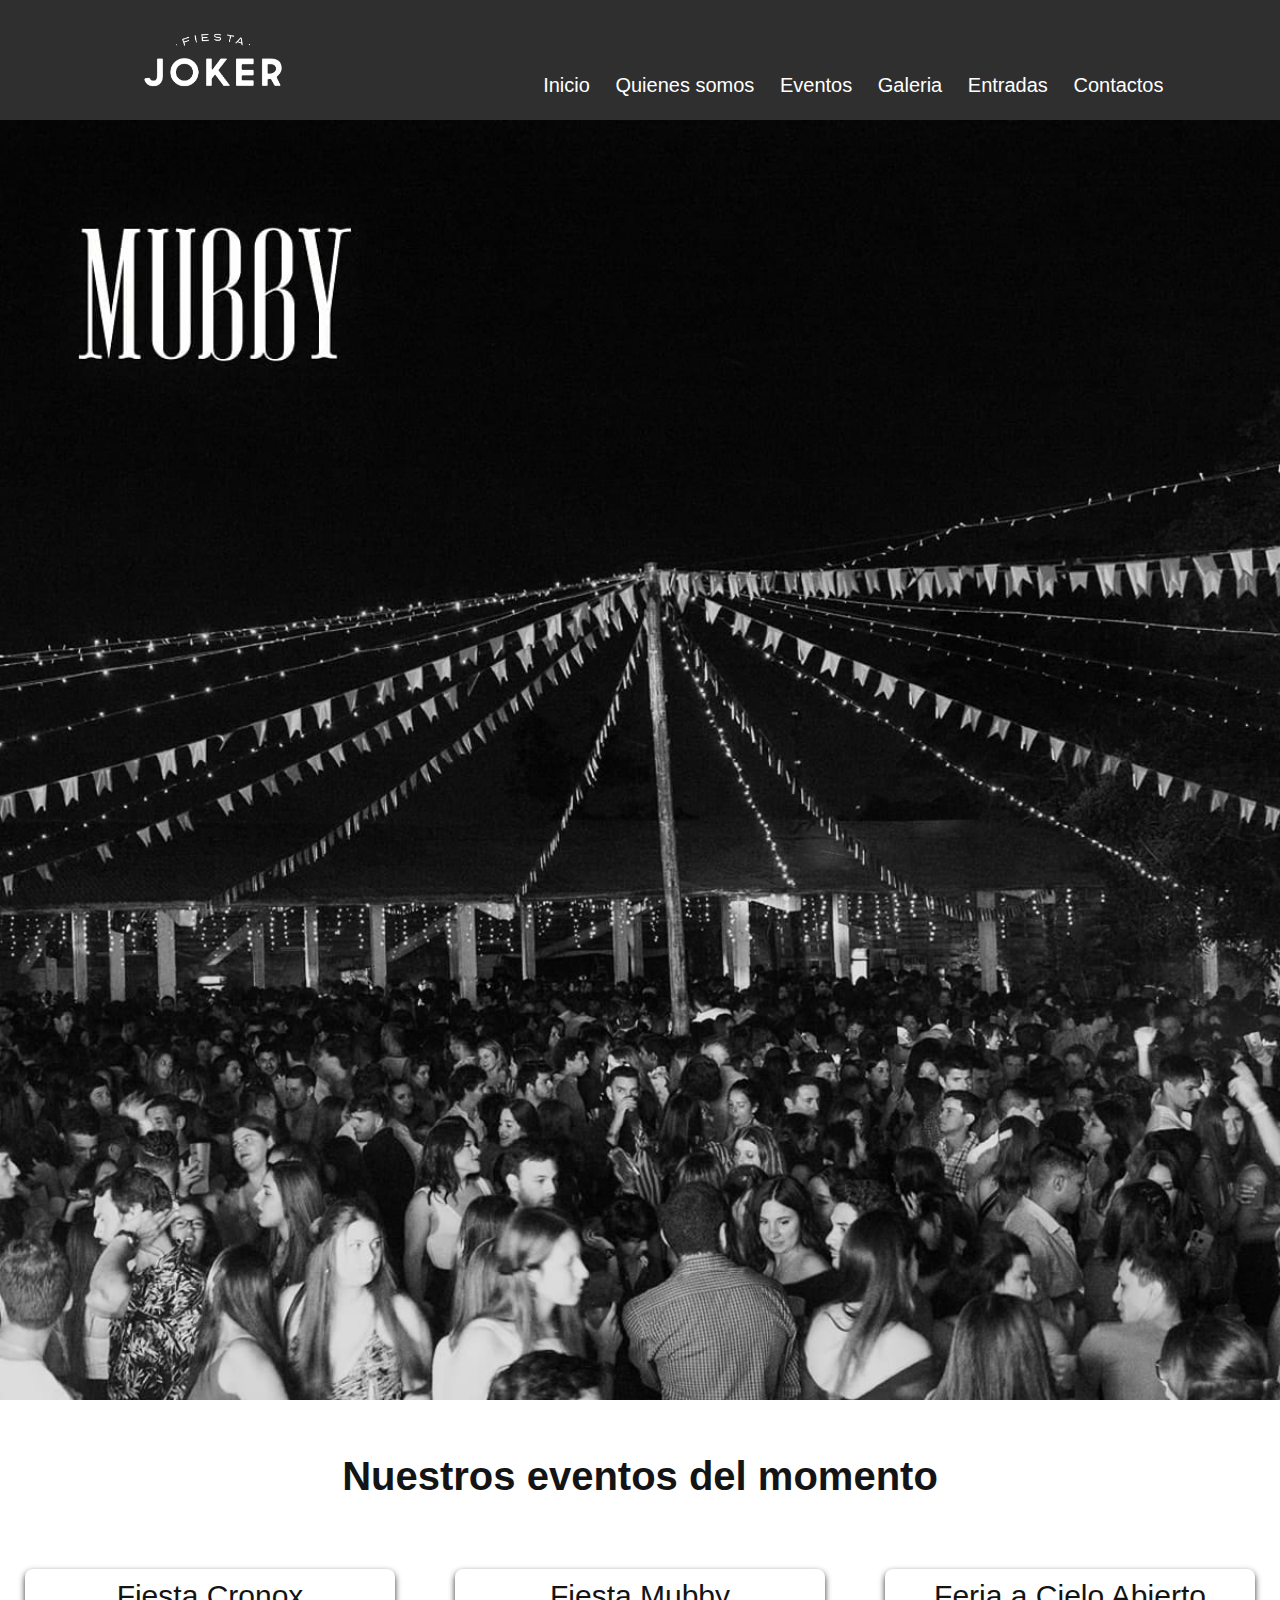
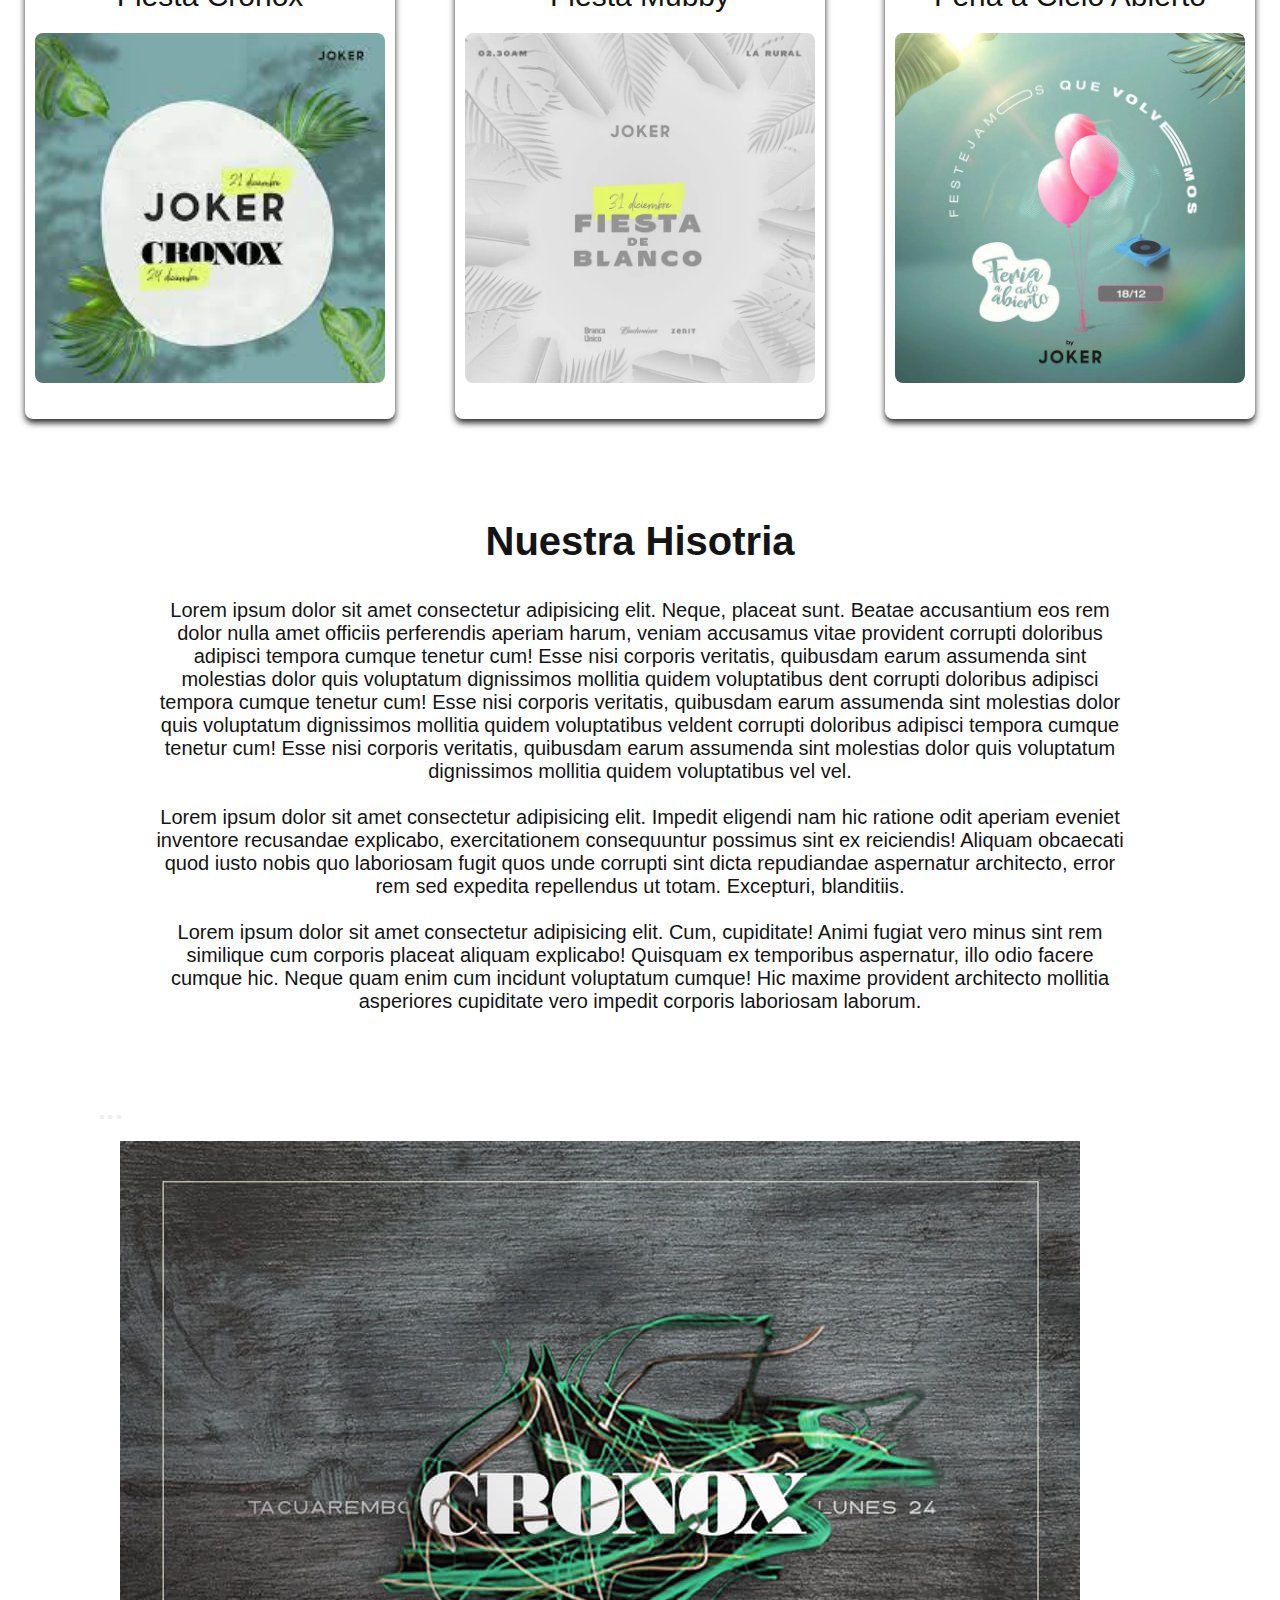
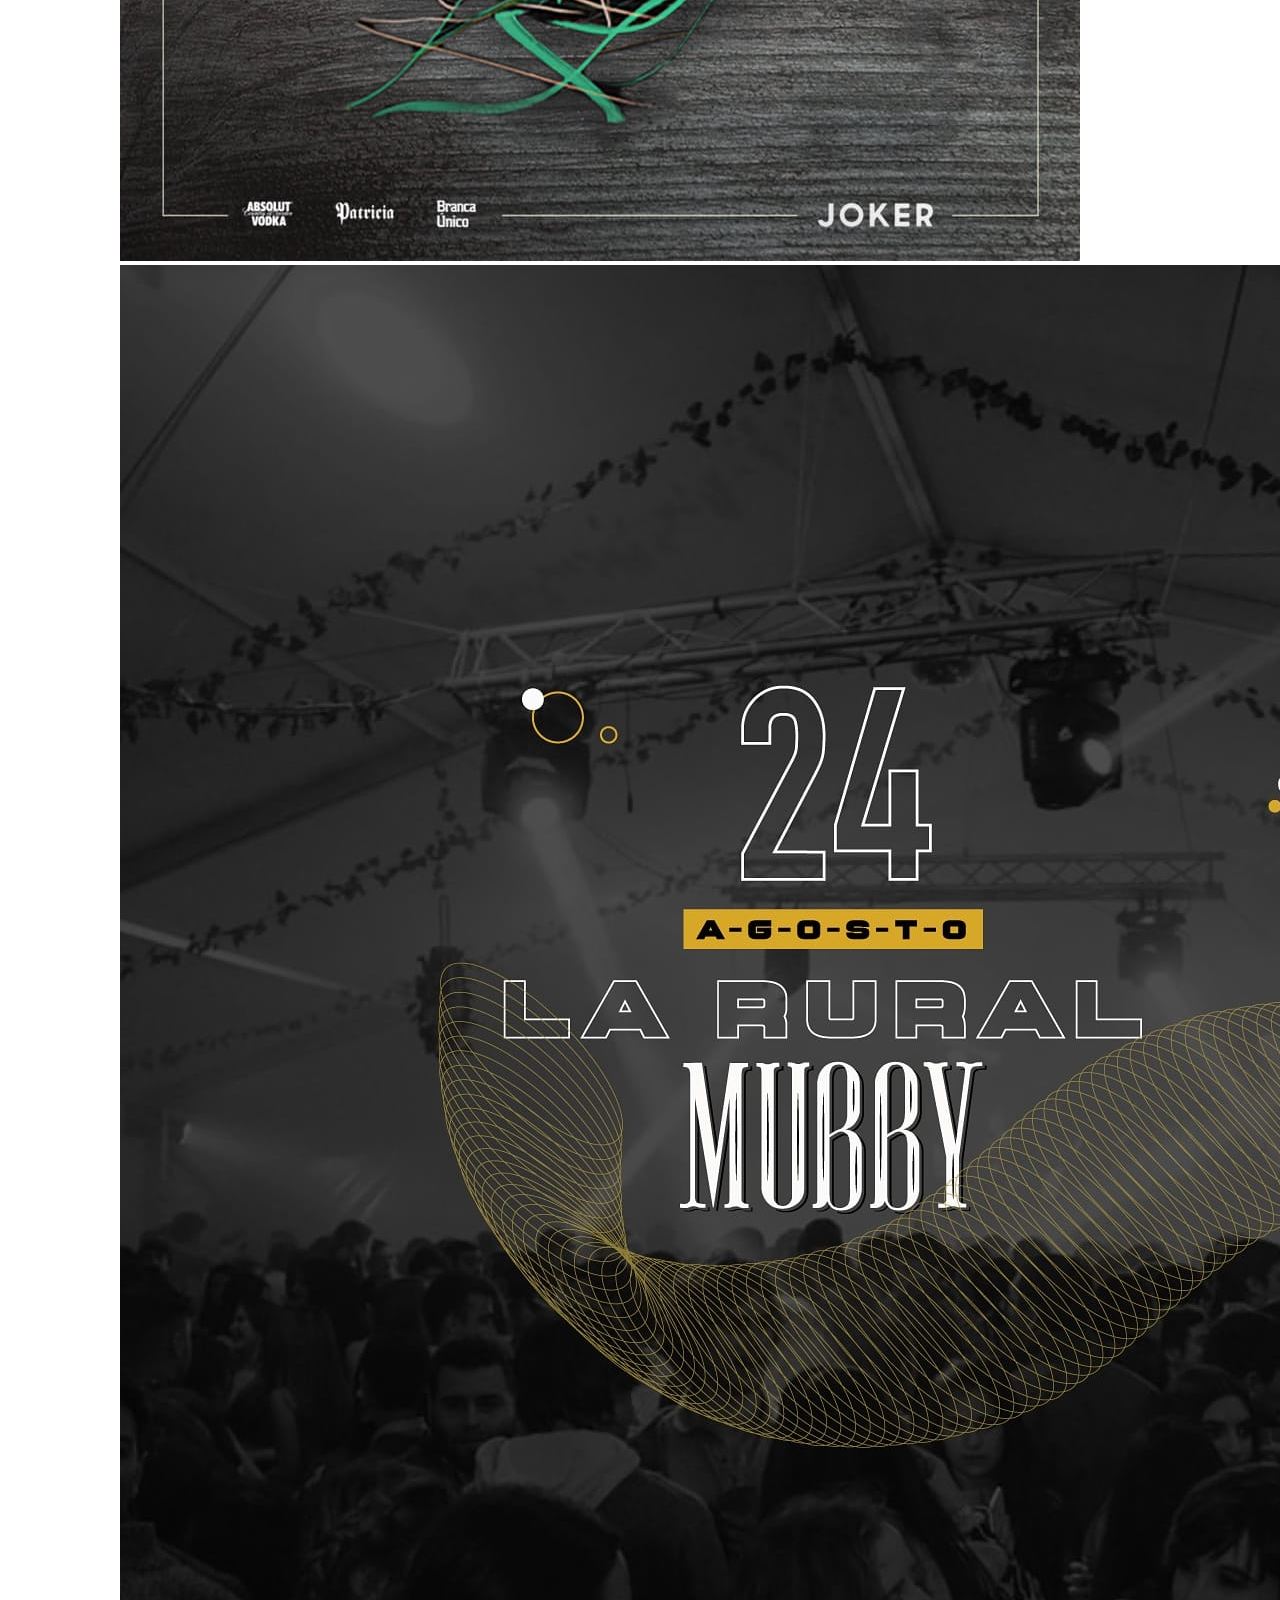
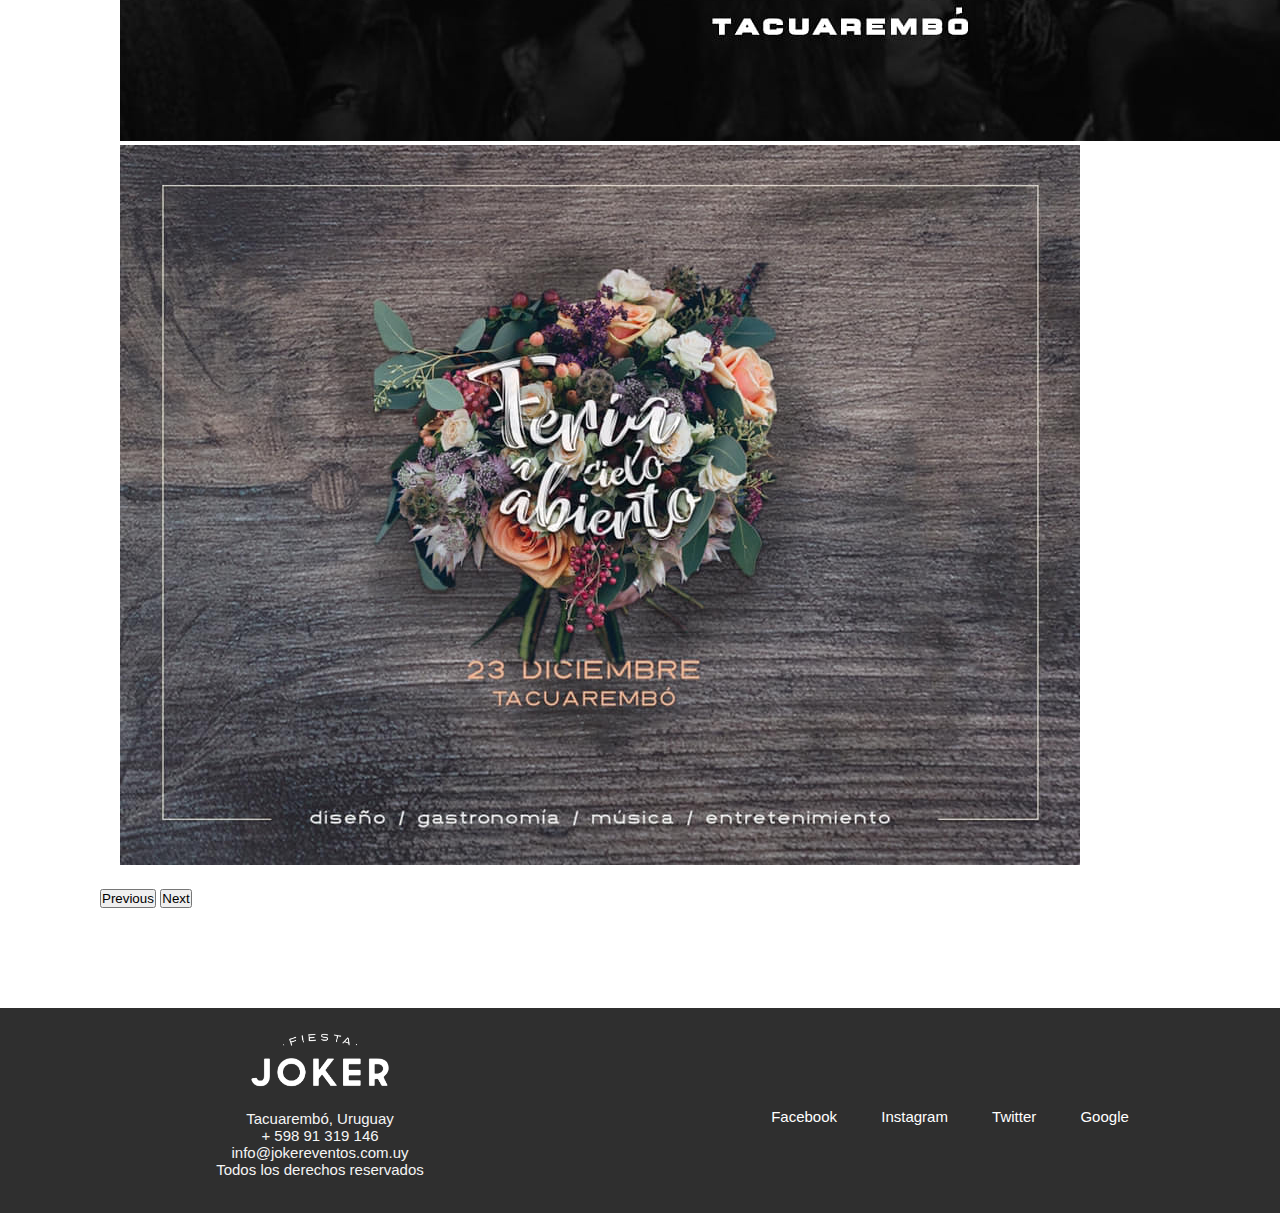
<file: Desktop/PaginasCoder/PaginaJoker/index.html>
<!DOCTYPE html>
<html lang="en">
<head>
    <meta charset="UTF-8">
    <meta http-equiv="X-UA-Compatible" content="IE=edge">
    <meta name="viewport" content="width=device-width, initial-scale=1.0">
    <title>Joker Productora</title>
    <link rel="stylesheet" href="./CSS/stylesheet.css">
    <link href="https://fonts.googleapis.com/css2?family=Roboto+Flex:opsz,wght@8..144,200&display=swap" rel="stylesheet">
    <!-- CSS only -->
    <link href="https://cdn.jsdelivr.net/npm/bootstrap@5.2.0-beta1/dist/css/bootstrap.min.css" rel="stylesheet" integrity="sha384-0evHe/X+R7YkIZDRvuzKMRqM+OrBnVFBL6DOitfPri4tjfHxaWutUpFmBp4vmVor" crossorigin="anonymous">
</head>

<body>
    <div class="contenedorgrid-padre"> 
        
        <div class="item-contenedorgrid">
            <header>
                <div class="item-header">
                    <div class="mainlogo">
                        <a href="./index.html"><img src="./Img/joker-blanco.png" alt="logojoker" ></a>
                    </div>
                </div>    
                <div class="item-header">
                    <nav id="barrademenu">
                        <ul class="menu">
                        <a href="./index.html"><li> Inicio</li></a>
                        <a href="./Pages/quienessomos.html"><li> Quienes somos</li></a>
                        <a href="./Pages/eventos.html"><li> Eventos</li></a>
                        <a href="./Pages/galeria.html"><li> Galeria</li></a>
                        <a href="./Pages/entradas.html"><li> Entradas</li></a>
                        <a href="./Pages/contacto.html"><li> Contactos</li></a>
                        </ul>
                    </nav>
                </div>
            </header>
        </div>

        <div class="item-contenedorgrid">
            <main>
                <div class="imagenprincipal">
                    <img src="./Img/imgpaginaprincipal.jpeg" alt="">
                </div>
                
                <section id="eventos">
                    <div class="tituloevento">
                        <h1>Nuestros eventos del momento</h1>
                    </div>

                    <div class="caja-eventos">
                            <div class="item-cajaeventos">
                                <h2>Fiesta Cronox</h2>
                                <img src="./Img/imagescronoxportada.jpg" alt="">
                            </div>
                            <div class="item-cajaeventos">
                                <h2>Fiesta Mubby</h2>
                                <img src="./Img/fiestadeblancoportada.jpg" alt="">
                            </div>
                            <div class="item-cajaeventos">
                                <h2>Feria a Cielo Abierto</h2>
                                <img src="./Img/feriaportada.jpg" alt="">
                            </div>
                    </div>    
                </section>
                <section id="historia">
                    <div class="historias">
                        <h2> Nuestra Hisotria </h2>
                        <p>Lorem ipsum dolor sit amet consectetur adipisicing elit. Neque, placeat sunt. Beatae accusantium eos rem dolor nulla amet officiis perferendis aperiam harum, veniam accusamus vitae provident corrupti doloribus adipisci tempora cumque tenetur cum! Esse nisi corporis veritatis, quibusdam earum assumenda sint molestias dolor quis voluptatum dignissimos mollitia quidem voluptatibus dent corrupti doloribus adipisci tempora cumque tenetur cum! Esse nisi corporis veritatis, quibusdam earum assumenda sint molestias dolor quis voluptatum dignissimos mollitia quidem voluptatibus veldent corrupti doloribus adipisci tempora cumque tenetur cum! Esse nisi corporis veritatis, quibusdam earum assumenda sint molestias dolor quis voluptatum dignissimos mollitia quidem voluptatibus vel vel.</p>
                        <br>
                        <p>Lorem ipsum dolor sit amet consectetur adipisicing elit. Impedit eligendi nam hic ratione odit aperiam eveniet inventore recusandae explicabo, exercitationem consequuntur possimus sint ex reiciendis! Aliquam obcaecati quod iusto nobis quo laboriosam fugit quos unde corrupti sint dicta repudiandae aspernatur architecto, error rem sed expedita repellendus ut totam. Excepturi, blanditiis.</p>
                        <br>
                        <p>Lorem ipsum dolor sit amet consectetur adipisicing elit. Cum, cupiditate! Animi fugiat vero minus sint rem similique cum corporis placeat aliquam explicabo! Quisquam ex temporibus aspernatur, illo odio facere cumque hic. Neque quam enim cum incidunt voluptatum cumque! Hic maxime provident architecto mollitia asperiores cupiditate vero impedit corporis laboriosam laborum.</p>
                    </div>
                </section>   
                
                <div class="carousel"> <!-- la idea de este carousel, es que muestre banners con los eventos del momento, imágenes representativas -->
                    <div id="carouselExampleIndicators" class="carousel slide" data-bs-ride="true">
                        <div class="carousel-indicators">
                          <button type="button" data-bs-target="#carouselExampleIndicators" data-bs-slide-to="0" class="active" aria-current="true" aria-label="Slide 1"></button>
                          <button type="button" data-bs-target="#carouselExampleIndicators" data-bs-slide-to="1" aria-label="Slide 2"></button>
                          <button type="button" data-bs-target="#carouselExampleIndicators" data-bs-slide-to="2" aria-label="Slide 3"></button>
                        </div>
                        <div class="carousel-inner">
                          <div class="carousel-item active">
                            <img src="./Img/portadacronox24diciembre.jpeg" class="d-block w-100" alt="...">
                          </div>
                          <div class="carousel-item">
                            <img src="./Img/portadamubbynostalgia.jpeg" class="d-block w-100" alt="...">
                          </div>
                          <div class="carousel-item">
                            <img src="./Img/portadaferia23diciembre.jpeg" class="d-block w-100" alt="...">
                          </div>
                        </div>
                        <button class="carousel-control-prev" type="button" data-bs-target="#carouselExampleIndicators" data-bs-slide="prev">
                          <span class="carousel-control-prev-icon" aria-hidden="true"></span>
                          <span class="visually-hidden">Previous</span>
                        </button>
                        <button class="carousel-control-next" type="button" data-bs-target="#carouselExampleIndicators" data-bs-slide="next">
                          <span class="carousel-control-next-icon" aria-hidden="true"></span>
                          <span class="visually-hidden">Next</span>
                        </button>
                      </div>
                    
                    


                </div>

            </main>
        </div>

        <div class="item-contenedorgrid">
            <footer id="footer">
                <div class="caja-redes">
                    <div class="item-cajaredes">
                        <div class="info">
                            <div class="item-info">
                                <img src="./Img/joker-blanco.png" alt="">
                            </div>
                            <div class="item-info">    
                                <ul>
                                    <li>Tacuarembó, Uruguay</li>
                                    <li> + 598 91 319 146</li>
                                    <li>info@jokereventos.com.uy</li>
                                    <li>Todos los derechos reservados</li>
                                </ul>
                            </div>    
                        </div>    
                    </div>
                    <div class="item-cajaredes"> 
                        <div class="redes">
                            <ul class="listaredes"> 

                                <a href="https://www.facebook.com/fiestasjoker/" target="_blank"><li>Facebook</li></a> 
                                <a href="https://www.instagram.com/fiestajoker/?hl=es" target="_blank"><li>Instagram</li></a>
                                <a href="https://twitter.com/fiestajoker?lang=es" target="_blank"><li>Twitter</li></a> 
                                <a href="https://www.google.com.uy/" target="_blank"><li>Google</li></a> 
                            </ul>
                        </div>
                    </div>
                </div>
            </footer>
        </div>


    </div>
        <!-- JavaScript Bundle with Popper -->
    <script src="https://cdn.jsdelivr.net/npm/bootstrap@5.2.0-beta1/dist/js/bootstrap.bundle.min.js" integrity="sha384-pprn3073KE6tl6bjs2QrFaJGz5/SUsLqktiwsUTF55Jfv3qYSDhgCecCxMW52nD2" crossorigin="anonymous"></script>
</body>
</html>
</file>
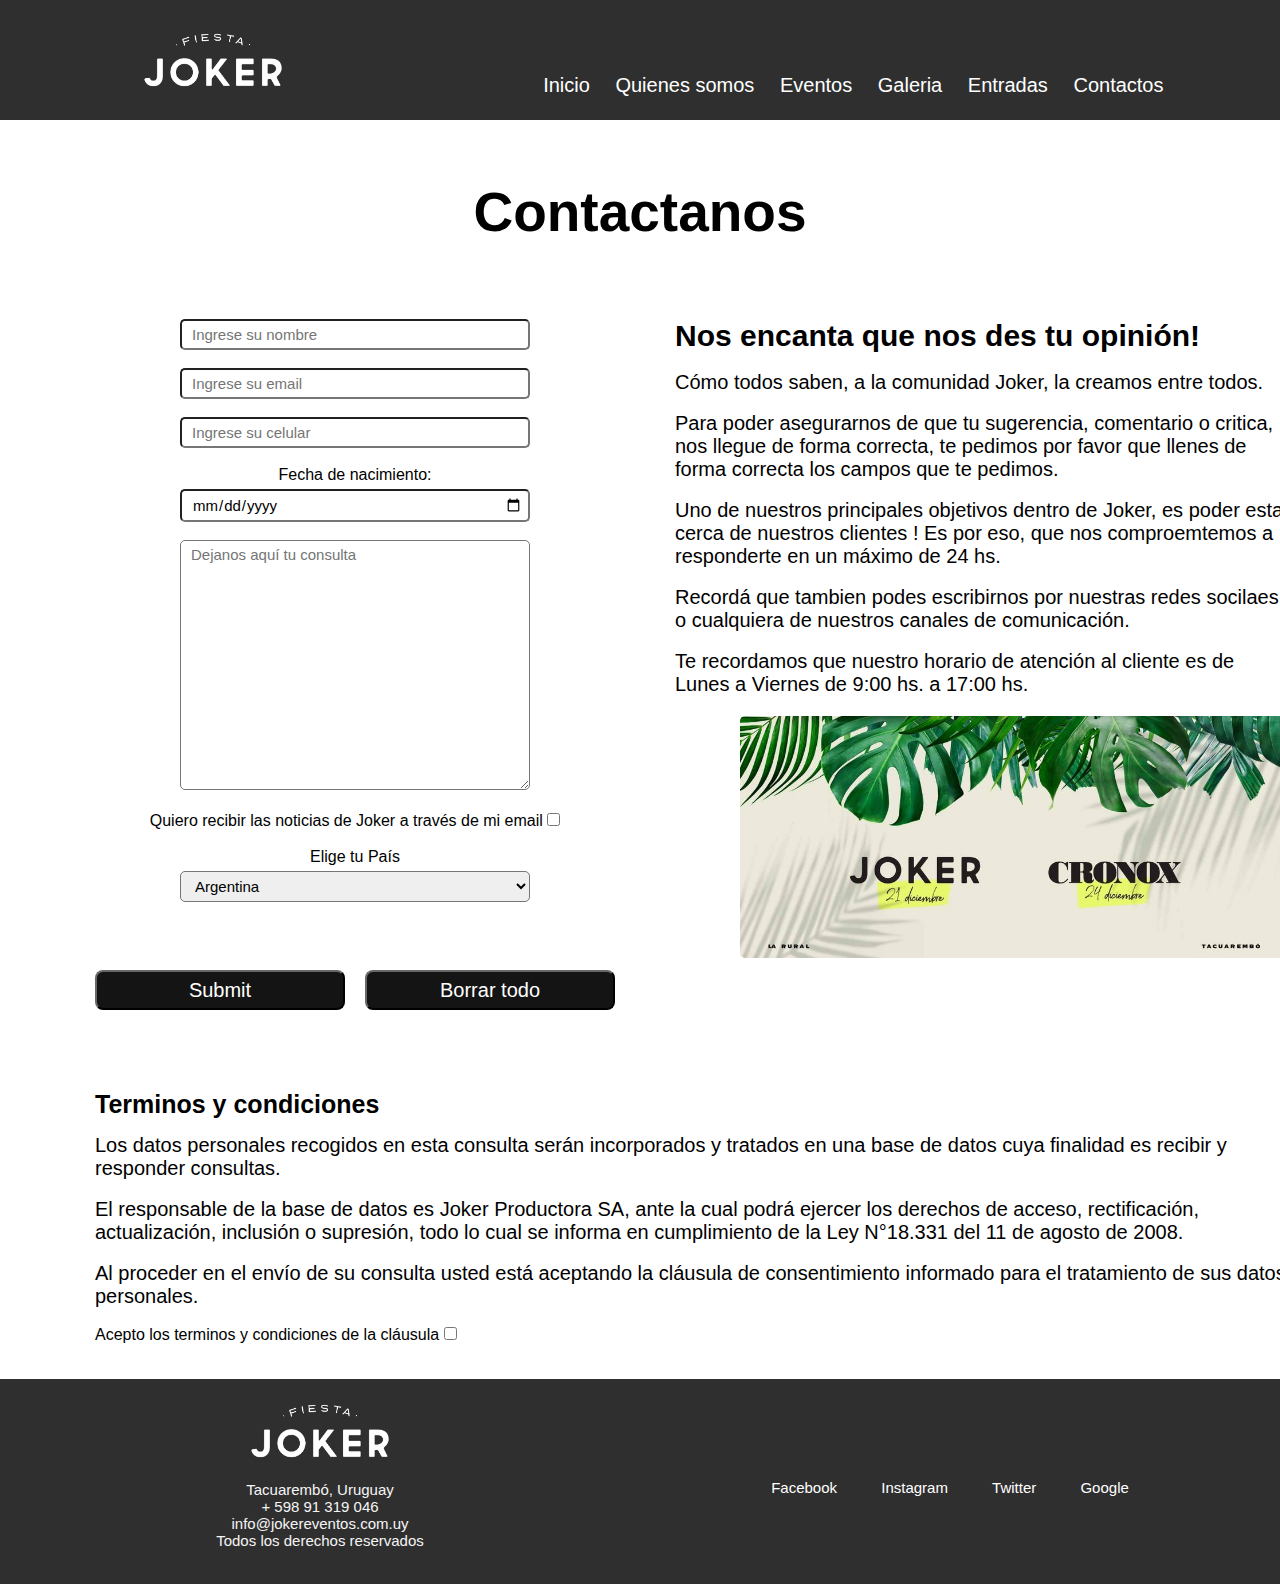
<file: Desktop/PaginasCoder/PaginaJoker/Pages/contacto.html>
<!DOCTYPE html>
<html lang="en">
<head>
    <meta charset="UTF-8">
    <meta http-equiv="X-UA-Compatible" content="IE=edge">
    <meta name="viewport" content="width=device-width, initial-scale=1.0">
    <title>Joker Productora</title>
    <link rel="stylesheet" href="../CSS/stylesheet.css">
    <link href="https://cdn.jsdelivr.net/npm/bootstrap@5.2.0-beta1/dist/css/bootstrap.min.css" rel="stylesheet" integrity="sha384-0evHe/X+R7YkIZDRvuzKMRqM+OrBnVFBL6DOitfPri4tjfHxaWutUpFmBp4vmVor" crossorigin="anonymous">
</head>

<body>
    
    <div class="item-contenedorgrid">
        <header>
            <div class="item-header">
                <div class="mainlogo">
                    <a href="../index.html"><img src="../Img/joker-blanco.png" alt="logojoker" ></a>
                </div>
            </div>    
            <div class="item-header">
                <nav id="barrademenu">
                    <ul class="menu">
                    <a href="../index.html"><li> Inicio</li></a>
                    <a href="../Pages/quienessomos.html"><li> Quienes somos</li></a>
                    <a href="../Pages/eventos.html"><li> Eventos</li></a>
                    <a href="../Pages/galeria.html"><li> Galeria</li></a>
                    <a href="../Pages/entradas.html"><li> Entradas</li></a>
                    <a href="../Pages/contacto.html"><li> Contactos</li></a>
                    </ul>
                </nav>
            </div>
        </header>
    </div>

  

    <main>
        <div class="contacto">
            <h1>Contactanos</h1>
        </div>

        <section>
            <div class="contenedorgridpadre-contacto">

                <div class="item-contenedorgrid-contacto">
                    <form action="enviar" method="get" enctype="text/plain" class="item-cajaformulario">
                        <div class="camposcontacto">
                            <label for="nombre"></label>
                            <input type="text" id="nombre" placeholder="Ingrese su nombre" required> <!-- Le ponemos el id de "nombre", para que se conecte con el label de nombre: -->
                        </div>
                        <br>
                        <div class="camposcontacto">
                            <label for="email"></label>
                            <input type="email" id="email" placeholder="Ingrese su email" required>
                        </div>
                        <br>
                        <div class="camposcontacto">
                            <label for="numcel"></label>
                            <input type="text" id="numcel" placeholder="Ingrese su celular" required>
                        </div>
                        <br>
                        <div class="camposcontacto">
                            <label for="date">Fecha de nacimiento:</label>
                            <br>
                            <input type="date" id="date" required>
                        </div>
                        <br>
                        <div>
                            <textarea name="comentarios" id="comentarios"  placeholder="Dejanos aquí tu consulta"></textarea> 
                        </div>
                        <br>
                        <div>
                            <label for="">Quiero recibir las noticias de Joker a través de mi email</label>
                            <input type="checkbox" id="acepto">
                        </div>
                        <br>
                        <div>
                            <label for="">Elige tu País</label>
                            <br>
                            <select name="pais" id="pais">
                                <option value="01">Argentina</option>
                                <option value="02">Uruguay</option>
                                <option value="03">Brasil</option>
                                <option value="03">Otro País</option>
                            </select>
                        </div>
                        <br>
                        <div class="botonesentradas">
                            <div class="item-botonesentradas">
                                <input type="submit">
                            </div>
                            <div class="item-botonesentradas">
                                <input type="reset" value="Borrar todo">
                            </div>    
                        </div>
                    </form>
                </div>

                <div class="item-contenedorgrid-contacto">
                    <div class="infopaginacontacto">
                        <h2>Nos encanta que nos des tu opinión!</h2>
                        <br>
                        <p>Cómo todos saben, a la comunidad Joker, la creamos entre todos.</p>
                        <br>
                        <p>Para poder asegurarnos de que tu sugerencia, comentario o critica, nos llegue de forma correcta, te pedimos por favor que llenes de forma correcta los campos que te pedimos.</p>
                        <br>
                        <p> Uno de nuestros principales objetivos dentro de Joker, es poder estar cerca de nuestros clientes ! Es por eso, que nos comproemtemos a responderte en un máximo de 24 hs.</p>
                        <br>
                        <p>Recordá que tambien podes escribirnos por nuestras redes socilaes o cualquiera de nuestros canales de comunicación.</p>
                        <br>
                        <p>Te recordamos que nuestro horario de atención al cliente es de Lunes a Viernes de 9:00 hs. a 17:00 hs.</p>
                    </div>

                    <img src="../Img/jokercronoxbanner.jpg" alt="">
                </div>

                <div class="item-contenedorgrid-contacto">
                    <div class="condicionesbases">
                        <h3>Terminos y condiciones</h3>
                        <p>Los datos personales recogidos en esta consulta serán incorporados y tratados en una base de datos cuya finalidad es recibir y responder consultas.</p>
                        <br>
                        <p>El responsable de la base de datos es Joker Productora SA, ante la cual podrá ejercer los derechos de acceso, rectificación, actualización, inclusión o supresión, todo lo cual se informa en cumplimiento de la Ley N°18.331 del 11 de agosto de 2008.
                        </p>
                        <br>
                        <p>Al proceder en el envío de su consulta usted está aceptando la cláusula de consentimiento informado para el tratamiento de sus datos personales.</p>
                    </div>
                    <br>
                    <div>
                        <label for="">Acepto los terminos y condiciones de la cláusula</label>
                        <input type="checkbox" id="acepto">
                    </div>
                </div>

            </div>

        </section>
    </main>

    <div class="item-contenedorgrid">
        <footer id="footer">
            <div class="caja-redes">
                <div class="item-cajaredes">
                    <div class="info">
                        <div class="item-info">
                            <img src="../Img/joker-blanco.png" alt="">
                        </div>
                        <div class="item-info">    
                            <ul>
                                <li>Tacuarembó, Uruguay</li>
                                <li> + 598 91 319 046</li>
                                <li>info@jokereventos.com.uy</li>
                                <li>Todos los derechos reservados</li>
                            </ul>
                        </div>    
                    </div>    
                </div>
                <div class="item-cajaredes"> 
                    <div class="redes">
                        <ul class="listaredes"> 

                            <a href="https://www.facebook.com/fiestasjoker/" target="_blank"><li>Facebook</li></a> 
                            <a href="https://www.instagram.com/fiestajoker/?hl=es" target="_blank"><li>Instagram</li></a>
                            <a href="https://twitter.com/fiestajoker?lang=es" target="_blank"><li>Twitter</li></a> 
                            <a href="https://www.google.com.uy/" target="_blank"><li>Google</li></a> 
                        </ul>
                    </div>
                </div>
            </div>
        </footer>
    </div>
   

    
</body>
</html>
</file>
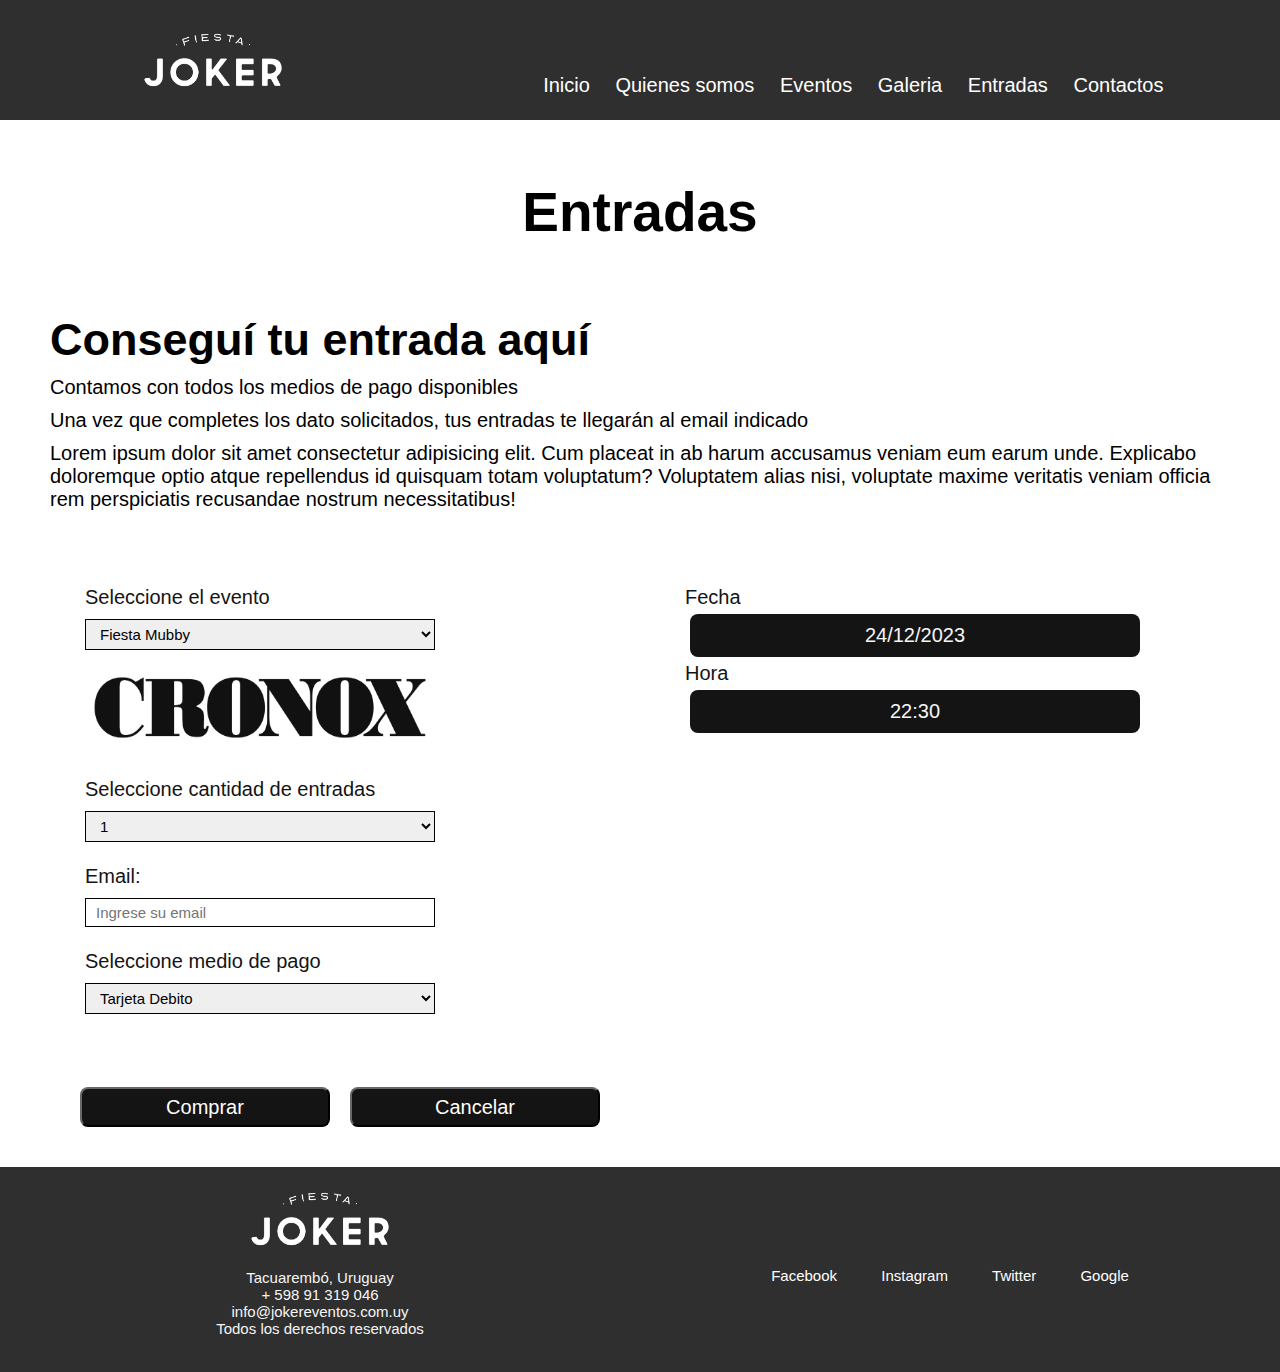
<file: Desktop/PaginasCoder/PaginaJoker/Pages/entradas.html>
<!DOCTYPE html>
<html lang="en">
<head>
    <meta charset="UTF-8">
    <meta http-equiv="X-UA-Compatible" content="IE=edge">
    <meta name="viewport" content="width=device-width, initial-scale=1.0">
    <title>Joker Productora</title>
    <link rel="stylesheet" href="../CSS/stylesheet.css">
    <link href="https://cdn.jsdelivr.net/npm/bootstrap@5.2.0-beta1/dist/css/bootstrap.min.css" rel="stylesheet" integrity="sha384-0evHe/X+R7YkIZDRvuzKMRqM+OrBnVFBL6DOitfPri4tjfHxaWutUpFmBp4vmVor" crossorigin="anonymous">
</head>

<body>
    
    <div class="item-contenedorgrid">
        <header>
            <div class="item-header">
                <div class="mainlogo">
                    <a href="../index.html"><img src="../Img/joker-blanco.png" alt="logojoker" ></a>
                </div>
            </div>    
            <div class="item-header">
                <nav id="barrademenu">
                    <ul class="menu">
                    <a href="../index.html"><li> Inicio</li></a>
                    <a href="../Pages/quienessomos.html"><li> Quienes somos</li></a>
                    <a href="../Pages/eventos.html"><li> Eventos</li></a>
                    <a href="../Pages/galeria.html"><li> Galeria</li></a>
                    <a href="../Pages/entradas.html"><li> Entradas</li></a>
                    <a href="../Pages/contacto.html"><li> Contactos</li></a>
                    </ul>
                </nav>
            </div>
        </header>
    </div>

    
    
    <main>

        <div class="tituloentradas">
            <h1>Entradas</h1>
        </div>

        <div class="encabezadoentradas">
            <h2>Conseguí tu entrada aquí</h2>
            <p>Contamos con todos los medios de pago disponibles</p>
            <p>Una vez que completes los dato solicitados, tus entradas te llegarán al email indicado</p>
            <p>Lorem ipsum dolor sit amet consectetur adipisicing elit. Cum placeat in ab harum accusamus veniam eum earum unde. Explicabo doloremque optio atque repellendus id quisquam totam voluptatum? Voluptatem alias nisi, voluptate maxime veritatis veniam officia rem perspiciatis recusandae nostrum necessitatibus!</p>
        </div>

        <section>
            <div class="cajaentradas">

                <div class="item-cajaentradas">
                    <form action="enviar" method="get" enctype="text/plain">
                        <div>
                            <label for="">Seleccione el evento</label>
                            <br>
                            <select name="evento" id="evento">
                                <option value="01">Fiesta Mubby</option>
                                <option value="02">Fiesta Cronox</option>
                                <option value="03">Feria a Cielo Abierto</option>
                                <option value="03">Charla Ted</option>
                                <option value="03">Tacualeague</option>
                            </select>
                        </div>
                        <div class="imagenentradas">
                            <img src="../Img/cronox-negro.png" alt="">
                        </div>
                        <br>
                        <div>
                            <label for="">Seleccione cantidad de entradas</label>
                            <br>
                            <select name="numentradas" id="numentradas">
                                <option value="01">1</option>
                                <option value="02">2</option>
                                <option value="03">3</option>
                                <option value="03">4</option>
                                <option value="03">5</option>
                            </select>
                        </div>
                        <br>
                        <div>
                            <label for="email">Email:</label> <!-- SE CAMBIO ID DE FORMA MOMENTÀNEA -->
                            <br>
                            <input type="email" id="emails" placeholder="Ingrese su email" required>
                        </div>
                        <br>
                        <div>
                            <label for="">Seleccione medio de pago</label>
                            <br>
                            <select name="mediopago" id="mediopago">
                                <option value="01">Tarjeta Debito</option>
                                <option value="02">Tarjeta Crédito</option>
                                <option value="03">Redes de cobranzas</option>
                                <option value="03">Mercado Pago</option>
                            </select>
                        </div>
                        <br>
                        <div>
                            <div class="botonesentradas">
                                <div class="item-botonesentradas">
                                    <input type="submit" value="Comprar">
                                </div>
                                <div class="item-botonesentradas">    
                                    <input type="submit" value="Cancelar">
                                </div>
                            </div>
                        </div>    
                    </form>
                </div> 
                <div class="item-cajaentradas">
                    <div class="cajadatosentradas">
                        <div>
                            <div>Fecha</div>
                        </div>
                        <div class="item-cajadatosentradas">
                            <div class="infodatosentradas"> 24/12/2023</div>
                        </div>
                        <div>
                            <div>Hora</div>
                        </div>
                        <div class="item-cajadatosentradas">
                            <div class="infodatosentradas">22:30</div>
                        </div>     
                       
                    </div>    
                    <div> 
                        <iframe src="https://www.google.com/maps/embed?pb=!1m18!1m12!1m3!1d13575.280677113216!2d-55.99344571283233!3d-31.720806996027967!2m3!1f0!2f0!3f0!3m2!1i1024!2i768!4f13.1!3m3!1m2!1s0x95a84e6295b41253%3A0xda822eef98b12c43!2s45000%20Tacuaremb%C3%B3%2C%20Departamento%20de%20Tacuaremb%C3%B3!5e0!3m2!1ses-419!2suy!4v1652669144693!5m2!1ses-419!2suy" width="600" height="450" style="border:0;" allowfullscreen="" loading="lazy" referrerpolicy="no-referrer-when-downgrade"></iframe>
                    </div>  
                      
                </div>

            </div>
        </section>
    </main>

    <div class="item-contenedorgrid">
        <footer id="footer">
            <div class="caja-redes">
                <div class="item-cajaredes">
                    <div class="info">
                        <div class="item-info">
                            <img src="../Img/joker-blanco.png" alt="">
                        </div>
                        <div class="item-info">    
                            <ul>
                                <li>Tacuarembó, Uruguay</li>
                                <li> + 598 91 319 046</li>
                                <li>info@jokereventos.com.uy</li>
                                <li>Todos los derechos reservados</li>
                            </ul>
                        </div>    
                    </div>    
                </div>
                <div class="item-cajaredes"> 
                    <div class="redes">
                        <ul class="listaredes"> 

                            <a href="https://www.facebook.com/fiestasjoker/" target="_blank"><li>Facebook</li></a> 
                            <a href="https://www.instagram.com/fiestajoker/?hl=es" target="_blank"><li>Instagram</li></a>
                            <a href="https://twitter.com/fiestajoker?lang=es" target="_blank"><li>Twitter</li></a> 
                            <a href="https://www.google.com.uy/" target="_blank"><li>Google</li></a> 
                        </ul>
                    </div>
                </div>
            </div>
        </footer>
    </div>

  
</body>
</html>
</file>
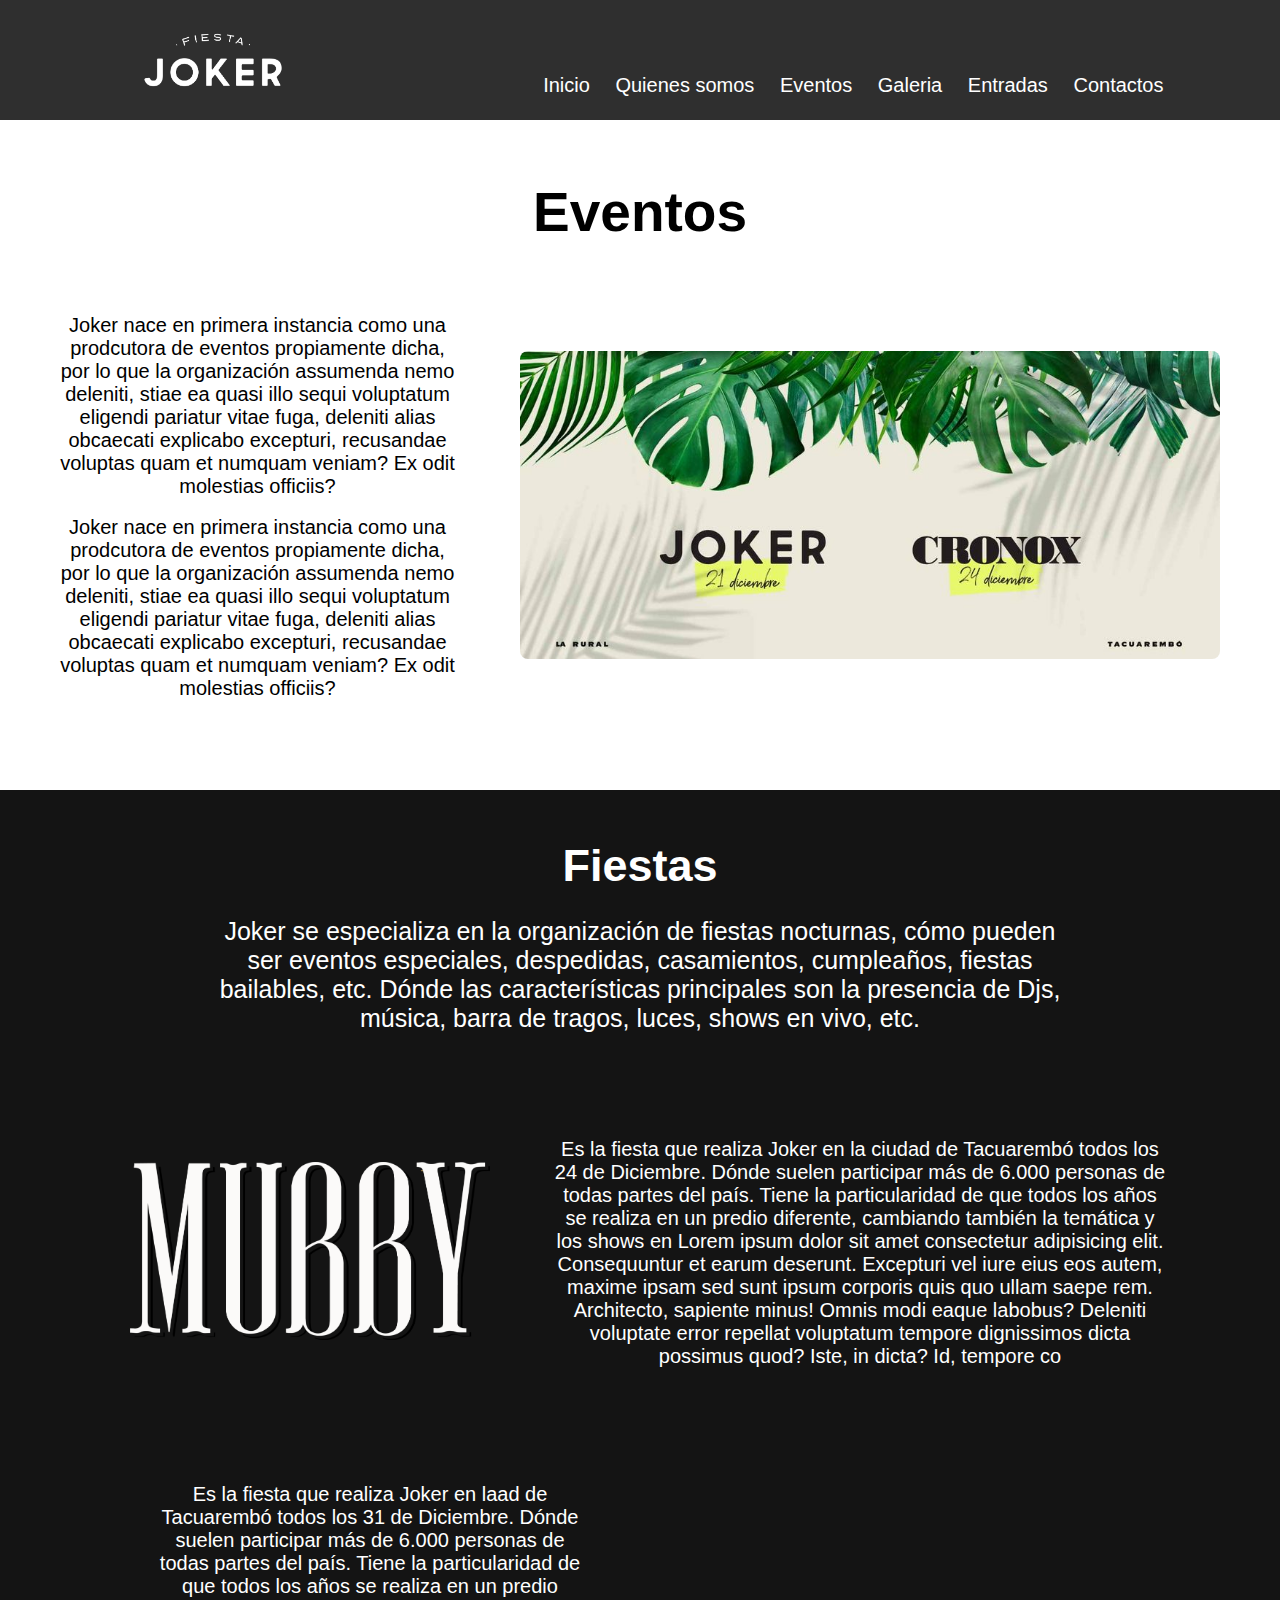
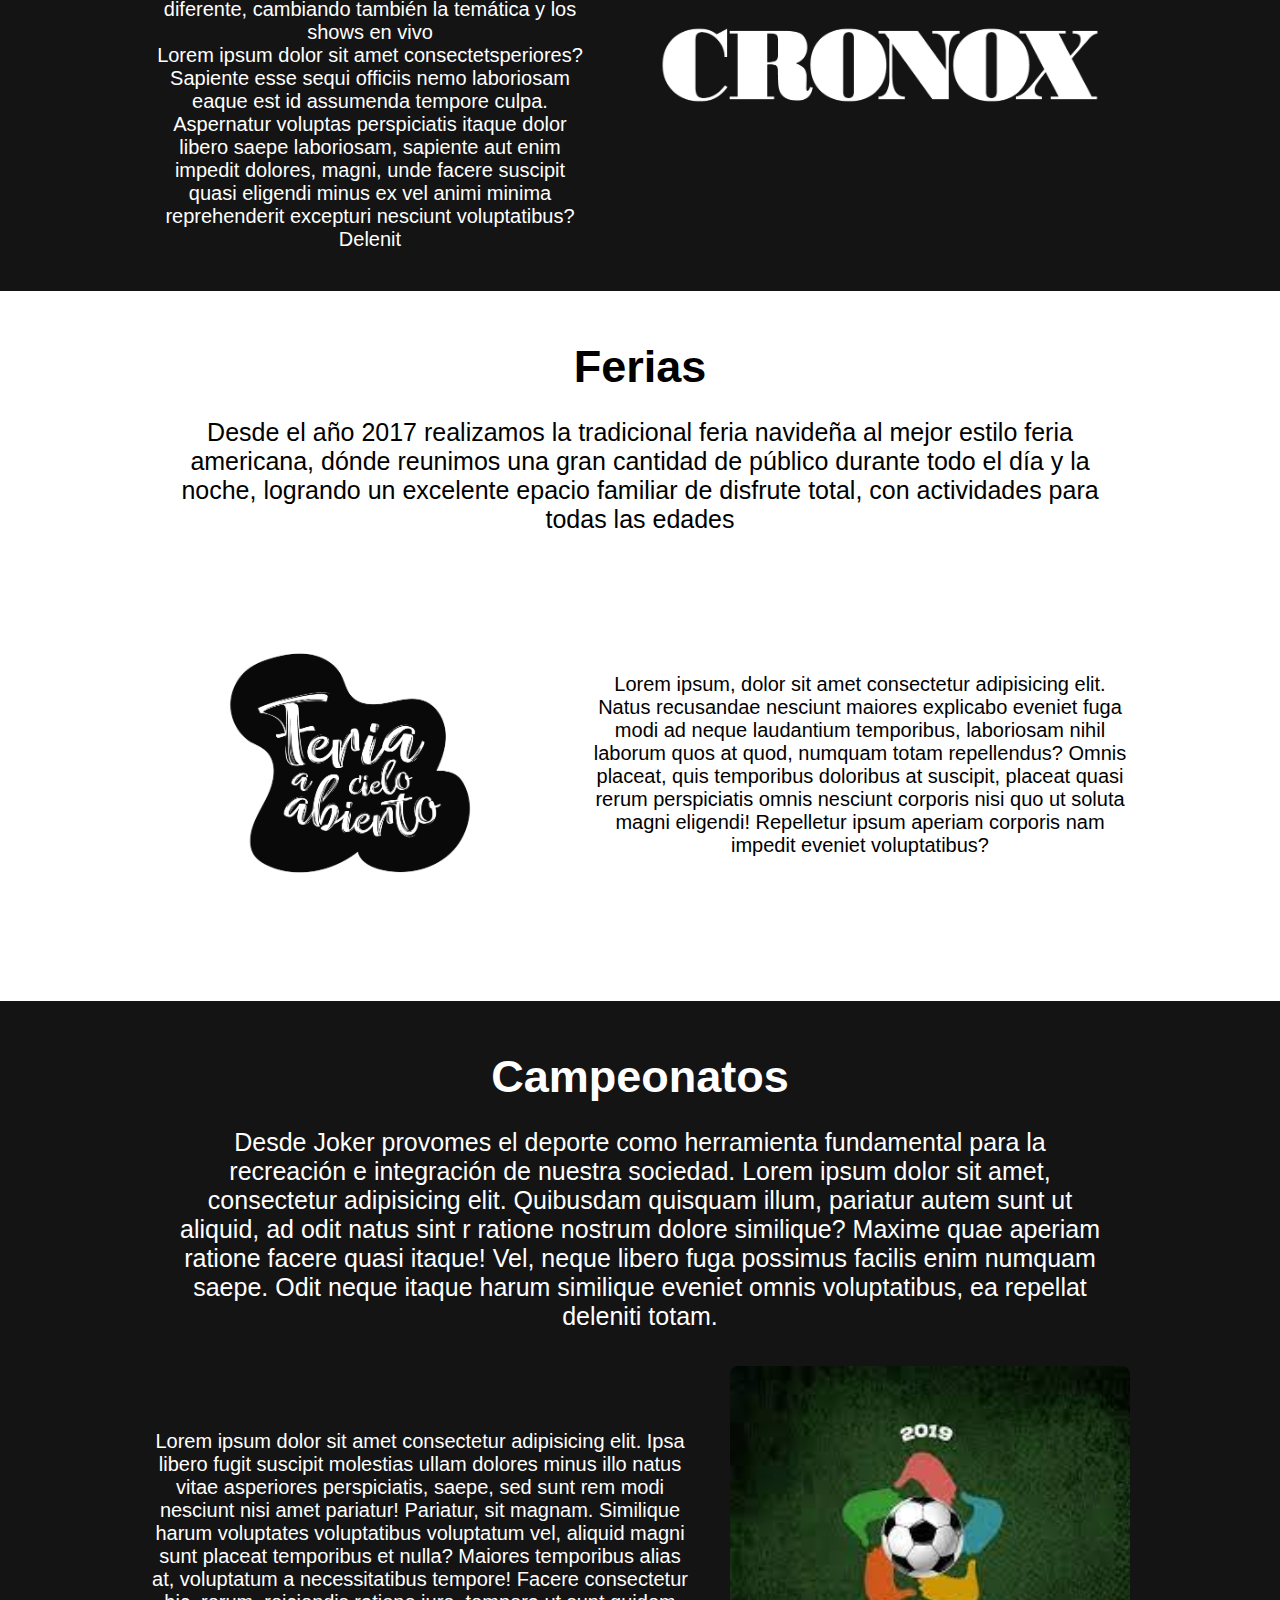
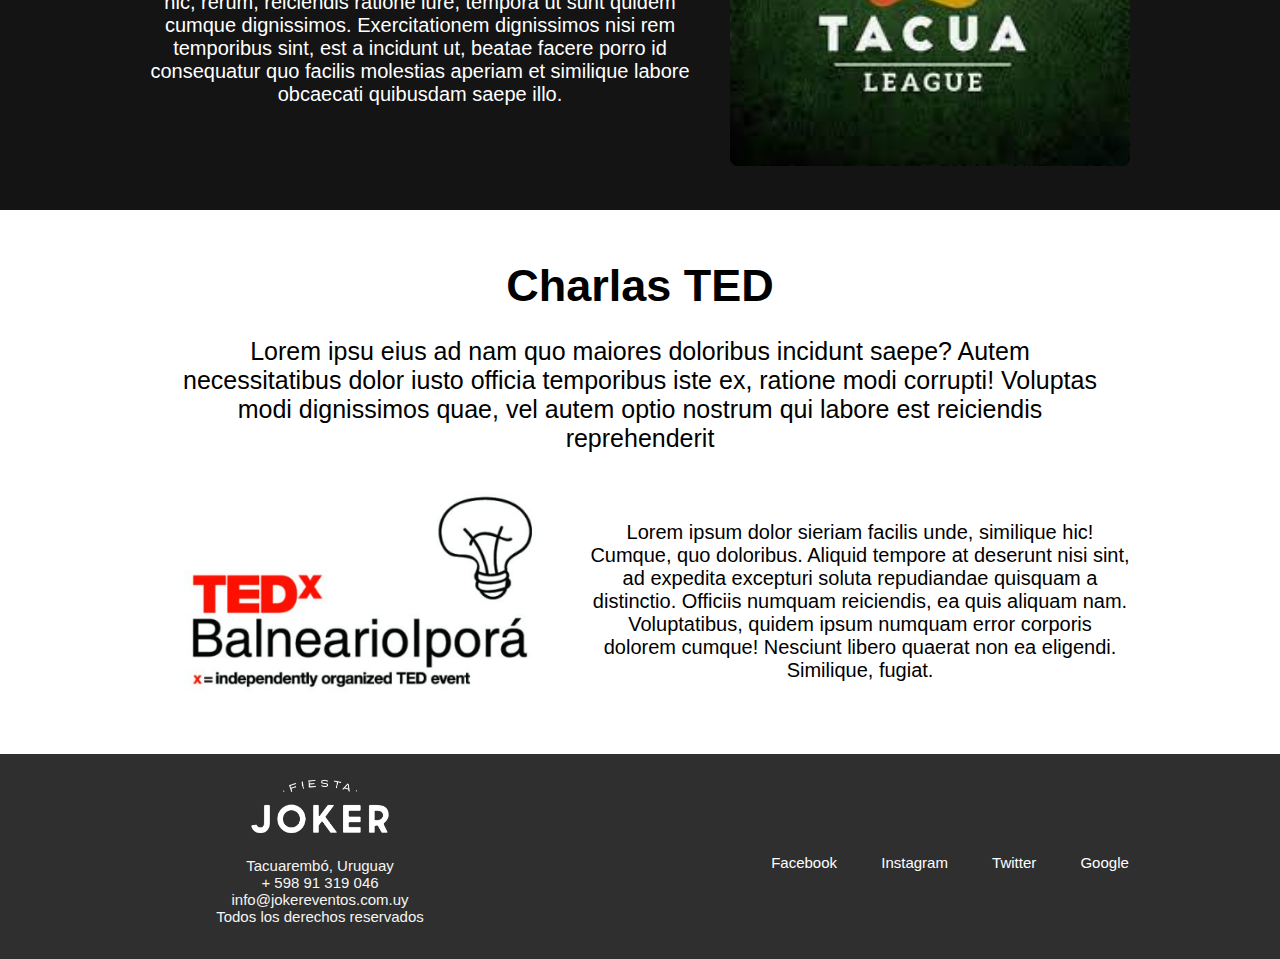
<file: Desktop/PaginasCoder/PaginaJoker/Pages/eventos.html>
<!DOCTYPE html>
<html lang="en">
<head>
    <meta charset="UTF-8">
    <meta http-equiv="X-UA-Compatible" content="IE=edge">
    <meta name="viewport" content="width=device-width, initial-scale=1.0">
    <title>Joker Productora</title>
    <link rel="stylesheet" href="../CSS/stylesheet.css">
    <link href="https://cdn.jsdelivr.net/npm/bootstrap@5.2.0-beta1/dist/css/bootstrap.min.css" rel="stylesheet" integrity="sha384-0evHe/X+R7YkIZDRvuzKMRqM+OrBnVFBL6DOitfPri4tjfHxaWutUpFmBp4vmVor" crossorigin="anonymous">
</head>

<body>
    <div class="item-contenedorgrid">
        <header>
            <div class="item-header">
                <div class="mainlogo">
                    <a href="../index.html"><img src="../Img/joker-blanco.png" alt="logojoker" ></a>
                </div>
            </div>    
            <div class="item-header">
                <nav id="barrademenu">
                    <ul class="menu">
                    <a href="../index.html"><li> Inicio</li></a>
                    <a href="../Pages/quienessomos.html"><li> Quienes somos</li></a>
                    <a href="../Pages/eventos.html"><li> Eventos</li></a>
                    <a href="../Pages/galeria.html"><li> Galeria</li></a>
                    <a href="../Pages/entradas.html"><li> Entradas</li></a>
                    <a href="../Pages/contacto.html"><li> Contactos</li></a>
                    </ul>
                </nav>
            </div>
        </header>
    </div>

    <main>
        <section>

            <article class="eventos">
                <h1>Eventos</h1>
                <div class="cajaeventos">
                    <div class="item-cajaeventos1">
                     <p>Joker nace en primera instancia como una prodcutora de eventos propiamente dicha, por lo que la organización assumenda nemo deleniti, stiae ea quasi illo sequi voluptatum eligendi pariatur vitae fuga, deleniti alias obcaecati explicabo excepturi, recusandae voluptas quam et numquam veniam? Ex odit molestias officiis?</p>
                     <br>
                     <p>Joker nace en primera instancia como una prodcutora de eventos propiamente dicha, por lo que la organización assumenda nemo deleniti, stiae ea quasi illo sequi voluptatum eligendi pariatur vitae fuga, deleniti alias obcaecati explicabo excepturi, recusandae voluptas quam et numquam veniam? Ex odit molestias officiis?</p>
                    </div>
                    <div class="item-cajaeventos1">
                        <img src="../Img/jokercronoxbanner.jpg" alt="" width="1000px">
                    </div>
                </div>
            </article>

            <article class="eventosfiestas">
                <div class="titulofiestas">
                    <h2>Fiestas</h2>
                    <p> Joker se especializa en la organización de fiestas nocturnas, cómo pueden ser eventos especiales, despedidas, casamientos, cumpleaños, fiestas bailables, etc. Dónde las características principales son la presencia de Djs, música, barra de tragos, luces, shows en vivo, etc.</p>
                </div>

                <div class="cajamubby">
                    <div class="item-cajamubby">
                        <!-- <h3>Fiesta Mubby</h3> -->
                        <img src="../Img/Logo-Mubby-1.png" alt="">
                    </div> 
                    <div class="item-cajamubby"> 
                        <p>Es la fiesta que realiza Joker en la ciudad de Tacuarembó todos los 24 de Diciembre. Dónde suelen participar más de 6.000 personas de todas partes del país. Tiene la particularidad de que todos los años se realiza en un predio diferente, cambiando también la temática y los shows en 
                       Lorem ipsum dolor sit amet consectetur adipisicing elit. Consequuntur et earum deserunt. Excepturi vel iure eius eos autem, maxime ipsam sed sunt ipsum corporis quis quo ullam saepe rem. Architecto, sapiente minus! Omnis modi eaque labobus? Deleniti voluptate error repellat voluptatum tempore dignissimos dicta possimus quod? Iste, in dicta? Id, tempore co</p>
                    </div>
                </div>
                <div class="cajacronox">
                    <div class="item-cajacronox">
                        <img src="../Img/cronox-blanco.png" alt="">
                    </div>
                    <div class="item-cajacronox">
                        <!-- <h3>Fiesta Cronox</h3> -->
                        <p>Es la fiesta que realiza Joker en laad de Tacuarembó todos los 31 de Diciembre. Dónde suelen participar más de 6.000 personas de todas partes del país. Tiene la particularidad de que todos los años se realiza en un predio diferente, cambiando también la temática y los shows en vivo</p>
                        <p>Lorem ipsum dolor sit amet consectetsperiores? Sapiente esse sequi officiis nemo laboriosam eaque est id assumenda tempore culpa. Aspernatur voluptas perspiciatis itaque dolor libero saepe laboriosam, sapiente aut enim impedit dolores, magni, unde facere suscipit quasi eligendi minus ex vel animi minima reprehenderit excepturi nesciunt voluptatibus? Delenit</p>
                    </div> 
                </div>
                
            </article>

            <article class="eventosferias">
                <div class="tituloferias">
                    <h2>Ferias</h2>
                    <p>Desde el año 2017 realizamos la tradicional feria navideña al mejor estilo feria americana, dónde reunimos una gran cantidad de público durante todo el día y la noche, logrando un excelente epacio familiar de disfrute total, con actividades para todas las edades</p>
                </div>
                <div class="cajaferia">
                    <div class="item-cajaferia">
                        <!-- <h3>Feria a Cielo Abierto</h3> -->
                        <img src="../Img/FeriaCieloAbierto - Logo negro.png" alt="">
                    </div>
                    <div class="item-cajaferia">
                        <p>Lorem ipsum, dolor sit amet consectetur adipisicing elit. Natus recusandae nesciunt maiores explicabo eveniet fuga modi ad neque laudantium temporibus, laboriosam nihil laborum quos at quod, numquam totam repellendus? Omnis placeat, quis temporibus doloribus at suscipit, placeat quasi rerum perspiciatis omnis nesciunt corporis nisi quo ut soluta magni eligendi! Repelletur ipsum aperiam corporis nam impedit eveniet voluptatibus?</p>
                    </div>
                </div>
            </article>


            <article class="eventoscampeonato">
                <div class="titulocampeonato">
                    <h2>Campeonatos</h2>
                    <p>Desde Joker provomes el deporte como herramienta fundamental para la recreación e integración de nuestra sociedad. Lorem ipsum dolor sit amet, consectetur adipisicing elit. Quibusdam quisquam illum, pariatur autem sunt ut aliquid, ad odit natus sint r ratione nostrum dolore similique? Maxime quae aperiam ratione facere quasi itaque! Vel, neque libero fuga possimus facilis enim numquam saepe. Odit neque itaque harum similique eveniet omnis voluptatibus, ea repellat deleniti totam.</p>
                </div>
                <div class="cajacampeonato">
                    <div class="item-cajacampeonato">
                       <!--  <h3>Tacualeague</h3> -->
                        <img src="../Img/tacualeague.jpg" alt="">
                    </div>
                    <div class="item-cajacampeonato">
                        <p>Lorem ipsum dolor sit amet consectetur adipisicing elit. Ipsa libero fugit suscipit molestias ullam dolores minus illo natus vitae asperiores perspiciatis, saepe, sed sunt rem modi nesciunt nisi amet pariatur! Pariatur, sit magnam. Similique harum voluptates voluptatibus voluptatum vel, aliquid magni sunt placeat temporibus et nulla? Maiores temporibus alias at, voluptatum a necessitatibus tempore! Facere consectetur hic, rerum, reiciendis ratione iure, tempora ut sunt quidem cumque dignissimos. Exercitationem dignissimos nisi rem temporibus sint, est a incidunt ut, beatae facere porro id consequatur quo facilis molestias aperiam et similique labore obcaecati quibusdam saepe illo.</p>
                    </div>    
                </div>
            </article>

            <article class="eventoscharlas">
                <div class="titulocharlas">
                    <h2>Charlas TED</h2>
                    <p>Lorem ipsu eius ad nam quo maiores doloribus incidunt saepe? Autem necessitatibus dolor iusto officia temporibus iste ex, ratione modi corrupti! Voluptas modi dignissimos quae, vel autem optio nostrum qui labore est reiciendis reprehenderit</p>
                </div>
                <div class="cajacharlas">
                    <div class="item-cajacharlas">
                        <!-- <h3>Charla TED Balneario Ipora</h3> -->
                        <img src="../Img/charlated.jpg" alt="" width="500px">
                    </div>
                    <div class="item-cajacharlas">
                        <p>Lorem ipsum dolor sieriam facilis unde, similique hic! Cumque, quo doloribus. Aliquid tempore at deserunt nisi sint, ad expedita excepturi soluta repudiandae quisquam a distinctio. Officiis numquam reiciendis, ea quis aliquam nam. Voluptatibus, quidem ipsum numquam error corporis dolorem cumque! Nesciunt libero quaerat non ea eligendi. Similique, fugiat.</p>
                    </div>
                </div>
            </article>
        </section>
    </main>
    
    <div class="item-contenedorgrid">
        <footer id="footer">
            <div class="caja-redes">
                <div class="item-cajaredes">
                    <div class="info">
                        <div class="item-info">
                            <img src="../Img/joker-blanco.png" alt="">
                        </div>
                        <div class="item-info">    
                            <ul>
                                <li>Tacuarembó, Uruguay</li>
                                <li> + 598 91 319 046</li>
                                <li>info@jokereventos.com.uy</li>
                                <li>Todos los derechos reservados</li>
                            </ul>
                        </div>    
                    </div>    
                </div>
                <div class="item-cajaredes"> 
                    <div class="redes">
                        <ul class="listaredes"> 

                            <a href="https://www.facebook.com/fiestasjoker/" target="_blank"><li>Facebook</li></a> 
                            <a href="https://www.instagram.com/fiestajoker/?hl=es" target="_blank"><li>Instagram</li></a>
                            <a href="https://twitter.com/fiestajoker?lang=es" target="_blank"><li>Twitter</li></a> 
                            <a href="https://www.google.com.uy/" target="_blank"><li>Google</li></a> 
                        </ul>
                    </div>
                </div>
            </div>
        </footer>
    </div>

    
</body>
</html>
</file>
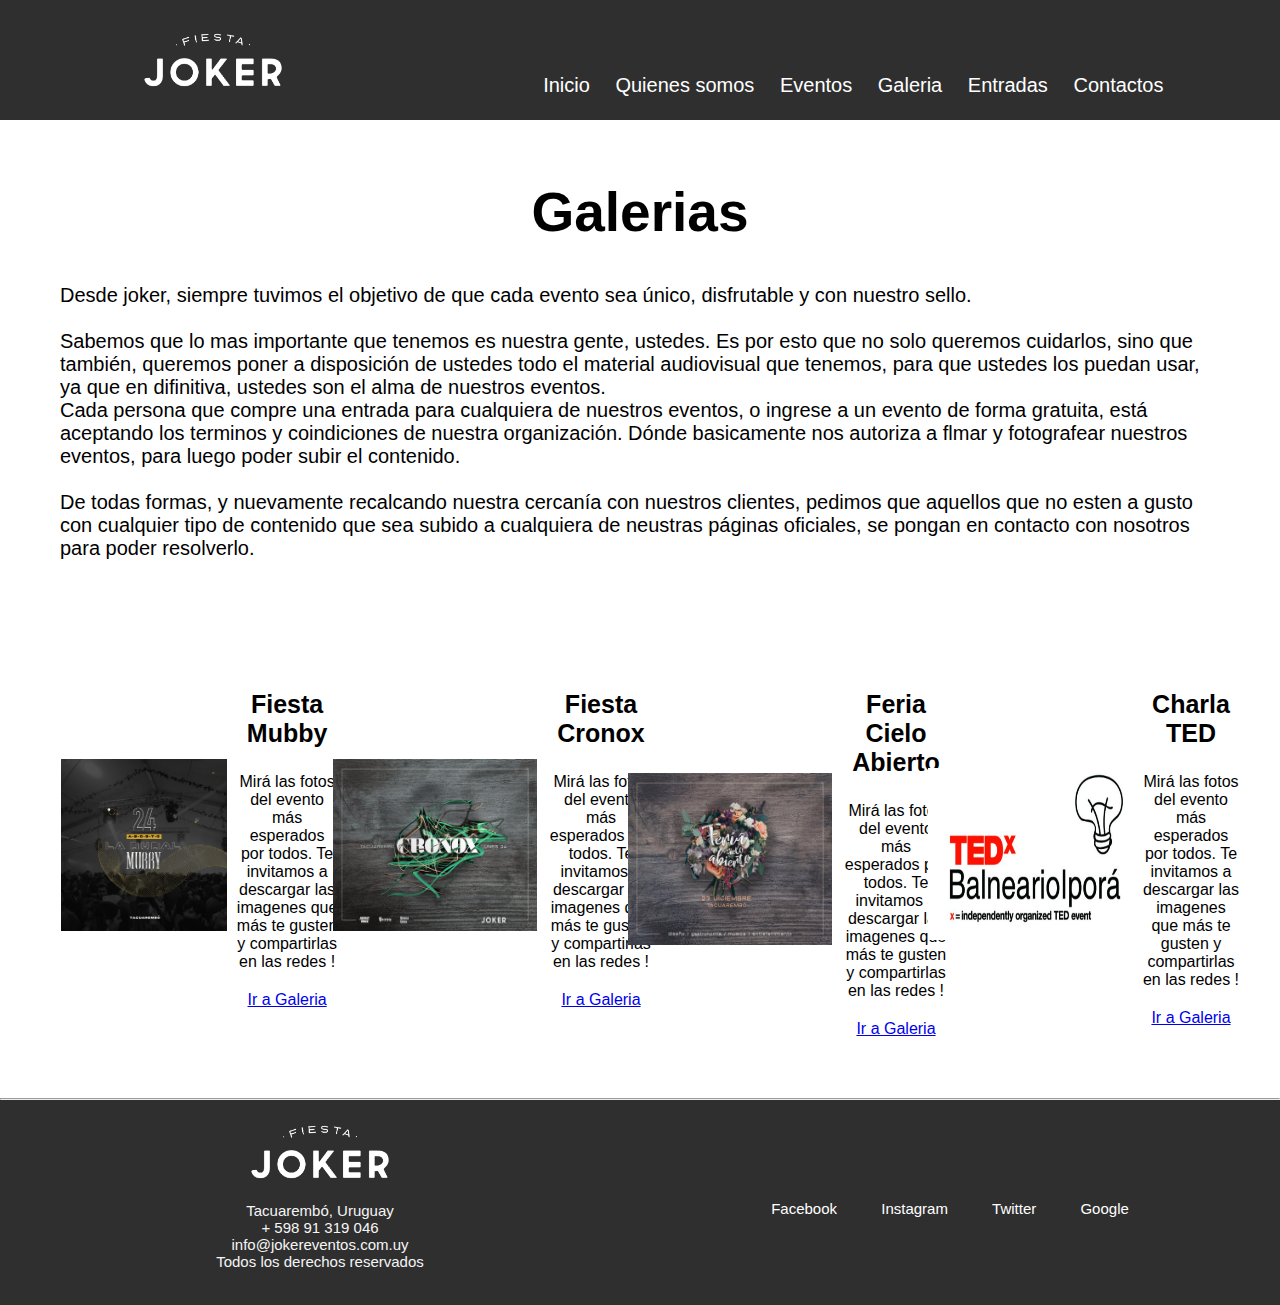
<file: Desktop/PaginasCoder/PaginaJoker/Pages/galeria.html>
<!DOCTYPE html>
<html lang="en">
<head>
    <meta charset="UTF-8">
    <meta http-equiv="X-UA-Compatible" content="IE=edge">
    <meta name="viewport" content="width=device-width, initial-scale=1.0">
    <title>Joker Productora</title>
    <link rel="stylesheet" href="../CSS/stylesheet.css">
    <link href="https://cdn.jsdelivr.net/npm/bootstrap@5.2.0-beta1/dist/css/bootstrap.min.css" rel="stylesheet" integrity="sha384-0evHe/X+R7YkIZDRvuzKMRqM+OrBnVFBL6DOitfPri4tjfHxaWutUpFmBp4vmVor" crossorigin="anonymous">
</head>

<body>
    <div class="item-contenedorgrid">
        <header>
            <div class="item-header">
                <div class="mainlogo">
                    <a href="../index.html"><img src="../Img/joker-blanco.png" alt="logojoker" ></a>
                </div>
            </div>    
            <div class="item-header">
                <nav id="barrademenu">
                    <ul class="menu">
                    <a href="../index.html"><li> Inicio</li></a>
                    <a href="../Pages/quienessomos.html"><li> Quienes somos</li></a>
                    <a href="../Pages/eventos.html"><li> Eventos</li></a>
                    <a href="../Pages/galeria.html"><li> Galeria</li></a>
                    <a href="../Pages/entradas.html"><li> Entradas</li></a>
                    <a href="../Pages/contacto.html"><li> Contactos</li></a>
                    </ul>
                </nav>
            </div>
        </header>
    </div>

    <main>
        <section>
            <div class="cabezeragaleria">
                <h1>Galerias</h1>
                <p> Desde joker, siempre tuvimos el objetivo de que cada evento sea único, disfrutable y con nuestro sello.
                    <br>
                    <br>
                    Sabemos que lo mas importante que tenemos es nuestra gente, ustedes. Es por esto que no solo queremos cuidarlos, sino que también, queremos poner a disposición de ustedes todo el material audiovisual que tenemos, para que ustedes los puedan usar, ya que en difinitiva, ustedes son el alma de nuestros eventos. 
                    <br>
                    Cada persona que compre una entrada para cualquiera de nuestros eventos, o ingrese a un evento de forma gratuita, está aceptando los terminos y coindiciones de nuestra organización. Dónde basicamente nos autoriza a flmar y fotografear nuestros eventos, para luego poder subir el contenido.
                    <br>
                    <br>
                    De todas formas, y nuevamente recalcando nuestra cercanía con nuestros clientes, pedimos que aquellos que no esten a gusto con cualquier tipo de contenido que sea subido a cualquiera de neustras páginas oficiales, se pongan en contacto con nosotros para poder resolverlo.
                    



                    
                   </p>
            </div>


            <div class="galerianueva">
                <div class="item-galerianueva">
                    <div class="card" style="width: 18rem;">
                        <img src="../Img/portadamubbynostalgia.jpeg" class="card-img-top" alt="...">
                        <div class="card-body">
                        <h5 class="card-title">Fiesta Mubby</h5>
                        <p class="card-text">Mirá las fotos del evento más esperados por todos. Te invitamos a descargar las imagenes que más te gusten y compartirlas en las redes ! </p>
                        <a href="#" class="btn btn-primary">Ir a Galeria</a>
                        </div>
                    </div>
                </div>
                <div class="item-galerianueva">
                    <div class="card" style="width: 18rem;">
                        <img src="../Img/portadacronox24diciembre.jpeg" class="card-img-top" alt="...">
                        <div class="card-body">
                        <h5 class="card-title">Fiesta Cronox</h5>
                        <p class="card-text">Mirá las fotos del evento más esperados por todos. Te invitamos a descargar las imagenes que más te gusten y compartirlas en las redes ! </p>
                        <a href="#" class="btn btn-primary">Ir a Galeria</a>
                        </div>
                    </div>
                </div>
                <div class="item-galerianueva">
                    <div class="card" style="width: 18rem;">
                        <img src="../Img/portadaferia23diciembre.jpeg" class="card-img-top" alt="...">
                        <div class="card-body">
                        <h5 class="card-title">Feria Cielo Abierto</h5>
                        <p class="card-text">Mirá las fotos del evento más esperados por todos. Te invitamos a descargar las imagenes que más te gusten y compartirlas en las redes ! </p>
                        <a href="#" class="btn btn-primary">Ir a Galeria</a>
                        </div>
                    </div>
                </div>
                <div class="item-galerianueva">
                    <div class="card" style="width: 18rem;">
                        <img src="../Img/charlated.jpg" class="card-img-top" alt="...">
                        <div class="card-body">
                        <h5 class="card-title">Charla TED</h5>
                        <p class="card-text">Mirá las fotos del evento más esperados por todos. Te invitamos a descargar las imagenes que más te gusten y compartirlas en las redes ! </p>
                        <a href="#" class="btn btn-primary">Ir a Galeria</a>
                        </div>
                    </div>
                </div>

            </div>




            <!-- <div class="caja-galeria">
                <div class="itemcaja-galeria">
                    <h2>Mubby</h2>
                    <img src="../Img/joker-negro.png" alt="" width="800px">
                </div>
                <div class="itemcaja-galeria">
                    <h2>Cronox</h2>
                    <img src="../Img/cronox-negro.png" alt="">
                </div>
                <div class="itemcaja-galeria">
                    <h2>Feria a Cielo Abierto</h2>
                    <img src="../Img/FeriaCieloAbierto - Logo negro.png" alt="" width="600px">
                </div>
                <div class="itemcaja-galeria">
                    <h2>Charla TED</h2>
                    <img src="../Img/charlated.jpg" alt="">
                </div>
                <div class="itemcaja-galeria">
                    <h2>Tacualeague</h2>
                    <img src="../Img/tacualeague.jpg" alt="">
                </div>
            </div> -->

        </section>
     
    </main>
    <hr>

    <div class="item-contenedorgrid">
        <footer id="footer">
            <div class="caja-redes">
                <div class="item-cajaredes">
                    <div class="info">
                        <div class="item-info">
                            <img src="../Img/joker-blanco.png" alt="">
                        </div>
                        <div class="item-info">    
                            <ul>
                                <li>Tacuarembó, Uruguay</li>
                                <li> + 598 91 319 046</li>
                                <li>info@jokereventos.com.uy</li>
                                <li>Todos los derechos reservados</li>
                            </ul>
                        </div>    
                    </div>    
                </div>
                <div class="item-cajaredes"> 
                    <div class="redes">
                        <ul class="listaredes"> 

                            <a href="https://www.facebook.com/fiestasjoker/" target="_blank"><li>Facebook</li></a> 
                            <a href="https://www.instagram.com/fiestajoker/?hl=es" target="_blank"><li>Instagram</li></a>
                            <a href="https://twitter.com/fiestajoker?lang=es" target="_blank"><li>Twitter</li></a> 
                            <a href="https://www.google.com.uy/" target="_blank"><li>Google</li></a> 
                        </ul>
                    </div>
                </div>
            </div>
        </footer>
    </div>

    <script src="https://cdn.jsdelivr.net/npm/bootstrap@5.2.0-beta1/dist/js/bootstrap.bundle.min.js" integrity="sha384-pprn3073KE6tl6bjs2QrFaJGz5/SUsLqktiwsUTF55Jfv3qYSDhgCecCxMW52nD2" crossorigin="anonymous"></script>
</body>
</html>
</file>
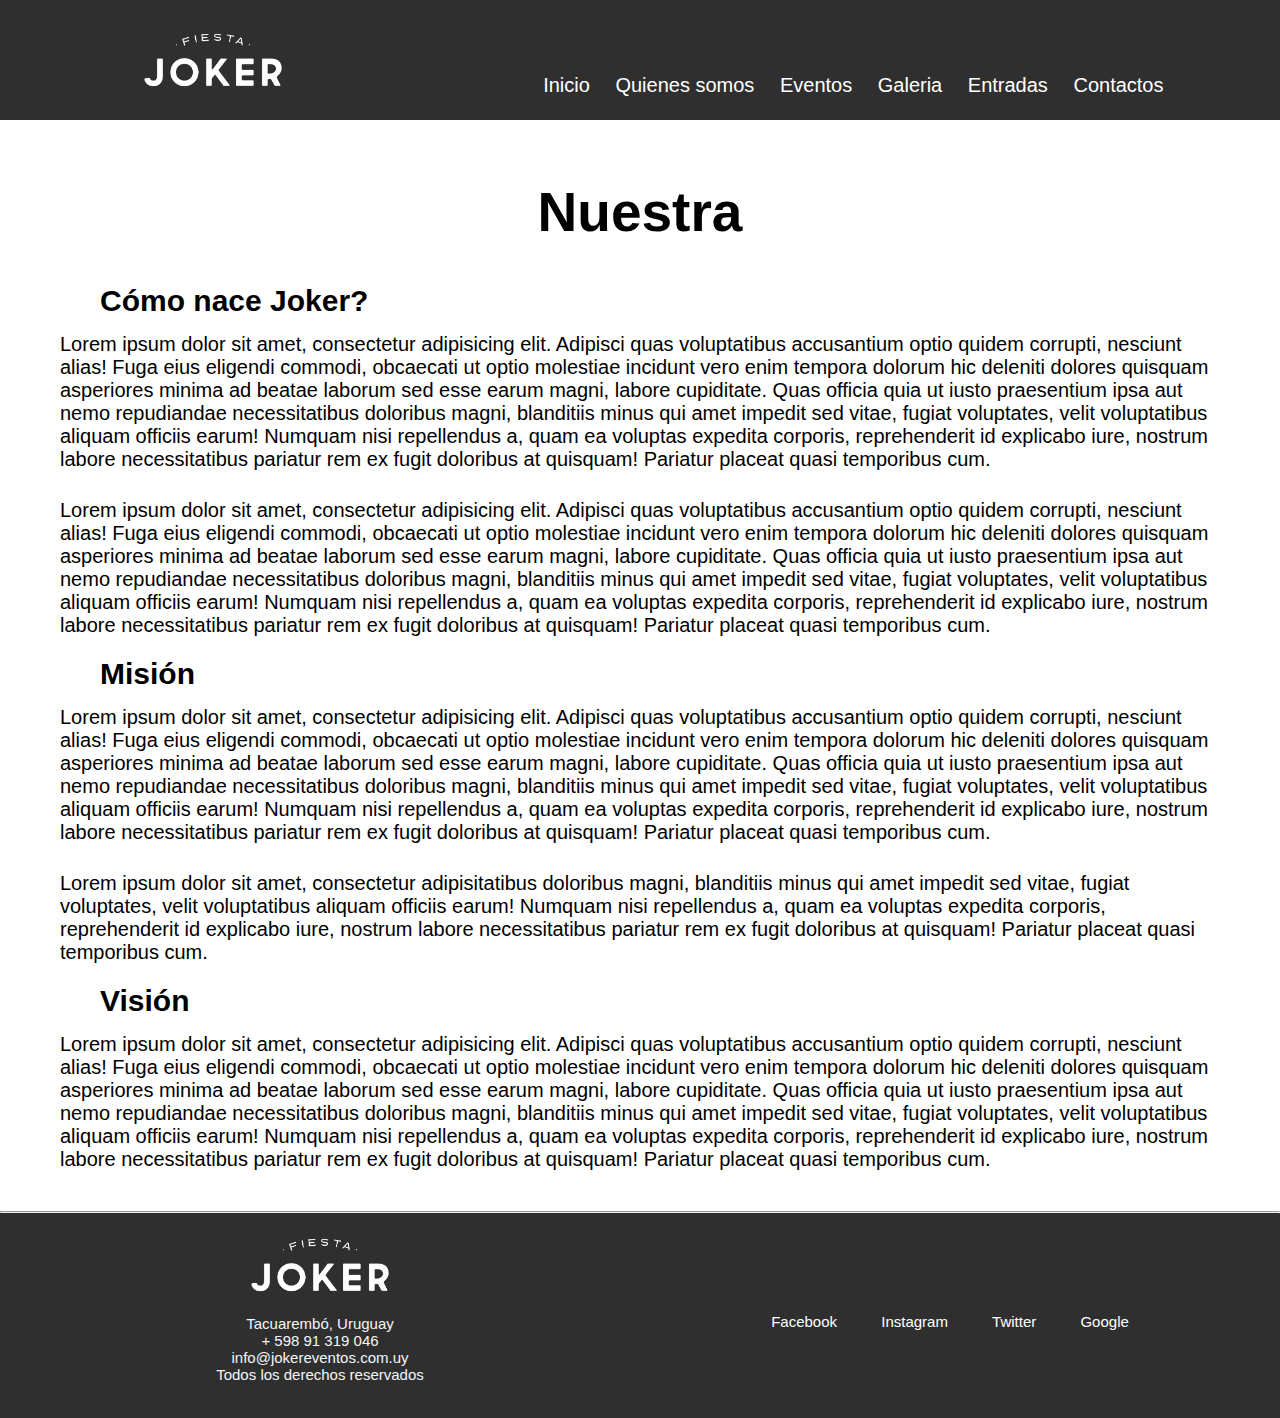
<file: Desktop/PaginasCoder/PaginaJoker/Pages/quienessomos.html>
<!DOCTYPE html>
<html lang="en">
<head>
    <meta charset="UTF-8">
    <meta http-equiv="X-UA-Compatible" content="IE=edge">
    <meta name="viewport" content="width=device-width, initial-scale=1.0">
    <title>Joker Productora</title>
    <link rel="stylesheet" href="../CSS/stylesheet.css">
    <link href="https://cdn.jsdelivr.net/npm/bootstrap@5.2.0-beta1/dist/css/bootstrap.min.css" rel="stylesheet" integrity="sha384-0evHe/X+R7YkIZDRvuzKMRqM+OrBnVFBL6DOitfPri4tjfHxaWutUpFmBp4vmVor" crossorigin="anonymous">
</head>

<body>
    <div class="item-contenedorgrid">
        <header>
            <div class="item-header">
                <div class="mainlogo">
                    <a href="../index.html"><img src="../Img/joker-blanco.png" alt="logojoker" ></a>
                </div>
            </div>    
            <div class="item-header">
                <nav id="barrademenu">
                    <ul class="menu">
                    <a href="../index.html"><li> Inicio</li></a>
                    <a href="../Pages/quienessomos.html"><li> Quienes somos</li></a>
                    <a href="../Pages/eventos.html"><li> Eventos</li></a>
                    <a href="../Pages/galeria.html"><li> Galeria</li></a>
                    <a href="../Pages/entradas.html"><li> Entradas</li></a>
                    <a href="../Pages/contacto.html"><li> Contactos</li></a>
                    </ul>
                </nav>
            </div>
        </header>
    </div>

    <main>
        <section class="historia">
            <h2>Nuestra </h2>
            <div>
                <h3>Cómo nace Joker?</h3>
                <p>Lorem ipsum dolor sit amet, consectetur adipisicing elit. Adipisci quas voluptatibus accusantium optio quidem corrupti, nesciunt alias! Fuga eius eligendi commodi, obcaecati ut optio molestiae incidunt vero enim tempora dolorum hic deleniti dolores quisquam asperiores minima ad beatae laborum sed esse earum magni, labore cupiditate. Quas officia quia ut iusto praesentium ipsa aut nemo repudiandae necessitatibus doloribus magni, blanditiis minus qui amet impedit sed vitae, fugiat voluptates, velit voluptatibus aliquam officiis earum! Numquam nisi repellendus a, quam ea voluptas expedita corporis, reprehenderit id explicabo iure, nostrum labore necessitatibus pariatur rem ex fugit doloribus at quisquam! Pariatur placeat quasi temporibus cum.</p>
                <br>
                <p>Lorem ipsum dolor sit amet, consectetur adipisicing elit. Adipisci quas voluptatibus accusantium optio quidem corrupti, nesciunt alias! Fuga eius eligendi commodi, obcaecati ut optio molestiae incidunt vero enim tempora dolorum hic deleniti dolores quisquam asperiores minima ad beatae laborum sed esse earum magni, labore cupiditate. Quas officia quia ut iusto praesentium ipsa aut nemo repudiandae necessitatibus doloribus magni, blanditiis minus qui amet impedit sed vitae, fugiat voluptates, velit voluptatibus aliquam officiis earum! Numquam nisi repellendus a, quam ea voluptas expedita corporis, reprehenderit id explicabo iure, nostrum labore necessitatibus pariatur rem ex fugit doloribus at quisquam! Pariatur placeat quasi temporibus cum.</p>
            </div>
            <div>
                <h3>Misión</h3>
                <p>Lorem ipsum dolor sit amet, consectetur adipisicing elit. Adipisci quas voluptatibus accusantium optio quidem corrupti, nesciunt alias! Fuga eius eligendi commodi, obcaecati ut optio molestiae incidunt vero enim tempora dolorum hic deleniti dolores quisquam asperiores minima ad beatae laborum sed esse earum magni, labore cupiditate. Quas officia quia ut iusto praesentium ipsa aut nemo repudiandae necessitatibus doloribus magni, blanditiis minus qui amet impedit sed vitae, fugiat voluptates, velit voluptatibus aliquam officiis earum! Numquam nisi repellendus a, quam ea voluptas expedita corporis, reprehenderit id explicabo iure, nostrum labore necessitatibus pariatur rem ex fugit doloribus at quisquam! Pariatur placeat quasi temporibus cum.</p>
                <br>
                <p>Lorem ipsum dolor sit amet, consectetur adipisitatibus doloribus magni, blanditiis minus qui amet impedit sed vitae, fugiat voluptates, velit voluptatibus aliquam officiis earum! Numquam nisi repellendus a, quam ea voluptas expedita corporis, reprehenderit id explicabo iure, nostrum labore necessitatibus pariatur rem ex fugit doloribus at quisquam! Pariatur placeat quasi temporibus cum.</p>
            </div>
            <div>
                <h3>Visión</h3>
                <p>Lorem ipsum dolor sit amet, consectetur adipisicing elit. Adipisci quas voluptatibus accusantium optio quidem corrupti, nesciunt alias! Fuga eius eligendi commodi, obcaecati ut optio molestiae incidunt vero enim tempora dolorum hic deleniti dolores quisquam asperiores minima ad beatae laborum sed esse earum magni, labore cupiditate. Quas officia quia ut iusto praesentium ipsa aut nemo repudiandae necessitatibus doloribus magni, blanditiis minus qui amet impedit sed vitae, fugiat voluptates, velit voluptatibus aliquam officiis earum! Numquam nisi repellendus a, quam ea voluptas expedita corporis, reprehenderit id explicabo iure, nostrum labore necessitatibus pariatur rem ex fugit doloribus at quisquam! Pariatur placeat quasi temporibus cum.</p>
            </div>
        </section>
    </main>
    <hr>

    <div class="item-contenedorgrid">
        <footer id="footer">
            <div class="caja-redes">
                <div class="item-cajaredes">
                    <div class="info">
                        <div class="item-info">
                            <img src="../Img/joker-blanco.png" alt="">
                        </div>
                        <div class="item-info">    
                            <ul>
                                <li>Tacuarembó, Uruguay</li>
                                <li> + 598 91 319 046</li>
                                <li>info@jokereventos.com.uy</li>
                                <li>Todos los derechos reservados</li>
                            </ul>
                        </div>    
                    </div>    
                </div>
                <div class="item-cajaredes"> 
                    <div class="redes">
                        <ul class="listaredes"> 

                            <a href="https://www.facebook.com/fiestasjoker/" target="_blank"><li>Facebook</li></a> 
                            <a href="https://www.instagram.com/fiestajoker/?hl=es" target="_blank"><li>Instagram</li></a>
                            <a href="https://twitter.com/fiestajoker?lang=es" target="_blank"><li>Twitter</li></a> 
                            <a href="https://www.google.com.uy/" target="_blank"><li>Google</li></a> 
                        </ul>
                    </div>
                </div>
            </div>
        </footer>
    </div>
    
</body>
</html>
</file>
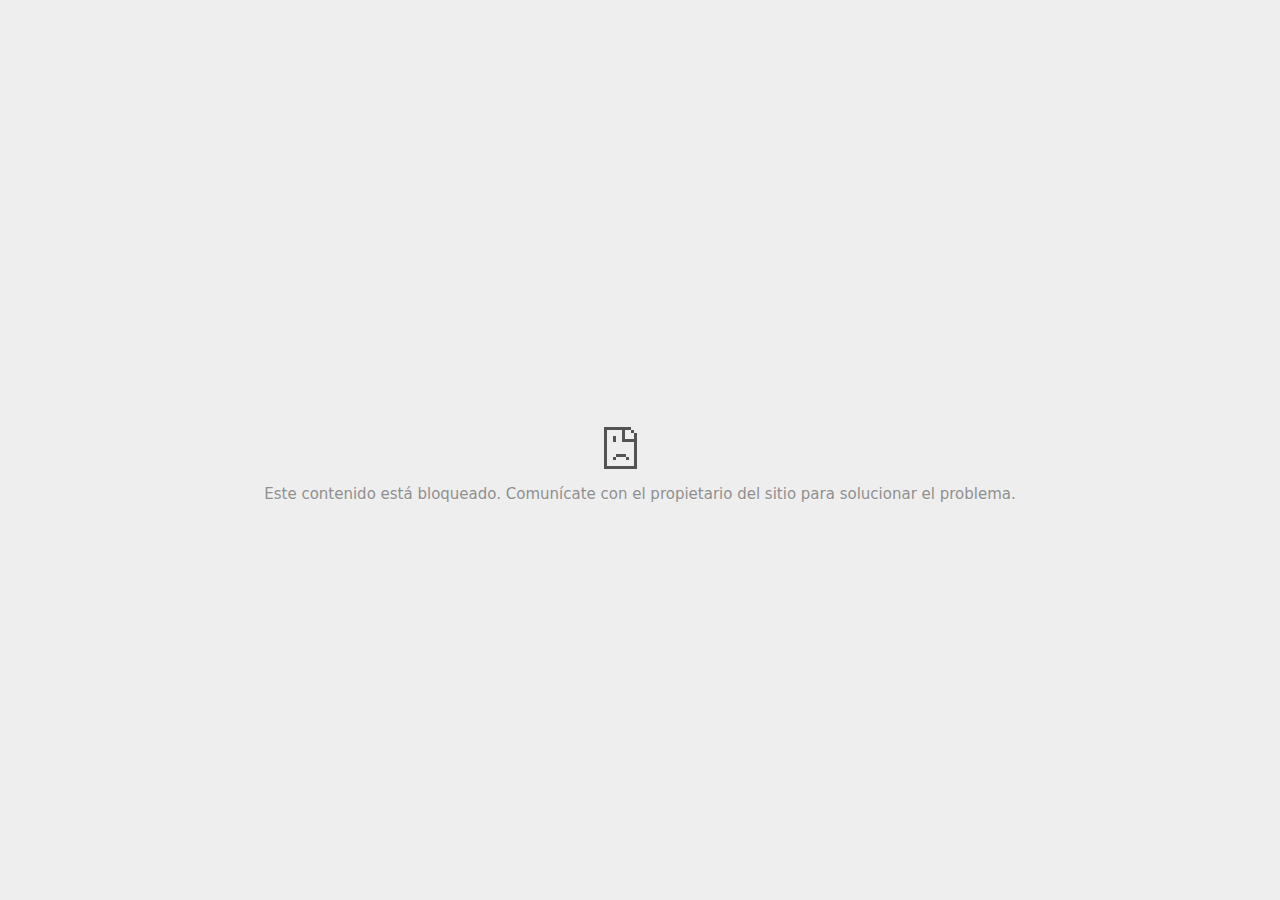
<file: Desktop/PaginasCoder/PaginaJoker/Img/portadaevento1_files/referer_frame.html>
<!DOCTYPE html>
<!-- saved from url=(0029)chrome-error://chromewebdata/ -->
<html dir="ltr" lang="es" subframe=""><head><meta http-equiv="Content-Type" content="text/html; charset=UTF-8">
  
  <meta name="color-scheme" content="light dark">
  <meta name="theme-color" content="#fff">
  <meta name="viewport" content="width=device-width, initial-scale=1.0,
                                 maximum-scale=1.0, user-scalable=no">
  <title>www.google.com.uy</title>
  <style>/* Copyright 2017 The Chromium Authors. All rights reserved.
 * Use of this source code is governed by a BSD-style license that can be
 * found in the LICENSE file. */

a {
  color: var(--link-color);
}

body {
  --background-color: #fff;
  --error-code-color: var(--google-gray-700);
  --google-blue-100: rgb(210, 227, 252);
  --google-blue-300: rgb(138, 180, 248);
  --google-blue-600: rgb(26, 115, 232);
  --google-blue-700: rgb(25, 103, 210);
  --google-gray-100: rgb(241, 243, 244);
  --google-gray-300: rgb(218, 220, 224);
  --google-gray-500: rgb(154, 160, 166);
  --google-gray-50: rgb(248, 249, 250);
  --google-gray-600: rgb(128, 134, 139);
  --google-gray-700: rgb(95, 99, 104);
  --google-gray-800: rgb(60, 64, 67);
  --google-gray-900: rgb(32, 33, 36);
  --heading-color: var(--google-gray-900);
  --link-color: rgb(88, 88, 88);
  --popup-container-background-color: rgba(0,0,0,.65);
  --primary-button-fill-color-active: var(--google-blue-700);
  --primary-button-fill-color: var(--google-blue-600);
  --primary-button-text-color: #fff;
  --quiet-background-color: rgb(247, 247, 247);
  --secondary-button-border-color: var(--google-gray-500);
  --secondary-button-fill-color: #fff;
  --secondary-button-hover-border-color: var(--google-gray-600);
  --secondary-button-hover-fill-color: var(--google-gray-50);
  --secondary-button-text-color: var(--google-gray-700);
  --small-link-color: var(--google-gray-700);
  --text-color: var(--google-gray-700);
  background: var(--background-color);
  color: var(--text-color);
  word-wrap: break-word;
}

.nav-wrapper .secondary-button {
  background: var(--secondary-button-fill-color);
  border: 1px solid var(--secondary-button-border-color);
  color: var(--secondary-button-text-color);
  float: none;
  margin: 0;
  padding: 8px 16px;
}

.hidden {
  display: none;
}

html {
  -webkit-text-size-adjust: 100%;
  font-size: 125%;
}

.icon {
  background-repeat: no-repeat;
  background-size: 100%;
}

@media (prefers-color-scheme: dark) {
  body {
    --background-color: var(--google-gray-900);
    --error-code-color: var(--google-gray-500);
    --heading-color: var(--google-gray-500);
    --link-color: var(--google-blue-300);
    --primary-button-fill-color-active: rgb(129, 162, 208);
    --primary-button-fill-color: var(--google-blue-300);
    --primary-button-text-color: var(--google-gray-900);
    --quiet-background-color: var(--background-color);
    --secondary-button-border-color: var(--google-gray-700);
    --secondary-button-fill-color: var(--google-gray-900);
    --secondary-button-hover-fill-color: rgb(48, 51, 57);
    --secondary-button-text-color: var(--google-blue-300);
    --small-link-color: var(--google-blue-300);
    --text-color: var(--google-gray-500);
  }
}
</style>
  <style>/* Copyright 2014 The Chromium Authors. All rights reserved.
   Use of this source code is governed by a BSD-style license that can be
   found in the LICENSE file. */

button {
  border: 0;
  border-radius: 4px;
  box-sizing: border-box;
  color: var(--primary-button-text-color);
  cursor: pointer;
  float: right;
  font-size: .875em;
  margin: 0;
  padding: 8px 16px;
  transition: box-shadow 150ms cubic-bezier(0.4, 0, 0.2, 1);
  user-select: none;
}

[dir='rtl'] button {
  float: left;
}

.bad-clock button,
.captive-portal button,
.https-only button,
.insecure-form button,
.lookalike-url button,
.main-frame-blocked button,
.neterror button,
.pdf button,
.ssl button,
.safe-browsing-billing button {
  background: var(--primary-button-fill-color);
}

button:active {
  background: var(--primary-button-fill-color-active);
  outline: 0;
}

#debugging {
  display: inline;
  overflow: auto;
}

.debugging-content {
  line-height: 1em;
  margin-bottom: 0;
  margin-top: 1em;
}

.debugging-content-fixed-width {
  display: block;
  font-family: monospace;
  font-size: 1.2em;
  margin-top: 0.5em;
}

.debugging-title {
  font-weight: bold;
}

#details {
  margin: 0 0 50px;
}

#details p:not(:first-of-type) {
  margin-top: 20px;
}

.secondary-button:active {
  border-color: white;
  box-shadow: 0 1px 2px 0 rgba(60, 64, 67, .3),
      0 2px 6px 2px rgba(60, 64, 67, .15);
}

.secondary-button:hover {
  background: var(--secondary-button-hover-fill-color);
  border-color: var(--secondary-button-hover-border-color);
  text-decoration: none;
}

.error-code {
  color: var(--error-code-color);
  font-size: .8em;
  margin-top: 12px;
  text-transform: uppercase;
}

#error-debugging-info {
  font-size: 0.8em;
}

h1 {
  color: var(--heading-color);
  font-size: 1.6em;
  font-weight: normal;
  line-height: 1.25em;
  margin-bottom: 16px;
}

h2 {
  font-size: 1.2em;
  font-weight: normal;
}

.icon {
  height: 72px;
  margin: 0 0 40px;
  width: 72px;
}

input[type=checkbox] {
  opacity: 0;
}

input[type=checkbox]:focus ~ .checkbox::after {
  outline: -webkit-focus-ring-color auto 5px;
}

.interstitial-wrapper {
  box-sizing: border-box;
  font-size: 1em;
  line-height: 1.6em;
  margin: 14vh auto 0;
  max-width: 600px;
  width: 100%;
}

#main-message > p {
  display: inline;
}

#extended-reporting-opt-in {
  font-size: .875em;
  margin-top: 32px;
}

#extended-reporting-opt-in label {
  display: grid;
  grid-template-columns: 1.8em 1fr;
  position: relative;
}

#enhanced-protection-message {
  border-radius: 4px;
  font-size: 1em;
  margin-top: 32px;
  padding: 10px 5px;
}

#enhanced-protection-message label {
  display: grid;
  grid-template-columns: 2.5em 1fr;
  position: relative;
}

#enhanced-protection-message div {
  margin: 0.5em;
}

#enhanced-protection-message .icon {
  height: 1.5em;
  vertical-align: middle;
  width: 1.5em;
}

.nav-wrapper {
  margin-top: 51px;
}

.nav-wrapper::after {
  clear: both;
  content: '';
  display: table;
  width: 100%;
}

.small-link {
  color: var(--small-link-color);
  font-size: .875em;
}

.checkboxes {
  flex: 0 0 24px;
}

.checkbox {
  --padding: .9em;
  background: transparent;
  display: block;
  height: 1em;
  left: -1em;
  padding-inline-start: var(--padding);
  position: absolute;
  right: 0;
  top: -.5em;
  width: 1em;
}

.checkbox::after {
  border: 1px solid white;
  border-radius: 2px;
  content: '';
  height: 1em;
  left: var(--padding);
  position: absolute;
  top: var(--padding);
  width: 1em;
}

.checkbox::before {
  background: transparent;
  border: 2px solid white;
  border-inline-end-width: 0;
  border-top-width: 0;
  content: '';
  height: .2em;
  left: calc(.3em + var(--padding));
  opacity: 0;
  position: absolute;
  top: calc(.3em  + var(--padding));
  transform: rotate(-45deg);
  width: .5em;
}

input[type=checkbox]:checked ~ .checkbox::before {
  opacity: 1;
}

#recurrent-error-message {
  background: #ededed;
  border-radius: 4px;
  margin-bottom: 16px;
  margin-top: 12px;
  padding: 12px 16px;
}

.showing-recurrent-error-message #extended-reporting-opt-in {
  margin-top: 16px;
}

.showing-recurrent-error-message #enhanced-protection-message {
  margin-top: 16px;
}

@media (max-width: 700px) {
  .interstitial-wrapper {
    padding: 0 10%;
  }

  #error-debugging-info {
    overflow: auto;
  }
}

@media (max-width: 420px) {
  button,
  [dir='rtl'] button,
  .small-link {
    float: none;
    font-size: .825em;
    font-weight: 500;
    margin: 0;
    width: 100%;
  }

  button {
    padding: 16px 24px;
  }

  #details {
    margin: 20px 0 20px 0;
  }

  #details p:not(:first-of-type) {
    margin-top: 10px;
  }

  .secondary-button:not(.hidden) {
    display: block;
    margin-top: 20px;
    text-align: center;
    width: 100%;
  }

  .interstitial-wrapper {
    padding: 0 5%;
  }

  #extended-reporting-opt-in {
    margin-top: 24px;
  }

  #enhanced-protection-message {
    margin-top: 24px;
  }

  .nav-wrapper {
    margin-top: 30px;
  }
}

/**
 * Mobile specific styling.
 * Navigation buttons are anchored to the bottom of the screen.
 * Details message replaces the top content in its own scrollable area.
 */

@media (max-width: 420px) {
  .nav-wrapper .secondary-button {
    border: 0;
    margin: 16px 0 0;
    margin-inline-end: 0;
    padding-bottom: 16px;
    padding-top: 16px;
  }
}

/* Fixed nav. */
@media (min-width: 240px) and (max-width: 420px) and
       (min-height: 401px),
       (min-width: 421px) and (min-height: 240px) and
       (max-height: 560px) {
  body .nav-wrapper {
    background: var(--background-color);
    bottom: 0;
    box-shadow: 0 -12px 24px var(--background-color);
    left: 0;
    margin: 0 auto;
    max-width: 736px;
    padding-inline-end: 24px;
    padding-inline-start: 24px;
    position: fixed;
    right: 0;
    width: 100%;
    z-index: 2;
  }

  .interstitial-wrapper {
    max-width: 736px;
  }

  #details,
  #main-content {
    padding-bottom: 40px;
  }

  #details {
    padding-top: 5.5vh;
  }

  button.small-link {
    color: var(--google-blue-600);
  }
}

@media (max-width: 420px) and (orientation: portrait),
       (max-height: 560px) {
  body {
    margin: 0 auto;
  }

  button,
  [dir='rtl'] button,
  button.small-link,
  .nav-wrapper .secondary-button {
    font-family: Roboto-Regular,Helvetica;
    font-size: .933em;
    margin: 6px 0;
    transform: translatez(0);
  }

  .nav-wrapper {
    box-sizing: border-box;
    padding-bottom: 8px;
    width: 100%;
  }

  #details {
    box-sizing: border-box;
    height: auto;
    margin: 0;
    opacity: 1;
    transition: opacity 250ms cubic-bezier(0.4, 0, 0.2, 1);
  }

  #details.hidden,
  #main-content.hidden {
    height: 0;
    opacity: 0;
    overflow: hidden;
    padding-bottom: 0;
    transition: none;
  }

  h1 {
    font-size: 1.5em;
    margin-bottom: 8px;
  }

  .icon {
    margin-bottom: 5.69vh;
  }

  .interstitial-wrapper {
    box-sizing: border-box;
    margin: 7vh auto 12px;
    padding: 0 24px;
    position: relative;
  }

  .interstitial-wrapper p {
    font-size: .95em;
    line-height: 1.61em;
    margin-top: 8px;
  }

  #main-content {
    margin: 0;
    transition: opacity 100ms cubic-bezier(0.4, 0, 0.2, 1);
  }

  .small-link {
    border: 0;
  }

  .suggested-left > #control-buttons,
  .suggested-right > #control-buttons {
    float: none;
    margin: 0;
  }
}

@media (min-width: 421px) and (min-height: 500px) and (max-height: 560px) {
  .interstitial-wrapper {
    margin-top: 10vh;
  }
}

@media (min-height: 400px) and (orientation:portrait) {
  .interstitial-wrapper {
    margin-bottom: 145px;
  }
}

@media (min-height: 299px) {
  .nav-wrapper {
    padding-bottom: 16px;
  }
}

@media (max-height: 560px) and (min-height: 240px) and (orientation:landscape) {
  .extended-reporting-has-checkbox #details {
    padding-bottom: 80px;
  }
}

@media (min-height: 500px) and (max-height: 650px) and (max-width: 414px) and
       (orientation: portrait) {
  .interstitial-wrapper {
    margin-top: 7vh;
  }
}

@media (min-height: 650px) and (max-width: 414px) and (orientation: portrait) {
  .interstitial-wrapper {
    margin-top: 10vh;
  }
}

/* Small mobile screens. No fixed nav. */
@media (max-height: 400px) and (orientation: portrait),
       (max-height: 239px) and (orientation: landscape),
       (max-width: 419px) and (max-height: 399px) {
  .interstitial-wrapper {
    display: flex;
    flex-direction: column;
    margin-bottom: 0;
  }

  #details {
    flex: 1 1 auto;
    order: 0;
  }

  #main-content {
    flex: 1 1 auto;
    order: 0;
  }

  .nav-wrapper {
    flex: 0 1 auto;
    margin-top: 8px;
    order: 1;
    padding-inline-end: 0;
    padding-inline-start: 0;
    position: relative;
    width: 100%;
  }

  button,
  .nav-wrapper .secondary-button {
    padding: 16px 24px;
  }

  button.small-link {
    color: var(--google-blue-600);
  }
}

@media (max-width: 239px) and (orientation: portrait) {
  .nav-wrapper {
    padding-inline-end: 0;
    padding-inline-start: 0;
  }
}
</style>
  <style>/* Copyright 2013 The Chromium Authors. All rights reserved.
 * Use of this source code is governed by a BSD-style license that can be
 * found in the LICENSE file. */

/* Don't use the main frame div when the error is in a subframe. */
html[subframe] #main-frame-error {
  display: none;
}

/* Don't use the subframe error div when the error is in a main frame. */
html:not([subframe]) #sub-frame-error {
  display: none;
}

h1 {
  margin-top: 0;
  word-wrap: break-word;
}

h1 span {
  font-weight: 500;
}

a {
  text-decoration: none;
}

.icon {
  -webkit-user-select: none;
  display: inline-block;
}

.icon-generic {
  /* Can't access chrome://theme/IDR_ERROR_NETWORK_GENERIC from an untrusted
   * renderer process, so embed the resource manually. */
  content: -webkit-image-set(
      url([data-uri]) 1x,
      url([data-uri]) 2x);
}

.icon-offline {
  content: -webkit-image-set(
      url([data-uri]) 1x,
      url([data-uri]) 2x);
  position: relative;
}

.icon-disabled {
  content: -webkit-image-set(
      url([data-uri]) 1x,
      url([data-uri]) 2x);
  width: 112px;
}

.hidden {
  display: none;
}

#suggestions-list a {
  color: var(--google-blue-600);
}

#suggestions-list p {
  margin-block-end: 0;
}

#suggestions-list ul {
  margin-top: 0;
}

.single-suggestion {
  list-style-type: none;
  padding-inline-start: 0;
}

#error-information-button {
  content: url([data-uri]);
  height: 24px;
  vertical-align: -.15em;
  width: 24px;
}

.use-popup-container#error-information-popup-container
  #error-information-popup {
  align-items: center;
  background-color: var(--popup-container-background-color);
  display: flex;
  height: 100%;
  left: 0;
  position: fixed;
  top: 0;
  width: 100%;
  z-index: 100;
}

.use-popup-container#error-information-popup-container
  #error-information-popup-content > p {
  margin-bottom: 11px;
  margin-inline-start: 20px;
}

.use-popup-container#error-information-popup-container #suggestions-list ul {
  margin-inline-start: 15px;
}

.use-popup-container#error-information-popup-container
  #error-information-popup-box {
  background-color: var(--background-color);
  left: 5%;
  padding-bottom: 15px;
  padding-top: 15px;
  position: fixed;
  width: 90%;
  z-index: 101;
}

.use-popup-container#error-information-popup-container div.error-code {
  margin-inline-start: 20px;
}

.use-popup-container#error-information-popup-container #suggestions-list p {
  margin-inline-start: 20px;
}

:not(.use-popup-container)#error-information-popup-container
  #error-information-popup-close {
  display: none;
}

#error-information-popup-close {
  margin-bottom: 0;
  margin-inline-end: 35px;
  margin-top: 15px;
  text-align: end;
}

.link-button {
  color: rgb(66, 133, 244);
  display: inline-block;
  font-weight: bold;
  text-transform: uppercase;
}

#sub-frame-error-details {

  color: #8F8F8F;

  /* Not done on mobile for performance reasons. */
  text-shadow: 0 1px 0 rgba(255,255,255,0.3);

}

[jscontent=hostName],
[jscontent=failedUrl] {
  overflow-wrap: break-word;
}

.secondary-button {
  background: #d9d9d9;
  color: #696969;
  margin-inline-end: 16px;
}

.snackbar {
  background: #323232;
  border-radius: 2px;
  bottom: 24px;
  box-sizing: border-box;
  color: #fff;
  font-size: .87em;
  left: 24px;
  max-width: 568px;
  min-width: 288px;
  opacity: 0;
  padding: 16px 24px 12px;
  position: fixed;
  transform: translateY(90px);
  will-change: opacity, transform;
  z-index: 999;
}

.snackbar-show {
  -webkit-animation:
    show-snackbar 250ms cubic-bezier(0, 0, 0.2, 1) forwards,
    hide-snackbar 250ms cubic-bezier(0.4, 0, 1, 1) forwards 5s;
}

@-webkit-keyframes show-snackbar {
  100% {
    opacity: 1;
    transform: translateY(0);
  }
}

@-webkit-keyframes hide-snackbar {
  0% {
    opacity: 1;
    transform: translateY(0);
  }
  100% {
    opacity: 0;
    transform: translateY(90px);
  }
}

.suggestions {
  margin-top: 18px;
}

.suggestion-header {
  font-weight: bold;
  margin-bottom: 4px;
}

.suggestion-body {
  color: #777;
}

/* Decrease padding at low sizes. */
@media (max-width: 640px), (max-height: 640px) {
  h1 {
    margin: 0 0 15px;
  }
  .suggestions {
    margin-top: 10px;
  }
  .suggestion-header {
    margin-bottom: 0;
  }
}

#download-link,
#download-link-clicked {
  margin-bottom: 30px;
  margin-top: 30px;
}

#download-link-clicked {
  color: #BBB;
}

#download-link::before,
#download-link-clicked::before {
  content: url([data-uri]);
  display: inline-block;
  margin-inline-end: 4px;
  vertical-align: -webkit-baseline-middle;
}

#download-link-clicked::before {
  opacity: 0;
  width: 0;
}

#offline-content-list-visibility-card {
  border: 1px solid white;
  border-radius: 8px;
  display: flex;
  font-size: .8em;
  justify-content: space-between;
  line-height: 1;
}

#offline-content-list.list-hidden #offline-content-list-visibility-card {
  border-color: rgb(218, 220, 224);
}

#offline-content-list-visibility-card > div {
  padding: 1em;
}

#offline-content-list-title {
  color: var(--google-gray-700);
}

#offline-content-list-show-text,
#offline-content-list-hide-text {
  color: rgb(66, 133, 244);
}

/* Hides the "hide" text div when the offline content list is collapsed/hidden
 * and, alternatively, hides the "show" text div when the offline content list
 * is expanded/shown.
 */
#offline-content-list.list-hidden #offline-content-list-hide-text,
#offline-content-list:not(.list-hidden) #offline-content-list-show-text {
  display: none;
}

/* Controls the animation of the offline content list when it is expanded/shown.
 */
#offline-content-suggestions {
  /* Max-height has to be set for the height animation to work. The chosen value
   * is a little greater than the maximum height the list will have, when all
   * suggestions have images, so that it is never clamped. This makes so that
   * when the actual height is smaller then the animation is not as smooth.
   */
  max-height: 27em;
  transition: max-height 200ms ease-in, visibility 0s 200ms,
              opacity 200ms 200ms linear;
}

/* Controls the animation of the offline content list when it is
 * collapsed/hidden.
 */
#offline-content-list.list-hidden #offline-content-suggestions {
  max-height: 0;
  opacity: 0;
  transition: opacity 200ms linear, visibility 0s 200ms,
              max-height 200ms 200ms ease-out;
  visibility: hidden;
}

#offline-content-list {
  margin-inline-start: -5%;
  width: 110%;
}

/* The selectors below adjust the "overflow" of the suggestion cards contents
 * based on the same screen size based strategy used for the main frame, which
 * is applied by the `interstitial-wrapper` class. */
@media (max-width: 420px)  {
  #offline-content-list {
    margin-inline-start: -2.5%;
    width: 105%;
  }
}
@media (max-width: 420px) and (orientation: portrait),
       (max-height: 560px) {
  #offline-content-list {
    margin-inline-start: -12px;
    width: calc(100% + 24px);
  }
}

.suggestion-with-image .offline-content-suggestion-thumbnail {
  flex-basis: 8.2em;
  flex-shrink: 0;
}

.suggestion-with-image .offline-content-suggestion-thumbnail > img {
  height: 100%;
  width: 100%;
}

.suggestion-with-image #offline-content-list:not(.is-rtl)
.offline-content-suggestion-thumbnail > img {
  border-bottom-right-radius: 7px;
  border-top-right-radius: 7px;
}

.suggestion-with-image #offline-content-list.is-rtl
.offline-content-suggestion-thumbnail > img {
  border-bottom-left-radius: 7px;
  border-top-left-radius: 7px;
}

.suggestion-with-icon .offline-content-suggestion-thumbnail {
  align-items: center;
  display: flex;
  justify-content: center;
  min-height: 4.2em;
  min-width: 4.2em;
}

.suggestion-with-icon .offline-content-suggestion-thumbnail > div {
  align-items: center;
  background-color: rgb(241, 243, 244);
  border-radius: 50%;
  display: flex;
  height: 2.3em;
  justify-content: center;
  width: 2.3em;
}

.suggestion-with-icon .offline-content-suggestion-thumbnail > div > img {
  height: 1.45em;
  width: 1.45em;
}

.offline-content-suggestion-favicon {
  height: 1em;
  margin-inline-end: 0.4em;
  width: 1.4em;
}

.offline-content-suggestion-favicon > img {
  height: 1.4em;
  width: 1.4em;
}

.no-favicon .offline-content-suggestion-favicon {
  display: none;
}

.image-video {
  content: url([data-uri]);
}

.image-music-note {
  content: url([data-uri]);
}

.image-earth {
  content: url([data-uri]);
}

.image-file {
  content: url([data-uri]);
}

.offline-content-suggestion-texts {
  display: flex;
  flex-direction: column;
  justify-content: space-between;
  line-height: 1.3;
  padding: .9em;
  width: 100%;
}

.offline-content-suggestion-title {
  -webkit-box-orient: vertical;
  -webkit-line-clamp: 3;
  color: rgb(32, 33, 36);
  display: -webkit-box;
  font-size: 1.1em;
  overflow: hidden;
  text-overflow: ellipsis;
}

div.offline-content-suggestion {
  align-items: stretch;
  border: 1px solid rgb(218, 220, 224);
  border-radius: 8px;
  display: flex;
  justify-content: space-between;
  margin-bottom: .8em;
}

.suggestion-with-image {
  flex-direction: row;
  height: 8.2em;
  max-height: 8.2em;
}

.suggestion-with-icon {
  flex-direction: row-reverse;
  height: 4.2em;
  max-height: 4.2em;
}

.suggestion-with-icon .offline-content-suggestion-title {
  -webkit-line-clamp: 1;
  word-break: break-all;
}

.suggestion-with-icon .offline-content-suggestion-texts {
  padding-inline-start: 0;
}

.offline-content-suggestion-attribution-freshness {
  color: rgb(95, 99, 104);
  display: flex;
  font-size: .8em;
  line-height: 1.7em;
}

.offline-content-suggestion-attribution {
  -webkit-box-orient: vertical;
  -webkit-line-clamp: 1;
  display: -webkit-box;
  flex-shrink: 1;
  margin-inline-end: 0.3em;
  overflow: hidden;
  overflow-wrap: break-word;
  text-overflow: ellipsis;
  word-break: break-all;
}

.no-attribution .offline-content-suggestion-attribution {
  display: none;
}

.offline-content-suggestion-freshness::before {
  content: '-';
  display: inline-block;
  flex-shrink: 0;
  margin-inline-end: .1em;
  margin-inline-start: .1em;
}

.no-attribution .offline-content-suggestion-freshness::before {
  display: none;
}

.offline-content-suggestion-freshness {
  flex-shrink: 0;
}

.suggestion-with-image .offline-content-suggestion-pin-spacer {
  flex-grow: 100;
  flex-shrink: 1;
}

.suggestion-with-image .offline-content-suggestion-pin {
  content: url([data-uri]);
  flex-shrink: 0;
  height: 1.4em;
  margin-inline-start: .4em;
  width: 1.4em;
}

/* Controls the animation (and a bit more) of the launch-downloads-home action
 * button when the offline content list is expanded/shown.
 */
#offline-content-list-action {
  text-align: center;
  transition: visibility 0s 200ms, opacity 200ms 200ms linear;
}

/* Controls the animation of the launch-downloads-home action button when the
 * offline content list is collapsed/hidden.
 */
#offline-content-list.list-hidden #offline-content-list-action {
  opacity: 0;
  transition: opacity 200ms linear, visibility 0s 200ms;
  visibility: hidden;
}

#cancel-save-page-button {
  background-image: url([data-uri]);
  background-position: right 27px center;
  background-repeat: no-repeat;
  border: 1px solid var(--google-gray-300);
  border-radius: 5px;
  color: var(--google-gray-700);
  margin-bottom: 26px;
  padding-bottom: 16px;
  padding-inline-end: 88px;
  padding-inline-start: 16px;
  padding-top: 16px;
  text-align: start;
}

html[dir='rtl'] #cancel-save-page-button {
  background-position: left 27px center;
}

#save-page-for-later-button {
  display: flex;
  justify-content: start;
}

#save-page-for-later-button a::before {
  content: url([data-uri]);
  display: inline-block;
  margin-inline-end: 4px;
  vertical-align: -webkit-baseline-middle;
}

.hidden#save-page-for-later-button {
  display: none;
}

/* Don't allow overflow when in a subframe. */
html[subframe] body {
  overflow: hidden;
}

#sub-frame-error {
  -webkit-align-items: center;
  -webkit-flex-flow: column;
  -webkit-justify-content: center;
  background-color: #DDD;
  display: -webkit-flex;
  height: 100%;
  left: 0;
  position: absolute;
  text-align: center;
  top: 0;
  transition: background-color 200ms ease-in-out;
  width: 100%;
}

#sub-frame-error:hover {
  background-color: #EEE;
}

#sub-frame-error .icon-generic {
  margin: 0 0 16px;
}

#sub-frame-error-details {
  margin: 0 10px;
  text-align: center;
  visibility: hidden;
}

/* Show details only when hovering. */
#sub-frame-error:hover #sub-frame-error-details {
  visibility: visible;
}

/* If the iframe is too small, always hide the error code. */
/* TODO(mmenke): See if overflow: no-display works better, once supported. */
@media (max-width: 200px), (max-height: 95px) {
  #sub-frame-error-details {
    display: none;
  }
}

/* Adjust icon for small embedded frames in apps. */
@media (max-height: 100px) {
  #sub-frame-error .icon-generic {
    height: auto;
    margin: 0;
    padding-top: 0;
    width: 25px;
  }
}

/* details-button is special; it's a <button> element that looks like a link. */
#details-button {
  box-shadow: none;
  min-width: 0;
}

/* Styles for platform dependent separation of controls and details button. */
.suggested-left > #control-buttons,
.suggested-right > #details-button {
  float: left;
}

.suggested-right > #control-buttons,
.suggested-left > #details-button {
  float: right;
}

.suggested-left .secondary-button {
  margin-inline-end: 0;
  margin-inline-start: 16px;
}

#details-button.singular {
  float: none;
}

/* download-button shows both icon and text. */
#download-button {
  padding-bottom: 4px;
  padding-top: 4px;
  position: relative;
}

#download-button::before {
  background: -webkit-image-set(
      url([data-uri]) 1x,
      url([data-uri]) 2x)
    no-repeat;
  content: '';
  display: inline-block;
  height: 24px;
  margin-inline-end: 4px;
  margin-inline-start: -4px;
  vertical-align: middle;
  width: 24px;
}

#download-button:disabled {
  background: rgb(180, 206, 249);
  color: rgb(255, 255, 255);
}

#buttons::after {
  clear: both;
  content: '';
  display: block;
  width: 100%;
}

/* Offline page */
html[dir='rtl'] .runner-container,
html[dir='rtl'].offline .icon-offline {
  transform: scaleX(-1);
}

.offline {
  transition: filter 1.5s cubic-bezier(0.65, 0.05, 0.36, 1),
              background-color 1.5s cubic-bezier(0.65, 0.05, 0.36, 1);

  will-change: filter, background-color;

}

.offline body {
  transition: background-color 1.5s cubic-bezier(0.65, 0.05, 0.36, 1);
}

.offline #main-message > p {
  display: none;
}

.offline.inverted {
  background-color: #fff;
  filter: invert(1);
}

.offline.inverted body {
  background-color: #fff;
}

.offline .interstitial-wrapper {
  color: var(--text-color);
  font-size: 1em;
  line-height: 1.55;
  margin: 0 auto;
  max-width: 600px;
  padding-top: 100px;
  position: relative;
  width: 100%;
}

.offline .runner-container {
  direction: ltr;
  height: 150px;
  max-width: 600px;
  overflow: hidden;
  position: absolute;
  top: 35px;
  width: 44px;
}

.offline .runner-container:focus {
  outline: none;
}

.offline .runner-container:focus-visible {
  outline: 3px solid var(--google-blue-300);
}

.offline .runner-canvas {
  height: 150px;
  max-width: 600px;
  opacity: 1;
  overflow: hidden;
  position: absolute;
  top: 0;
  z-index: 10;
}

.offline .controller {
  height: 100vh;
  left: 0;
  position: absolute;
  top: 0;
  width: 100vw;
  z-index: 9;
}

#offline-resources {
  display: none;
}

#offline-instruction {
  image-rendering: pixelated;
  left: 0;
  margin: auto;
  position: absolute;
  right: 0;
  top: 60px;
  width: fit-content;
}

.offline-runner-live-region {
  bottom: 0;
  clip-path: polygon(0 0, 0 0, 0 0);
  color: var(--background-color);
  display: block;
  font-size: xx-small;
  overflow: hidden;
  position: absolute;
  text-align: center;
  transition: color 1.5s cubic-bezier(0.65, 0.05, 0.36, 1);
  user-select: none;
}

/* Custom toggle */
.slow-speed-option {
  align-items: center;
  background: var(--google-gray-50);
  border-radius: 24px/50%;
  bottom: 0;
  color: var(--error-code-color);
  display: inline-flex;
  font-size: 1em;
  left: 0;
  line-height: 1.1em;
  margin: 5px auto;
  padding: 2px 12px 3px 20px;
  position: absolute;
  right: 0;
  width: max-content;
  z-index: 999;
}

.slow-speed-option.hidden {
  display: none;
}

.slow-speed-option [type=checkbox] {
  opacity: 0;
  pointer-events: none;
  position: absolute;
}

.slow-speed-option .slow-speed-toggle {
  cursor: pointer;
  margin-inline-start: 8px;
  padding: 8px 4px;
  position: relative;
}

.slow-speed-option [type=checkbox]:disabled ~ .slow-speed-toggle {
  cursor: default;
}

.slow-speed-option-label [type=checkbox] {
  opacity: 0;
  pointer-events: none;
  position: absolute;
}

.slow-speed-option .slow-speed-toggle::before,
.slow-speed-option .slow-speed-toggle::after {
  content: '';
  display: block;
  margin: 0 3px;
  transition: all 100ms cubic-bezier(0.4, 0, 1, 1);
}

.slow-speed-option .slow-speed-toggle::before {
  background: rgb(189,193,198);
  border-radius: 0.65em;
  height: 0.9em;
  width: 2em;
}

.slow-speed-option .slow-speed-toggle::after {
  background: #fff;
  border-radius: 50%;
  box-shadow: 0 1px 3px 0 rgb(0 0 0 / 40%);
  height: 1.2em;
  position: absolute;
  top: 51%;
  transform: translate(-20%, -50%);
  width: 1.1em;
}

.slow-speed-option [type=checkbox]:focus + .slow-speed-toggle {
  box-shadow: 0 0 8px rgb(94, 158, 214);
  outline: 1px solid rgb(93, 157, 213);
}

.slow-speed-option [type=checkbox]:checked + .slow-speed-toggle::before {
  background: var(--google-blue-600);
  opacity: 0.5;
}

.slow-speed-option [type=checkbox]:checked + .slow-speed-toggle::after {
  background: var(--google-blue-600);
  transform: translate(calc(2em - 90%), -50%);
}

.slow-speed-option [type=checkbox]:checked:disabled +
  .slow-speed-toggle::before {
  background: rgb(189,193,198);
}

.slow-speed-option [type=checkbox]:checked:disabled +
  .slow-speed-toggle::after {
  background: var(--google-gray-50);
}

@media (max-width: 420px) {
  #download-button {
    padding-bottom: 12px;
    padding-top: 12px;
  }

  .suggested-left > #control-buttons,
  .suggested-right > #control-buttons {
    float: none;
  }

  .snackbar {
    border-radius: 0;
    bottom: 0;
    left: 0;
    width: 100%;
  }
}

@media (max-height: 350px) {
  h1 {
    margin: 0 0 15px;
  }

  .icon-offline {
    margin: 0 0 10px;
  }

  .interstitial-wrapper {
    margin-top: 5%;
  }

  .nav-wrapper {
    margin-top: 30px;
  }
}

@media (min-width: 420px) and (max-width: 736px) and
       (min-height: 240px) and (max-height: 420px) and
       (orientation:landscape) {
  .interstitial-wrapper {
    margin-bottom: 100px;
  }
}

@media (max-width: 360px) and (max-height: 480px) {
  .offline .interstitial-wrapper {
    padding-top: 60px;
  }

  .offline .runner-container {
    top: 8px;
  }
}

@media (min-height: 240px) and (orientation: landscape) {
  .offline .interstitial-wrapper {
    margin-bottom: 90px;
  }

  .icon-offline {
    margin-bottom: 20px;
  }
}

@media (max-height: 320px) and (orientation: landscape) {
  .icon-offline {
    margin-bottom: 0;
  }

  .offline .runner-container {
    top: 10px;
  }
}

@media (max-width: 240px) {
  button {
    padding-inline-end: 12px;
    padding-inline-start: 12px;
  }

  .interstitial-wrapper {
    overflow: inherit;
    padding: 0 8px;
  }
}

@media (max-width: 120px) {
  button {
    width: auto;
  }
}

.arcade-mode,
.arcade-mode .runner-container,
.arcade-mode .runner-canvas {
  image-rendering: pixelated;
  max-width: 100%;
  overflow: hidden;
}

.arcade-mode #buttons,
.arcade-mode #main-content {
  opacity: 0;
  overflow: hidden;
}

.arcade-mode .interstitial-wrapper {
  height: 100vh;
  max-width: 100%;
  overflow: hidden;
}

.arcade-mode .runner-container {
  left: 0;
  margin: auto;
  right: 0;
  transform-origin: top center;
  transition: transform 250ms cubic-bezier(0.4, 0, 1, 1) 400ms;
  z-index: 2;
}

@media (prefers-color-scheme: dark) {
  .icon {
    filter: invert(1);
  }

  .offline .runner-canvas {
    filter: invert(1);
  }

  .offline.inverted {
    background-color: var(--background-color);
    filter: invert(0);
  }

  .offline.inverted body {
    background-color: #fff;
  }

  .offline.inverted .offline-runner-live-region {
    color: #fff;
  }

  #suggestions-list a {
    color: var(--link-color);
  }

  #error-information-button {
    filter: invert(0.6);
  }

  .slow-speed-option {
    background: var(--google-gray-800);
    color: var(--google-gray-100);
  }

  .slow-speed-option .slow-speed-toggle::before,
  .slow-speed-option [type=checkbox]:checked:disabled +
    .slow-speed-toggle::before {
     background: rgb(189,193,198);
  }

  .slow-speed-option [type=checkbox]:checked + .slow-speed-toggle::after,
  .slow-speed-option [type=checkbox]:checked + .slow-speed-toggle::before {
    background: var(--google-blue-300);
  }
}
</style>
  <script>// Copyright 2013 The Chromium Authors. All rights reserved.
// Use of this source code is governed by a BSD-style license that can be
// found in the LICENSE file.

/**
 * @typedef {{
 *   downloadButtonClick: function(),
 *   reloadButtonClick: function(string),
 *   detailsButtonClick: function(),
 *   diagnoseErrorsButtonClick: function(),
 *   trackEasterEgg: function(),
 *   updateEasterEggHighScore: function(number),
 *   resetEasterEggHighScore: function(),
 *   launchOfflineItem: function(string, string),
 *   savePageForLater: function(),
 *   cancelSavePage: function(),
 *   listVisibilityChange: function(boolean),
 * }}
 */
// eslint-disable-next-line no-var
var errorPageController;

const HIDDEN_CLASS = 'hidden';

// Decodes a UTF16 string that is encoded as base64.
function decodeUTF16Base64ToString(encoded_text) {
  const data = atob(encoded_text);
  let result = '';
  for (let i = 0; i < data.length; i += 2) {
    result +=
        String.fromCharCode(data.charCodeAt(i) * 256 + data.charCodeAt(i + 1));
  }
  return result;
}

function toggleHelpBox() {
  const helpBoxOuter = document.getElementById('details');
  helpBoxOuter.classList.toggle(HIDDEN_CLASS);
  const detailsButton = document.getElementById('details-button');
  if (helpBoxOuter.classList.contains(HIDDEN_CLASS)) {
    /** @suppress {missingProperties} */
    detailsButton.innerText = detailsButton.detailsText;
  } else {
    /** @suppress {missingProperties} */
    detailsButton.innerText = detailsButton.hideDetailsText;
  }

  // Details appears over the main content on small screens.
  if (mobileNav) {
    document.getElementById('main-content').classList.toggle(HIDDEN_CLASS);
    const runnerContainer = document.querySelector('.runner-container');
    if (runnerContainer) {
      runnerContainer.classList.toggle(HIDDEN_CLASS);
    }
  }
}

function diagnoseErrors() {
  if (window.errorPageController) {
    errorPageController.diagnoseErrorsButtonClick();
  }
}

// Subframes use a different layout but the same html file.  This is to make it
// easier to support platforms that load the error page via different
// mechanisms (Currently just iOS). We also use the subframe style for portals
// as they are embedded like subframes and can't be interacted with by the user.
let isSubFrame = false;
if (window.top.location !== window.location || window.portalHost) {
  document.documentElement.setAttribute('subframe', '');
  isSubFrame = true;
}

// Re-renders the error page using |strings| as the dictionary of values.
// Used by NetErrorTabHelper to update DNS error pages with probe results.
function updateForDnsProbe(strings) {
  const context = new JsEvalContext(strings);
  jstProcess(context, document.getElementById('t'));
  onDocumentLoadOrUpdate();
}

// Adds an icon class to the list and removes classes previously set.
function updateIconClass(newClass) {
  const frameSelector = isSubFrame ? '#sub-frame-error' : '#main-frame-error';
  const iconEl = document.querySelector(frameSelector + ' .icon');

  if (iconEl.classList.contains(newClass)) {
    return;
  }

  iconEl.className = 'icon ' + newClass;
}

// Implements button clicks.  This function is needed during the transition
// between implementing these in trunk chromium and implementing them in iOS.
function reloadButtonClick(url) {
  if (window.errorPageController) {
    // 

    // 
    errorPageController.reloadButtonClick();
    // 
  } else {
    window.location = url;
  }
}

function downloadButtonClick() {
  if (window.errorPageController) {
    errorPageController.downloadButtonClick();
    const downloadButton = document.getElementById('download-button');
    downloadButton.disabled = true;
    /** @suppress {missingProperties} */
    downloadButton.textContent = downloadButton.disabledText;

    document.getElementById('download-link-wrapper')
        .classList.add(HIDDEN_CLASS);
    document.getElementById('download-link-clicked-wrapper')
        .classList.remove(HIDDEN_CLASS);
  }
}

function detailsButtonClick() {
  if (window.errorPageController) {
    errorPageController.detailsButtonClick();
  }
}

let primaryControlOnLeft = true;
// 
primaryControlOnLeft = false;
// 

function setAutoFetchState(scheduled, can_schedule) {
  document.getElementById('cancel-save-page-button')
      .classList.toggle(HIDDEN_CLASS, !scheduled);
  document.getElementById('save-page-for-later-button')
      .classList.toggle(HIDDEN_CLASS, scheduled || !can_schedule);
}

function savePageLaterClick() {
  errorPageController.savePageForLater();
  // savePageForLater will eventually trigger a call to setAutoFetchState() when
  // it completes.
}

function cancelSavePageClick() {
  errorPageController.cancelSavePage();
  // setAutoFetchState is not called in response to cancelSavePage(), so do it
  // now.
  setAutoFetchState(false, true);
}

function toggleErrorInformationPopup() {
  document.getElementById('error-information-popup-container')
      .classList.toggle(HIDDEN_CLASS);
}

function launchOfflineItem(itemID, name_space) {
  errorPageController.launchOfflineItem(itemID, name_space);
}

function launchDownloadsPage() {
  errorPageController.launchDownloadsPage();
}

function getIconForSuggestedItem(item) {
  // Note: |item.content_type| contains the enum values from
  // chrome::mojom::AvailableContentType.
  switch (item.content_type) {
    case 1:  // kVideo
      return 'image-video';
    case 2:  // kAudio
      return 'image-music-note';
    case 0:  // kPrefetchedPage
    case 3:  // kOtherPage
      return 'image-earth';
  }
  return 'image-file';
}

function getSuggestedContentDiv(item, index) {
  // Note: See AvailableContentToValue in available_offline_content_helper.cc
  // for the data contained in an |item|.
  // TODO(carlosk): Present |snippet_base64| when that content becomes
  // available.
  let thumbnail = '';
  const extraContainerClasses = [];
  // html_inline.py will try to replace src attributes with data URIs using a
  // simple regex. The following is obfuscated slightly to avoid that.
  const source = 'src';
  if (item.thumbnail_data_uri) {
    extraContainerClasses.push('suggestion-with-image');
    thumbnail = `<img ${source}="${item.thumbnail_data_uri}">`;
  } else {
    extraContainerClasses.push('suggestion-with-icon');
    const iconClass = getIconForSuggestedItem(item);
    thumbnail = `<div><img class="${iconClass}"></div>`;
  }

  let favicon = '';
  if (item.favicon_data_uri) {
    favicon = `<img ${source}="${item.favicon_data_uri}">`;
  } else {
    extraContainerClasses.push('no-favicon');
  }

  if (!item.attribution_base64) {
    extraContainerClasses.push('no-attribution');
  }

  return `
  <div class="offline-content-suggestion ${extraContainerClasses.join(' ')}"
    onclick="launchOfflineItem('${item.ID}', '${item.name_space}')">
      <div class="offline-content-suggestion-texts">
        <div id="offline-content-suggestion-title-${index}"
             class="offline-content-suggestion-title">
        </div>
        <div class="offline-content-suggestion-attribution-freshness">
          <div id="offline-content-suggestion-favicon-${index}"
               class="offline-content-suggestion-favicon">
            ${favicon}
          </div>
          <div id="offline-content-suggestion-attribution-${index}"
               class="offline-content-suggestion-attribution">
          </div>
          <div class="offline-content-suggestion-freshness">
            ${item.date_modified}
          </div>
          <div class="offline-content-suggestion-pin-spacer"></div>
          <div class="offline-content-suggestion-pin"></div>
        </div>
      </div>
      <div class="offline-content-suggestion-thumbnail">
        ${thumbnail}
      </div>
  </div>`;
}

/**
 * @typedef {{
 *   ID: string,
 *   name_space: string,
 *   title_base64: string,
 *   snippet_base64: string,
 *   date_modified: string,
 *   attribution_base64: string,
 *   thumbnail_data_uri: string,
 *   favicon_data_uri: string,
 *   content_type: number,
 * }}
 */
let AvailableOfflineContent;

// Populates a list of suggested offline content.
// Note: For security reasons all content downloaded from the web is considered
// unsafe and must be securely handled to be presented on the dino page. Images
// have already been safely re-encoded but textual content -- like title and
// attribution -- must be properly handled here.
// @param {boolean} isShown
// @param {Array<AvailableOfflineContent>} suggestions
function offlineContentAvailable(isShown, suggestions) {
  if (!suggestions || !loadTimeData.valueExists('offlineContentList')) {
    return;
  }

  const suggestionsHTML = [];
  for (let index = 0; index < suggestions.length; index++) {
    suggestionsHTML.push(getSuggestedContentDiv(suggestions[index], index));
  }

  document.getElementById('offline-content-suggestions').innerHTML =
      suggestionsHTML.join('\n');

  // Sets textual web content using |textContent| to make sure it's handled as
  // plain text.
  for (let index = 0; index < suggestions.length; index++) {
    document.getElementById(`offline-content-suggestion-title-${index}`)
        .textContent =
        decodeUTF16Base64ToString(suggestions[index].title_base64);
    document.getElementById(`offline-content-suggestion-attribution-${index}`)
        .textContent =
        decodeUTF16Base64ToString(suggestions[index].attribution_base64);
  }

  const contentListElement = document.getElementById('offline-content-list');
  if (document.dir === 'rtl') {
    contentListElement.classList.add('is-rtl');
  }
  contentListElement.hidden = false;
  // The list is configured as hidden by default. Show it if needed.
  if (isShown) {
    toggleOfflineContentListVisibility(false);
  }
}

function toggleOfflineContentListVisibility(updatePref) {
  if (!loadTimeData.valueExists('offlineContentList')) {
    return;
  }

  const contentListElement = document.getElementById('offline-content-list');
  const isVisible = !contentListElement.classList.toggle('list-hidden');

  if (updatePref && window.errorPageController) {
    errorPageController.listVisibilityChanged(isVisible);
  }
}

// Called on document load, and from updateForDnsProbe().
function onDocumentLoadOrUpdate() {
  const downloadButtonVisible = loadTimeData.valueExists('downloadButton') &&
      loadTimeData.getValue('downloadButton').msg;
  const detailsButton = document.getElementById('details-button');

  // If offline content suggestions will be visible, the usual buttons will not
  // be presented.
  const offlineContentVisible =
      loadTimeData.valueExists('suggestedOfflineContentPresentation');
  if (offlineContentVisible) {
    document.querySelector('.nav-wrapper').classList.add(HIDDEN_CLASS);
    detailsButton.classList.add(HIDDEN_CLASS);

    document.getElementById('download-link').hidden = !downloadButtonVisible;
    document.getElementById('download-links-wrapper')
        .classList.remove(HIDDEN_CLASS);
    document.getElementById('error-information-popup-container')
        .classList.add('use-popup-container', HIDDEN_CLASS);
    document.getElementById('error-information-button')
        .classList.remove(HIDDEN_CLASS);
  }

  const attemptAutoFetch = loadTimeData.valueExists('attemptAutoFetch') &&
      loadTimeData.getValue('attemptAutoFetch');

  const reloadButtonVisible = loadTimeData.valueExists('reloadButton') &&
      loadTimeData.getValue('reloadButton').msg;

  const reloadButton = document.getElementById('reload-button');
  const downloadButton = document.getElementById('download-button');
  if (reloadButton.style.display === 'none' &&
      downloadButton.style.display === 'none') {
    detailsButton.classList.add('singular');
  }

  // Show or hide control buttons.
  const controlButtonDiv = document.getElementById('control-buttons');
  controlButtonDiv.hidden =
      offlineContentVisible || !(reloadButtonVisible || downloadButtonVisible);

  const iconClass = loadTimeData.valueExists('iconClass') &&
      loadTimeData.getValue('iconClass');

  updateIconClass(iconClass);

  if (!isSubFrame && iconClass === 'icon-offline') {
    document.documentElement.classList.add('offline');
    new Runner('.interstitial-wrapper');
  }
}

function onDocumentLoad() {
  // Sets up the proper button layout for the current platform.
  const buttonsDiv = document.getElementById('buttons');
  if (primaryControlOnLeft) {
    buttonsDiv.classList.add('suggested-left');
  } else {
    buttonsDiv.classList.add('suggested-right');
  }

  onDocumentLoadOrUpdate();
}

document.addEventListener('DOMContentLoaded', onDocumentLoad);
</script>
  <script>// Copyright 2015 The Chromium Authors. All rights reserved.
// Use of this source code is governed by a BSD-style license that can be
// found in the LICENSE file.

let mobileNav = false;

/**
 * For small screen mobile the navigation buttons are moved
 * below the advanced text.
 */
function onResize() {
  const helpOuterBox = document.querySelector('#details');
  const mainContent = document.querySelector('#main-content');
  const mediaQuery = '(min-width: 240px) and (max-width: 420px) and ' +
      '(min-height: 401px), ' +
      '(max-height: 560px) and (min-height: 240px) and ' +
      '(min-width: 421px)';

  const detailsHidden = helpOuterBox.classList.contains(HIDDEN_CLASS);
  const runnerContainer = document.querySelector('.runner-container');

  // Check for change in nav status.
  if (mobileNav !== window.matchMedia(mediaQuery).matches) {
    mobileNav = !mobileNav;

    // Handle showing the top content / details sections according to state.
    if (mobileNav) {
      mainContent.classList.toggle(HIDDEN_CLASS, !detailsHidden);
      helpOuterBox.classList.toggle(HIDDEN_CLASS, detailsHidden);
      if (runnerContainer) {
        runnerContainer.classList.toggle(HIDDEN_CLASS, !detailsHidden);
      }
    } else if (!detailsHidden) {
      // Non mobile nav with visible details.
      mainContent.classList.remove(HIDDEN_CLASS);
      helpOuterBox.classList.remove(HIDDEN_CLASS);
      if (runnerContainer) {
        runnerContainer.classList.remove(HIDDEN_CLASS);
      }
    }
  }
}

function setupMobileNav() {
  window.addEventListener('resize', onResize);
  onResize();
}

document.addEventListener('DOMContentLoaded', setupMobileNav);
</script>
  <script>// Copyright (c) 2014 The Chromium Authors. All rights reserved.
// Use of this source code is governed by a BSD-style license that can be
// found in the LICENSE file.

/**
 * T-Rex runner.
 * @param {string} outerContainerId Outer containing element id.
 * @param {!Object=} opt_config
 * @constructor
 * @implements {EventListener}
 * @export
 */
function Runner(outerContainerId, opt_config) {
  // Singleton
  if (Runner.instance_) {
    return Runner.instance_;
  }
  Runner.instance_ = this;

  this.outerContainerEl = document.querySelector(outerContainerId);
  this.containerEl = null;
  this.snackbarEl = null;
  // A div to intercept touch events. Only set while (playing && useTouch).
  this.touchController = null;

  this.config = opt_config || Object.assign(Runner.config, Runner.normalConfig);
  // Logical dimensions of the container.
  this.dimensions = Runner.defaultDimensions;

  this.gameType = null;
  Runner.spriteDefinition = Runner.spriteDefinitionByType['original'];

  this.altGameImageSprite = null;
  this.altGameModeActive = false;
  this.altGameModeFlashTimer = null;
  this.fadeInTimer = 0;

  this.canvas = null;
  this.canvasCtx = null;

  this.tRex = null;

  this.distanceMeter = null;
  this.distanceRan = 0;

  this.highestScore = 0;
  this.syncHighestScore = false;

  this.time = 0;
  this.runningTime = 0;
  this.msPerFrame = 1000 / FPS;
  this.currentSpeed = this.config.SPEED;
  Runner.slowDown = false;

  this.obstacles = [];

  this.activated = false; // Whether the easter egg has been activated.
  this.playing = false; // Whether the game is currently in play state.
  this.crashed = false;
  this.paused = false;
  this.inverted = false;
  this.invertTimer = 0;
  this.resizeTimerId_ = null;

  this.playCount = 0;

  // Sound FX.
  this.audioBuffer = null;

  /** @type {Object} */
  this.soundFx = {};
  this.generatedSoundFx = null;

  // Global web audio context for playing sounds.
  this.audioContext = null;

  // Images.
  this.images = {};
  this.imagesLoaded = 0;

  // Gamepad state.
  this.pollingGamepads = false;
  this.gamepadIndex = undefined;
  this.previousGamepad = null;

  if (this.isDisabled()) {
    this.setupDisabledRunner();
  } else {
    if (Runner.isAltGameModeEnabled()) {
      this.initAltGameType();
      Runner.gameType = this.gameType;
    }
    this.loadImages();

    window['initializeEasterEggHighScore'] =
        this.initializeHighScore.bind(this);
  }
}

/**
 * Default game width.
 * @const
 */
const DEFAULT_WIDTH = 600;

/**
 * Frames per second.
 * @const
 */
const FPS = 60;

/** @const */
const IS_HIDPI = window.devicePixelRatio > 1;

/** @const */
const IS_IOS = /CriOS/.test(window.navigator.userAgent);

/** @const */
const IS_MOBILE = /Android/.test(window.navigator.userAgent) || IS_IOS;

/** @const */
const IS_RTL = document.querySelector('html').dir == 'rtl';

/** @const */
const ARCADE_MODE_URL = 'chrome://dino/';

/** @const */
const RESOURCE_POSTFIX = 'offline-resources-';

/** @const */
const A11Y_STRINGS = {
  ariaLabel: 'dinoGameA11yAriaLabel',
  description: 'dinoGameA11yDescription',
  gameOver: 'dinoGameA11yGameOver',
  highScore: 'dinoGameA11yHighScore',
  jump: 'dinoGameA11yJump',
  started: 'dinoGameA11yStartGame',
  speedLabel: 'dinoGameA11ySpeedToggle'
};

/**
 * Default game configuration.
 * Shared config for all  versions of the game. Additional parameters are
 * defined in Runner.normalConfig and Runner.slowConfig.
 */
Runner.config = {
  AUDIOCUE_PROXIMITY_THRESHOLD: 190,
  AUDIOCUE_PROXIMITY_THRESHOLD_MOBILE_A11Y: 250,
  BG_CLOUD_SPEED: 0.2,
  BOTTOM_PAD: 10,
  // Scroll Y threshold at which the game can be activated.
  CANVAS_IN_VIEW_OFFSET: -10,
  CLEAR_TIME: 3000,
  CLOUD_FREQUENCY: 0.5,
  FADE_DURATION: 1,
  FLASH_DURATION: 1000,
  GAMEOVER_CLEAR_TIME: 1200,
  INITIAL_JUMP_VELOCITY: 12,
  INVERT_FADE_DURATION: 12000,
  MAX_BLINK_COUNT: 3,
  MAX_CLOUDS: 6,
  MAX_OBSTACLE_LENGTH: 3,
  MAX_OBSTACLE_DUPLICATION: 2,
  RESOURCE_TEMPLATE_ID: 'audio-resources',
  SPEED: 6,
  SPEED_DROP_COEFFICIENT: 3,
  ARCADE_MODE_INITIAL_TOP_POSITION: 35,
  ARCADE_MODE_TOP_POSITION_PERCENT: 0.1
};

Runner.normalConfig = {
  ACCELERATION: 0.001,
  AUDIOCUE_PROXIMITY_THRESHOLD: 190,
  AUDIOCUE_PROXIMITY_THRESHOLD_MOBILE_A11Y: 250,
  GAP_COEFFICIENT: 0.6,
  INVERT_DISTANCE: 700,
  MAX_SPEED: 13,
  MOBILE_SPEED_COEFFICIENT: 1.2,
  SPEED: 6
};


Runner.slowConfig = {
  ACCELERATION: 0.0005,
  AUDIOCUE_PROXIMITY_THRESHOLD: 170,
  AUDIOCUE_PROXIMITY_THRESHOLD_MOBILE_A11Y: 220,
  GAP_COEFFICIENT: 0.3,
  INVERT_DISTANCE: 350,
  MAX_SPEED: 9,
  MOBILE_SPEED_COEFFICIENT: 1.5,
  SPEED: 4.2
};


/**
 * Default dimensions.
 */
Runner.defaultDimensions = {
  WIDTH: DEFAULT_WIDTH,
  HEIGHT: 150
};


/**
 * CSS class names.
 * @enum {string}
 */
Runner.classes = {
  ARCADE_MODE: 'arcade-mode',
  CANVAS: 'runner-canvas',
  CONTAINER: 'runner-container',
  CRASHED: 'crashed',
  ICON: 'icon-offline',
  INVERTED: 'inverted',
  SNACKBAR: 'snackbar',
  SNACKBAR_SHOW: 'snackbar-show',
  TOUCH_CONTROLLER: 'controller'
};


/**
 * Sound FX. Reference to the ID of the audio tag on interstitial page.
 * @enum {string}
 */
Runner.sounds = {
  BUTTON_PRESS: 'offline-sound-press',
  HIT: 'offline-sound-hit',
  SCORE: 'offline-sound-reached'
};


/**
 * Key code mapping.
 * @enum {Object}
 */
Runner.keycodes = {
  JUMP: {'38': 1, '32': 1},  // Up, spacebar
  DUCK: {'40': 1},  // Down
  RESTART: {'13': 1}  // Enter
};


/**
 * Runner event names.
 * @enum {string}
 */
Runner.events = {
  ANIM_END: 'webkitAnimationEnd',
  CLICK: 'click',
  KEYDOWN: 'keydown',
  KEYUP: 'keyup',
  POINTERDOWN: 'pointerdown',
  POINTERUP: 'pointerup',
  RESIZE: 'resize',
  TOUCHEND: 'touchend',
  TOUCHSTART: 'touchstart',
  VISIBILITY: 'visibilitychange',
  BLUR: 'blur',
  FOCUS: 'focus',
  LOAD: 'load',
  GAMEPADCONNECTED: 'gamepadconnected',
};

Runner.prototype = {
  /**
   * Initialize alternative game type.
   */
  initAltGameType() {
    if (GAME_TYPE.length > 0) {
      this.gameType = loadTimeData && loadTimeData.valueExists('altGameType') ?
          GAME_TYPE[parseInt(loadTimeData.getValue('altGameType'), 10) - 1] :
          '';
    }
  },

  /**
   * Whether the easter egg has been disabled. CrOS enterprise enrolled devices.
   * @return {boolean}
   */
  isDisabled() {
    return loadTimeData && loadTimeData.valueExists('disabledEasterEgg');
  },

  /**
   * For disabled instances, set up a snackbar with the disabled message.
   */
  setupDisabledRunner() {
    this.containerEl = document.createElement('div');
    this.containerEl.className = Runner.classes.SNACKBAR;
    this.containerEl.textContent = loadTimeData.getValue('disabledEasterEgg');
    this.outerContainerEl.appendChild(this.containerEl);

    // Show notification when the activation key is pressed.
    document.addEventListener(Runner.events.KEYDOWN, function(e) {
      if (Runner.keycodes.JUMP[e.keyCode]) {
        this.containerEl.classList.add(Runner.classes.SNACKBAR_SHOW);
        document.querySelector('.icon').classList.add('icon-disabled');
      }
    }.bind(this));
  },

  /**
   * Setting individual settings for debugging.
   * @param {string} setting
   * @param {number|string} value
   */
  updateConfigSetting(setting, value) {
    if (setting in this.config && value !== undefined) {
      this.config[setting] = value;

      switch (setting) {
        case 'GRAVITY':
        case 'MIN_JUMP_HEIGHT':
        case 'SPEED_DROP_COEFFICIENT':
          this.tRex.config[setting] = value;
          break;
        case 'INITIAL_JUMP_VELOCITY':
          this.tRex.setJumpVelocity(value);
          break;
        case 'SPEED':
          this.setSpeed(/** @type {number} */ (value));
          break;
      }
    }
  },

  /**
   * Creates an on page image element from the base 64 encoded string source.
   * @param {string} resourceName Name in data object,
   * @return {HTMLImageElement} The created element.
   */
  createImageElement(resourceName) {
    const imgSrc = loadTimeData && loadTimeData.valueExists(resourceName) ?
        loadTimeData.getString(resourceName) :
        null;

    if (imgSrc) {
      const el =
          /** @type {HTMLImageElement} */ (document.createElement('img'));
      el.id = resourceName;
      el.src = imgSrc;
      document.getElementById('offline-resources').appendChild(el);
      return el;
    }
    return null;
  },

  /**
   * Cache the appropriate image sprite from the page and get the sprite sheet
   * definition.
   */
  loadImages() {
    let scale = '1x';
    this.spriteDef = Runner.spriteDefinition.LDPI;
    if (IS_HIDPI) {
      scale = '2x';
      this.spriteDef = Runner.spriteDefinition.HDPI;
    }

    Runner.imageSprite = /** @type {HTMLImageElement} */
        (document.getElementById(RESOURCE_POSTFIX + scale));

    if (this.gameType) {
      Runner.altGameImageSprite = /** @type {HTMLImageElement} */
          (this.createImageElement('altGameSpecificImage' + scale));
      Runner.altCommonImageSprite = /** @type {HTMLImageElement} */
          (this.createImageElement('altGameCommonImage' + scale));
    }
    Runner.origImageSprite = Runner.imageSprite;

    // Disable the alt game mode if the sprites can't be loaded.
    if (!Runner.altGameImageSprite || !Runner.altCommonImageSprite) {
      Runner.isAltGameModeEnabled = () => false;
      this.altGameModeActive = false;
    }

    if (Runner.imageSprite.complete) {
      this.init();
    } else {
      // If the images are not yet loaded, add a listener.
      Runner.imageSprite.addEventListener(Runner.events.LOAD,
          this.init.bind(this));
    }
  },

  /**
   * Load and decode base 64 encoded sounds.
   */
  loadSounds() {
    if (!IS_IOS) {
      this.audioContext = new AudioContext();

      const resourceTemplate =
          document.getElementById(this.config.RESOURCE_TEMPLATE_ID).content;

      for (const sound in Runner.sounds) {
        let soundSrc =
            resourceTemplate.getElementById(Runner.sounds[sound]).src;
        soundSrc = soundSrc.substr(soundSrc.indexOf(',') + 1);
        const buffer = decodeBase64ToArrayBuffer(soundSrc);

        // Async, so no guarantee of order in array.
        this.audioContext.decodeAudioData(buffer, function(index, audioData) {
            this.soundFx[index] = audioData;
          }.bind(this, sound));
      }
    }
  },

  /**
   * Sets the game speed. Adjust the speed accordingly if on a smaller screen.
   * @param {number=} opt_speed
   */
  setSpeed(opt_speed) {
    const speed = opt_speed || this.currentSpeed;

    // Reduce the speed on smaller mobile screens.
    if (this.dimensions.WIDTH < DEFAULT_WIDTH) {
      const mobileSpeed = Runner.slowDown ? speed :
                                            speed * this.dimensions.WIDTH /
              DEFAULT_WIDTH * this.config.MOBILE_SPEED_COEFFICIENT;
      this.currentSpeed = mobileSpeed > speed ? speed : mobileSpeed;
    } else if (opt_speed) {
      this.currentSpeed = opt_speed;
    }
  },

  /**
   * Game initialiser.
   */
  init() {
    // Hide the static icon.
    document.querySelector('.' + Runner.classes.ICON).style.visibility =
        'hidden';

    this.adjustDimensions();
    this.setSpeed();

    const ariaLabel = getA11yString(A11Y_STRINGS.ariaLabel);
    this.containerEl = document.createElement('div');
    this.containerEl.setAttribute('role', IS_MOBILE ? 'button' : 'application');
    this.containerEl.setAttribute('tabindex', '0');
    this.containerEl.setAttribute('title', ariaLabel);

    this.containerEl.className = Runner.classes.CONTAINER;

    // Player canvas container.
    this.canvas = createCanvas(this.containerEl, this.dimensions.WIDTH,
        this.dimensions.HEIGHT);

    // Live region for game status updates.
    this.a11yStatusEl = document.createElement('span');
    this.a11yStatusEl.className = 'offline-runner-live-region';
    this.a11yStatusEl.setAttribute('aria-live', 'assertive');
    this.a11yStatusEl.textContent = '';
    Runner.a11yStatusEl = this.a11yStatusEl;

    // Add checkbox to slow down the game.
    this.slowSpeedCheckboxLabel = document.createElement('label');
    this.slowSpeedCheckboxLabel.className = 'slow-speed-option hidden';
    this.slowSpeedCheckboxLabel.textContent =
        getA11yString(A11Y_STRINGS.speedLabel);

    this.slowSpeedCheckbox = document.createElement('input');
    this.slowSpeedCheckbox.setAttribute('type', 'checkbox');
    this.slowSpeedCheckbox.setAttribute(
        'title', getA11yString(A11Y_STRINGS.speedLabel));
    this.slowSpeedCheckbox.setAttribute('tabindex', '0');
    this.slowSpeedCheckbox.setAttribute('checked', 'checked');

    this.slowSpeedToggleEl = document.createElement('span');
    this.slowSpeedToggleEl.className = 'slow-speed-toggle';

    this.slowSpeedCheckboxLabel.appendChild(this.slowSpeedCheckbox);
    this.slowSpeedCheckboxLabel.appendChild(this.slowSpeedToggleEl);

    if (IS_IOS) {
      this.outerContainerEl.appendChild(this.a11yStatusEl);
    } else {
      this.containerEl.appendChild(this.a11yStatusEl);
    }

    announcePhrase(getA11yString(A11Y_STRINGS.description));

    this.generatedSoundFx = new GeneratedSoundFx();

    this.canvasCtx =
        /** @type {CanvasRenderingContext2D} */ (this.canvas.getContext('2d'));
    this.canvasCtx.fillStyle = '#f7f7f7';
    this.canvasCtx.fill();
    Runner.updateCanvasScaling(this.canvas);

    // Horizon contains clouds, obstacles and the ground.
    this.horizon = new Horizon(this.canvas, this.spriteDef, this.dimensions,
        this.config.GAP_COEFFICIENT);

    // Distance meter
    this.distanceMeter = new DistanceMeter(this.canvas,
          this.spriteDef.TEXT_SPRITE, this.dimensions.WIDTH);

    // Draw t-rex
    this.tRex = new Trex(this.canvas, this.spriteDef.TREX);

    this.outerContainerEl.appendChild(this.containerEl);
    this.outerContainerEl.appendChild(this.slowSpeedCheckboxLabel);

    this.startListening();
    this.update();

    window.addEventListener(Runner.events.RESIZE,
        this.debounceResize.bind(this));

    // Handle dark mode
    const darkModeMediaQuery =
        window.matchMedia('(prefers-color-scheme: dark)');
    this.isDarkMode = darkModeMediaQuery && darkModeMediaQuery.matches;
    darkModeMediaQuery.addListener((e) => {
      this.isDarkMode = e.matches;
    });
  },

  /**
   * Create the touch controller. A div that covers whole screen.
   */
  createTouchController() {
    this.touchController = document.createElement('div');
    this.touchController.className = Runner.classes.TOUCH_CONTROLLER;
    this.touchController.addEventListener(Runner.events.TOUCHSTART, this);
    this.touchController.addEventListener(Runner.events.TOUCHEND, this);
    this.outerContainerEl.appendChild(this.touchController);
  },

  /**
   * Debounce the resize event.
   */
  debounceResize() {
    if (!this.resizeTimerId_) {
      this.resizeTimerId_ =
          setInterval(this.adjustDimensions.bind(this), 250);
    }
  },

  /**
   * Adjust game space dimensions on resize.
   */
  adjustDimensions() {
    clearInterval(this.resizeTimerId_);
    this.resizeTimerId_ = null;

    const boxStyles = window.getComputedStyle(this.outerContainerEl);
    const padding = Number(boxStyles.paddingLeft.substr(0,
        boxStyles.paddingLeft.length - 2));

    this.dimensions.WIDTH = this.outerContainerEl.offsetWidth - padding * 2;
    if (this.isArcadeMode()) {
      this.dimensions.WIDTH = Math.min(DEFAULT_WIDTH, this.dimensions.WIDTH);
      if (this.activated) {
        this.setArcadeModeContainerScale();
      }
    }

    // Redraw the elements back onto the canvas.
    if (this.canvas) {
      this.canvas.width = this.dimensions.WIDTH;
      this.canvas.height = this.dimensions.HEIGHT;

      Runner.updateCanvasScaling(this.canvas);

      this.distanceMeter.calcXPos(this.dimensions.WIDTH);
      this.clearCanvas();
      this.horizon.update(0, 0, true);
      this.tRex.update(0);

      // Outer container and distance meter.
      if (this.playing || this.crashed || this.paused) {
        this.containerEl.style.width = this.dimensions.WIDTH + 'px';
        this.containerEl.style.height = this.dimensions.HEIGHT + 'px';
        this.distanceMeter.update(0, Math.ceil(this.distanceRan));
        this.stop();
      } else {
        this.tRex.draw(0, 0);
      }

      // Game over panel.
      if (this.crashed && this.gameOverPanel) {
        this.gameOverPanel.updateDimensions(this.dimensions.WIDTH);
        this.gameOverPanel.draw(this.altGameModeActive, this.tRex);
      }
    }
  },

  /**
   * Play the game intro.
   * Canvas container width expands out to the full width.
   */
  playIntro() {
    if (!this.activated && !this.crashed) {
      this.playingIntro = true;
      this.tRex.playingIntro = true;

      // CSS animation definition.
      const keyframes = '@-webkit-keyframes intro { ' +
            'from { width:' + Trex.config.WIDTH + 'px }' +
            'to { width: ' + this.dimensions.WIDTH + 'px }' +
          '}';
      document.styleSheets[0].insertRule(keyframes, 0);

      this.containerEl.addEventListener(Runner.events.ANIM_END,
          this.startGame.bind(this));

      this.containerEl.style.webkitAnimation = 'intro .4s ease-out 1 both';
      this.containerEl.style.width = this.dimensions.WIDTH + 'px';

      this.setPlayStatus(true);
      this.activated = true;
    } else if (this.crashed) {
      this.restart();
    }
  },


  /**
   * Update the game status to started.
   */
  startGame() {
    if (this.isArcadeMode()) {
      this.setArcadeMode();
    }
    this.toggleSpeed();
    this.runningTime = 0;
    this.playingIntro = false;
    this.tRex.playingIntro = false;
    this.containerEl.style.webkitAnimation = '';
    this.playCount++;
    this.generatedSoundFx.background();
    announcePhrase(getA11yString(A11Y_STRINGS.started));

    if (Runner.audioCues) {
      this.containerEl.setAttribute('title', getA11yString(A11Y_STRINGS.jump));
    }

    // Handle tabbing off the page. Pause the current game.
    document.addEventListener(Runner.events.VISIBILITY,
          this.onVisibilityChange.bind(this));

    window.addEventListener(Runner.events.BLUR,
          this.onVisibilityChange.bind(this));

    window.addEventListener(Runner.events.FOCUS,
          this.onVisibilityChange.bind(this));
  },

  clearCanvas() {
    this.canvasCtx.clearRect(0, 0, this.dimensions.WIDTH,
        this.dimensions.HEIGHT);
  },

  /**
   * Checks whether the canvas area is in the viewport of the browser
   * through the current scroll position.
   * @return boolean.
   */
  isCanvasInView() {
    return this.containerEl.getBoundingClientRect().top >
        Runner.config.CANVAS_IN_VIEW_OFFSET;
  },

  /**
   * Enable the alt game mode. Switching out the sprites.
   */
  enableAltGameMode() {
    Runner.imageSprite = Runner.altGameImageSprite;
    Runner.spriteDefinition = Runner.spriteDefinitionByType[Runner.gameType];

    if (IS_HIDPI) {
      this.spriteDef = Runner.spriteDefinition.HDPI;
    } else {
      this.spriteDef = Runner.spriteDefinition.LDPI;
    }

    this.altGameModeActive = true;
    this.tRex.enableAltGameMode(this.spriteDef.TREX);
    this.horizon.enableAltGameMode(this.spriteDef);
    this.generatedSoundFx.background();
  },

  /**
   * Update the game frame and schedules the next one.
   */
  update() {
    this.updatePending = false;

    const now = getTimeStamp();
    let deltaTime = now - (this.time || now);

    // Flashing when switching game modes.
    if (this.altGameModeFlashTimer < 0 || this.altGameModeFlashTimer === 0) {
      this.altGameModeFlashTimer = null;
      this.tRex.setFlashing(false);
      this.enableAltGameMode();
    } else if (this.altGameModeFlashTimer > 0) {
      this.altGameModeFlashTimer -= deltaTime;
      this.tRex.update(deltaTime);
      deltaTime = 0;
    }

    this.time = now;

    if (this.playing) {
      this.clearCanvas();

      // Additional fade in - Prevents jump when switching sprites
      if (this.altGameModeActive &&
          this.fadeInTimer <= this.config.FADE_DURATION) {
        this.fadeInTimer += deltaTime / 1000;
        this.canvasCtx.globalAlpha = this.fadeInTimer;
      } else {
        this.canvasCtx.globalAlpha = 1;
      }

      if (this.tRex.jumping) {
        this.tRex.updateJump(deltaTime);
      }

      this.runningTime += deltaTime;
      const hasObstacles = this.runningTime > this.config.CLEAR_TIME;

      // First jump triggers the intro.
      if (this.tRex.jumpCount === 1 && !this.playingIntro) {
        this.playIntro();
      }

      // The horizon doesn't move until the intro is over.
      if (this.playingIntro) {
        this.horizon.update(0, this.currentSpeed, hasObstacles);
      } else if (!this.crashed) {
        const showNightMode = this.isDarkMode ^ this.inverted;
        deltaTime = !this.activated ? 0 : deltaTime;
        this.horizon.update(
            deltaTime, this.currentSpeed, hasObstacles, showNightMode);
      }

      // Check for collisions.
      let collision = hasObstacles &&
          checkForCollision(this.horizon.obstacles[0], this.tRex);

      // For a11y, audio cues.
      if (Runner.audioCues && hasObstacles) {
        const jumpObstacle =
            this.horizon.obstacles[0].typeConfig.type != 'COLLECTABLE';

        if (!this.horizon.obstacles[0].jumpAlerted) {
          const threshold = Runner.isMobileMouseInput ?
              Runner.config.AUDIOCUE_PROXIMITY_THRESHOLD_MOBILE_A11Y :
              Runner.config.AUDIOCUE_PROXIMITY_THRESHOLD;
          const adjProximityThreshold = threshold +
              (threshold * Math.log10(this.currentSpeed / Runner.config.SPEED));

          if (this.horizon.obstacles[0].xPos < adjProximityThreshold) {
            if (jumpObstacle) {
              this.generatedSoundFx.jump();
            }
            this.horizon.obstacles[0].jumpAlerted = true;
          }
        }
      }

      // Activated alt game mode.
      if (Runner.isAltGameModeEnabled() && collision &&
          this.horizon.obstacles[0].typeConfig.type == 'COLLECTABLE') {
        this.horizon.removeFirstObstacle();
        this.tRex.setFlashing(true);
        collision = false;
        this.altGameModeFlashTimer = this.config.FLASH_DURATION;
        this.runningTime = 0;
        this.generatedSoundFx.collect();
      }

      if (!collision) {
        this.distanceRan += this.currentSpeed * deltaTime / this.msPerFrame;

        if (this.currentSpeed < this.config.MAX_SPEED) {
          this.currentSpeed += this.config.ACCELERATION;
        }
      } else {
        this.gameOver();
      }

      const playAchievementSound = this.distanceMeter.update(deltaTime,
          Math.ceil(this.distanceRan));

      if (!Runner.audioCues && playAchievementSound) {
        this.playSound(this.soundFx.SCORE);
      }

      // Night mode.
      if (!Runner.isAltGameModeEnabled()) {
        if (this.invertTimer > this.config.INVERT_FADE_DURATION) {
          this.invertTimer = 0;
          this.invertTrigger = false;
          this.invert(false);
        } else if (this.invertTimer) {
          this.invertTimer += deltaTime;
        } else {
          const actualDistance =
              this.distanceMeter.getActualDistance(Math.ceil(this.distanceRan));

          if (actualDistance > 0) {
            this.invertTrigger =
                !(actualDistance % this.config.INVERT_DISTANCE);

            if (this.invertTrigger && this.invertTimer === 0) {
              this.invertTimer += deltaTime;
              this.invert(false);
            }
          }
        }
      }
    }

    if (this.playing || (!this.activated &&
        this.tRex.blinkCount < Runner.config.MAX_BLINK_COUNT)) {
      this.tRex.update(deltaTime);
      this.scheduleNextUpdate();
    }
  },

  /**
   * Event handler.
   * @param {Event} e
   */
  handleEvent(e) {
    return (function(evtType, events) {
      switch (evtType) {
        case events.KEYDOWN:
        case events.TOUCHSTART:
        case events.POINTERDOWN:
          this.onKeyDown(e);
          break;
        case events.KEYUP:
        case events.TOUCHEND:
        case events.POINTERUP:
          this.onKeyUp(e);
          break;
        case events.GAMEPADCONNECTED:
          this.onGamepadConnected(e);
          break;
      }
    }.bind(this))(e.type, Runner.events);
  },

  /**
   * Initialize audio cues if activated by focus on the canvas element.
   * @param {Event} e
   */
  handleCanvasKeyPress(e) {
    if (!this.activated && !Runner.audioCues) {
      this.toggleSpeed();
      Runner.audioCues = true;
      this.generatedSoundFx.init();
      Runner.generatedSoundFx = this.generatedSoundFx;
      Runner.config.CLEAR_TIME *= 1.2;
    } else if (e.keyCode && Runner.keycodes.JUMP[e.keyCode]) {
      this.onKeyDown(e);
    }
  },

  /**
   * Prevent space key press from scrolling.
   * @param {Event} e
   */
  preventScrolling(e) {
    if (e.keyCode === 32) {
      e.preventDefault();
    }
  },

  /**
   * Toggle speed setting if toggle is shown.
   */
  toggleSpeed() {
    if (Runner.audioCues) {
      const speedChange = Runner.slowDown != this.slowSpeedCheckbox.checked;

      if (speedChange) {
        Runner.slowDown = this.slowSpeedCheckbox.checked;
        const updatedConfig =
            Runner.slowDown ? Runner.slowConfig : Runner.normalConfig;

        Runner.config = Object.assign(Runner.config, updatedConfig);
        this.currentSpeed = updatedConfig.SPEED;
        this.tRex.enableSlowConfig();
        this.horizon.adjustObstacleSpeed();
      }
      if (this.playing) {
        this.disableSpeedToggle(true);
      }
    }
  },

  /**
   * Show the speed toggle.
   * From focus event or when audio cues are activated.
   * @param {Event=} e
   */
  showSpeedToggle(e) {
    const isFocusEvent = e && e.type == 'focus';
    if (Runner.audioCues || isFocusEvent) {
      this.slowSpeedCheckboxLabel.classList.toggle(
          HIDDEN_CLASS, isFocusEvent ? false : !this.crashed);
    }
  },

  /**
   * Disable the speed toggle.
   * @param {boolean} disable
   */
  disableSpeedToggle(disable) {
    if (disable) {
      this.slowSpeedCheckbox.setAttribute('disabled', 'disabled');
    } else {
      this.slowSpeedCheckbox.removeAttribute('disabled');
    }
  },

  /**
   * Bind relevant key / mouse / touch listeners.
   */
  startListening() {
    // A11y keyboard / screen reader activation.
    this.containerEl.addEventListener(
        Runner.events.KEYDOWN, this.handleCanvasKeyPress.bind(this));
    if (!IS_MOBILE) {
      this.containerEl.addEventListener(
          Runner.events.FOCUS, this.showSpeedToggle.bind(this));
    }
    this.canvas.addEventListener(
        Runner.events.KEYDOWN, this.preventScrolling.bind(this));
    this.canvas.addEventListener(
        Runner.events.KEYUP, this.preventScrolling.bind(this));

    // Keys.
    document.addEventListener(Runner.events.KEYDOWN, this);
    document.addEventListener(Runner.events.KEYUP, this);

    // Touch / pointer.
    this.containerEl.addEventListener(Runner.events.TOUCHSTART, this);
    document.addEventListener(Runner.events.POINTERDOWN, this);
    document.addEventListener(Runner.events.POINTERUP, this);

    if (this.isArcadeMode()) {
      // Gamepad
      window.addEventListener(Runner.events.GAMEPADCONNECTED, this);
    }
  },

  /**
   * Remove all listeners.
   */
  stopListening() {
    document.removeEventListener(Runner.events.KEYDOWN, this);
    document.removeEventListener(Runner.events.KEYUP, this);

    if (this.touchController) {
      this.touchController.removeEventListener(Runner.events.TOUCHSTART, this);
      this.touchController.removeEventListener(Runner.events.TOUCHEND, this);
    }

    this.containerEl.removeEventListener(Runner.events.TOUCHSTART, this);
    document.removeEventListener(Runner.events.POINTERDOWN, this);
    document.removeEventListener(Runner.events.POINTERUP, this);

    if (this.isArcadeMode()) {
      window.removeEventListener(Runner.events.GAMEPADCONNECTED, this);
    }
  },

  /**
   * Process keydown.
   * @param {Event} e
   */
  onKeyDown(e) {
    // Prevent native page scrolling whilst tapping on mobile.
    if (IS_MOBILE && this.playing) {
      e.preventDefault();
    }

    if (this.isCanvasInView()) {
      // Allow toggling of speed toggle.
      if (Runner.keycodes.JUMP[e.keyCode] &&
          e.target == this.slowSpeedCheckbox) {
        return;
      }

      if (!this.crashed && !this.paused) {
        // For a11y, screen reader activation.
        const isMobileMouseInput = IS_MOBILE &&
                e.type === Runner.events.POINTERDOWN &&
                e.pointerType == 'mouse' && e.target == this.containerEl ||
            (IS_IOS && e.pointerType == 'touch' &&
             document.activeElement == this.containerEl);

        if (Runner.keycodes.JUMP[e.keyCode] ||
            e.type === Runner.events.TOUCHSTART || isMobileMouseInput ||
            (Runner.keycodes.DUCK[e.keyCode] && this.altGameModeActive)) {
          e.preventDefault();
          // Starting the game for the first time.
          if (!this.playing) {
            // Started by touch so create a touch controller.
            if (!this.touchController && e.type === Runner.events.TOUCHSTART) {
              this.createTouchController();
            }

            if (isMobileMouseInput) {
              this.handleCanvasKeyPress(e);
            }
            this.loadSounds();
            this.setPlayStatus(true);
            this.update();
            if (window.errorPageController) {
              errorPageController.trackEasterEgg();
            }
          }
          // Start jump.
          if (!this.tRex.jumping && !this.tRex.ducking) {
            if (Runner.audioCues) {
              this.generatedSoundFx.cancelFootSteps();
            } else {
              this.playSound(this.soundFx.BUTTON_PRESS);
            }
            this.tRex.startJump(this.currentSpeed);
          }
          // Ducking is disabled on alt game modes.
        } else if (
            !this.altGameModeActive && this.playing &&
            Runner.keycodes.DUCK[e.keyCode]) {
          e.preventDefault();
          if (this.tRex.jumping) {
            // Speed drop, activated only when jump key is not pressed.
            this.tRex.setSpeedDrop();
          } else if (!this.tRex.jumping && !this.tRex.ducking) {
            // Duck.
            this.tRex.setDuck(true);
          }
        }
      }
    }
  },

  /**
   * Process key up.
   * @param {Event} e
   */
  onKeyUp(e) {
    const keyCode = String(e.keyCode);
    const isjumpKey = Runner.keycodes.JUMP[keyCode] ||
        e.type === Runner.events.TOUCHEND || e.type === Runner.events.POINTERUP;

    if (this.isRunning() && isjumpKey) {
      this.tRex.endJump();
    } else if (Runner.keycodes.DUCK[keyCode]) {
      this.tRex.speedDrop = false;
      this.tRex.setDuck(false);
    } else if (this.crashed) {
      // Check that enough time has elapsed before allowing jump key to restart.
      const deltaTime = getTimeStamp() - this.time;

      if (this.isCanvasInView() &&
          (Runner.keycodes.RESTART[keyCode] || this.isLeftClickOnCanvas(e) ||
          (deltaTime >= this.config.GAMEOVER_CLEAR_TIME &&
          Runner.keycodes.JUMP[keyCode]))) {
        this.handleGameOverClicks(e);
      }
    } else if (this.paused && isjumpKey) {
      // Reset the jump state
      this.tRex.reset();
      this.play();
    }
  },

  /**
   * Process gamepad connected event.
   * @param {Event} e
   */
  onGamepadConnected(e) {
    if (!this.pollingGamepads) {
      this.pollGamepadState();
    }
  },

  /**
   * rAF loop for gamepad polling.
   */
  pollGamepadState() {
    const gamepads = navigator.getGamepads();
    this.pollActiveGamepad(gamepads);

    this.pollingGamepads = true;
    requestAnimationFrame(this.pollGamepadState.bind(this));
  },

  /**
   * Polls for a gamepad with the jump button pressed. If one is found this
   * becomes the "active" gamepad and all others are ignored.
   * @param {!Array<Gamepad>} gamepads
   */
  pollForActiveGamepad(gamepads) {
    for (let i = 0; i < gamepads.length; ++i) {
      if (gamepads[i] && gamepads[i].buttons.length > 0 &&
          gamepads[i].buttons[0].pressed) {
        this.gamepadIndex = i;
        this.pollActiveGamepad(gamepads);
        return;
      }
    }
  },

  /**
   * Polls the chosen gamepad for button presses and generates KeyboardEvents
   * to integrate with the rest of the game logic.
   * @param {!Array<Gamepad>} gamepads
   */
  pollActiveGamepad(gamepads) {
    if (this.gamepadIndex === undefined) {
      this.pollForActiveGamepad(gamepads);
      return;
    }

    const gamepad = gamepads[this.gamepadIndex];
    if (!gamepad) {
      this.gamepadIndex = undefined;
      this.pollForActiveGamepad(gamepads);
      return;
    }

    // The gamepad specification defines the typical mapping of physical buttons
    // to button indicies: https://w3c.github.io/gamepad/#remapping
    this.pollGamepadButton(gamepad, 0, 38);  // Jump
    if (gamepad.buttons.length >= 2) {
      this.pollGamepadButton(gamepad, 1, 40);  // Duck
    }
    if (gamepad.buttons.length >= 10) {
      this.pollGamepadButton(gamepad, 9, 13);  // Restart
    }

    this.previousGamepad = gamepad;
  },

  /**
   * Generates a key event based on a gamepad button.
   * @param {!Gamepad} gamepad
   * @param {number} buttonIndex
   * @param {number} keyCode
   */
  pollGamepadButton(gamepad, buttonIndex, keyCode) {
    const state = gamepad.buttons[buttonIndex].pressed;
    let previousState = false;
    if (this.previousGamepad) {
      previousState = this.previousGamepad.buttons[buttonIndex].pressed;
    }
    // Generate key events on the rising and falling edge of a button press.
    if (state !== previousState) {
      const e = new KeyboardEvent(state ? Runner.events.KEYDOWN
                                      : Runner.events.KEYUP,
                                { keyCode: keyCode });
      document.dispatchEvent(e);
    }
  },

  /**
   * Handle interactions on the game over screen state.
   * A user is able to tap the high score twice to reset it.
   * @param {Event} e
   */
  handleGameOverClicks(e) {
    if (e.target != this.slowSpeedCheckbox) {
      e.preventDefault();
      if (this.distanceMeter.hasClickedOnHighScore(e) && this.highestScore) {
        if (this.distanceMeter.isHighScoreFlashing()) {
          // Subsequent click, reset the high score.
          this.saveHighScore(0, true);
          this.distanceMeter.resetHighScore();
        } else {
          // First click, flash the high score.
          this.distanceMeter.startHighScoreFlashing();
        }
      } else {
        this.distanceMeter.cancelHighScoreFlashing();
        this.restart();
      }
    }
  },

  /**
   * Returns whether the event was a left click on canvas.
   * On Windows right click is registered as a click.
   * @param {Event} e
   * @return {boolean}
   */
  isLeftClickOnCanvas(e) {
    return e.button != null && e.button < 2 &&
        e.type === Runner.events.POINTERUP &&
        (e.target === this.canvas ||
         (IS_MOBILE && Runner.audioCues && e.target === this.containerEl));
  },

  /**
   * RequestAnimationFrame wrapper.
   */
  scheduleNextUpdate() {
    if (!this.updatePending) {
      this.updatePending = true;
      this.raqId = requestAnimationFrame(this.update.bind(this));
    }
  },

  /**
   * Whether the game is running.
   * @return {boolean}
   */
  isRunning() {
    return !!this.raqId;
  },

  /**
   * Set the initial high score as stored in the user's profile.
   * @param {number} highScore
   */
  initializeHighScore(highScore) {
    this.syncHighestScore = true;
    highScore = Math.ceil(highScore);
    if (highScore < this.highestScore) {
      if (window.errorPageController) {
        errorPageController.updateEasterEggHighScore(this.highestScore);
      }
      return;
    }
    this.highestScore = highScore;
    this.distanceMeter.setHighScore(this.highestScore);
  },

  /**
   * Sets the current high score and saves to the profile if available.
   * @param {number} distanceRan Total distance ran.
   * @param {boolean=} opt_resetScore Whether to reset the score.
   */
  saveHighScore(distanceRan, opt_resetScore) {
    this.highestScore = Math.ceil(distanceRan);
    this.distanceMeter.setHighScore(this.highestScore);

    // Store the new high score in the profile.
    if (this.syncHighestScore && window.errorPageController) {
      if (opt_resetScore) {
        errorPageController.resetEasterEggHighScore();
      } else {
        errorPageController.updateEasterEggHighScore(this.highestScore);
      }
    }
  },

  /**
   * Game over state.
   */
  gameOver() {
    this.playSound(this.soundFx.HIT);
    vibrate(200);

    this.stop();
    this.crashed = true;
    this.distanceMeter.achievement = false;

    this.tRex.update(100, Trex.status.CRASHED);

    // Game over panel.
    if (!this.gameOverPanel) {
      const origSpriteDef = IS_HIDPI ?
          Runner.spriteDefinitionByType.original.HDPI :
          Runner.spriteDefinitionByType.original.LDPI;

      if (this.canvas) {
        if (Runner.isAltGameModeEnabled) {
          this.gameOverPanel = new GameOverPanel(
              this.canvas, origSpriteDef.TEXT_SPRITE, origSpriteDef.RESTART,
              this.dimensions, origSpriteDef.ALT_GAME_END,
              this.altGameModeActive);
        } else {
          this.gameOverPanel = new GameOverPanel(
              this.canvas, origSpriteDef.TEXT_SPRITE, origSpriteDef.RESTART,
              this.dimensions);
        }
      }
    }

    this.gameOverPanel.draw(this.altGameModeActive, this.tRex);

    // Update the high score.
    if (this.distanceRan > this.highestScore) {
      this.saveHighScore(this.distanceRan);
    }

    // Reset the time clock.
    this.time = getTimeStamp();

    if (Runner.audioCues) {
      this.generatedSoundFx.stopAll();
      announcePhrase(
          getA11yString(A11Y_STRINGS.gameOver)
              .replace(
                  '$1',
                  this.distanceMeter.getActualDistance(this.distanceRan)
                      .toString()) +
          ' ' +
          getA11yString(A11Y_STRINGS.highScore)
              .replace(
                  '$1',

                  this.distanceMeter.getActualDistance(this.highestScore)
                      .toString()));
      this.containerEl.setAttribute(
          'title', getA11yString(A11Y_STRINGS.ariaLabel));
    }
    this.showSpeedToggle();
    this.disableSpeedToggle(false);
  },

  stop() {
    this.setPlayStatus(false);
    this.paused = true;
    cancelAnimationFrame(this.raqId);
    this.raqId = 0;
    this.generatedSoundFx.stopAll();
  },

  play() {
    if (!this.crashed) {
      this.setPlayStatus(true);
      this.paused = false;
      this.tRex.update(0, Trex.status.RUNNING);
      this.time = getTimeStamp();
      this.update();
      this.generatedSoundFx.background();
    }
  },

  restart() {
    if (!this.raqId) {
      this.playCount++;
      this.runningTime = 0;
      this.setPlayStatus(true);
      this.toggleSpeed();
      this.paused = false;
      this.crashed = false;
      this.distanceRan = 0;
      this.setSpeed(this.config.SPEED);
      this.time = getTimeStamp();
      this.containerEl.classList.remove(Runner.classes.CRASHED);
      this.clearCanvas();
      this.distanceMeter.reset();
      this.horizon.reset();
      this.tRex.reset();
      this.playSound(this.soundFx.BUTTON_PRESS);
      this.invert(true);
      this.flashTimer = null;
      this.update();
      this.gameOverPanel.reset();
      this.generatedSoundFx.background();
      this.containerEl.setAttribute('title', getA11yString(A11Y_STRINGS.jump));
      announcePhrase(getA11yString(A11Y_STRINGS.started));
    }
  },

  setPlayStatus(isPlaying) {
    if (this.touchController) {
      this.touchController.classList.toggle(HIDDEN_CLASS, !isPlaying);
    }
    this.playing = isPlaying;
  },

  /**
   * Whether the game should go into arcade mode.
   * @return {boolean}
   */
  isArcadeMode() {
    // In RTL languages the title is wrapped with the left to right mark
    // control characters &#x202A; and &#x202C but are invisible.
    return IS_RTL ? document.title.indexOf(ARCADE_MODE_URL) == 1 :
                    document.title === ARCADE_MODE_URL;
  },

  /**
   * Hides offline messaging for a fullscreen game only experience.
   */
  setArcadeMode() {
    document.body.classList.add(Runner.classes.ARCADE_MODE);
    this.setArcadeModeContainerScale();
  },

  /**
   * Sets the scaling for arcade mode.
   */
  setArcadeModeContainerScale() {
    const windowHeight = window.innerHeight;
    const scaleHeight = windowHeight / this.dimensions.HEIGHT;
    const scaleWidth = window.innerWidth / this.dimensions.WIDTH;
    const scale = Math.max(1, Math.min(scaleHeight, scaleWidth));
    const scaledCanvasHeight = this.dimensions.HEIGHT * scale;
    // Positions the game container at 10% of the available vertical window
    // height minus the game container height.
    const translateY = Math.ceil(Math.max(0, (windowHeight - scaledCanvasHeight -
        Runner.config.ARCADE_MODE_INITIAL_TOP_POSITION) *
        Runner.config.ARCADE_MODE_TOP_POSITION_PERCENT)) *
        window.devicePixelRatio;

    const cssScale = IS_RTL ? -scale + ',' + scale : scale;
    this.containerEl.style.transform =
        'scale(' + cssScale + ') translateY(' + translateY + 'px)';
  },

  /**
   * Pause the game if the tab is not in focus.
   */
  onVisibilityChange(e) {
    if (document.hidden || document.webkitHidden || e.type === 'blur' ||
        document.visibilityState !== 'visible') {
      this.stop();
    } else if (!this.crashed) {
      this.tRex.reset();
      this.play();
    }
  },

  /**
   * Play a sound.
   * @param {AudioBuffer} soundBuffer
   */
  playSound(soundBuffer) {
    if (soundBuffer) {
      const sourceNode = this.audioContext.createBufferSource();
      sourceNode.buffer = soundBuffer;
      sourceNode.connect(this.audioContext.destination);
      sourceNode.start(0);
    }
  },

  /**
   * Inverts the current page / canvas colors.
   * @param {boolean} reset Whether to reset colors.
   */
  invert(reset) {
    const htmlEl = document.firstElementChild;

    if (reset) {
      htmlEl.classList.toggle(Runner.classes.INVERTED,
          false);
      this.invertTimer = 0;
      this.inverted = false;
    } else {
      this.inverted = htmlEl.classList.toggle(
          Runner.classes.INVERTED, this.invertTrigger);
    }
  }
};


/**
 * Updates the canvas size taking into
 * account the backing store pixel ratio and
 * the device pixel ratio.
 *
 * See article by Paul Lewis:
 * http://www.html5rocks.com/en/tutorials/canvas/hidpi/
 *
 * @param {HTMLCanvasElement} canvas
 * @param {number=} opt_width
 * @param {number=} opt_height
 * @return {boolean} Whether the canvas was scaled.
 */
Runner.updateCanvasScaling = function(canvas, opt_width, opt_height) {
  const context =
      /** @type {CanvasRenderingContext2D} */ (canvas.getContext('2d'));

  // Query the various pixel ratios
  const devicePixelRatio = Math.floor(window.devicePixelRatio) || 1;
  /** @suppress {missingProperties} */
  const backingStoreRatio =
      Math.floor(context.webkitBackingStorePixelRatio) || 1;
  const ratio = devicePixelRatio / backingStoreRatio;

  // Upscale the canvas if the two ratios don't match
  if (devicePixelRatio !== backingStoreRatio) {
    const oldWidth = opt_width || canvas.width;
    const oldHeight = opt_height || canvas.height;

    canvas.width = oldWidth * ratio;
    canvas.height = oldHeight * ratio;

    canvas.style.width = oldWidth + 'px';
    canvas.style.height = oldHeight + 'px';

    // Scale the context to counter the fact that we've manually scaled
    // our canvas element.
    context.scale(ratio, ratio);
    return true;
  } else if (devicePixelRatio === 1) {
    // Reset the canvas width / height. Fixes scaling bug when the page is
    // zoomed and the devicePixelRatio changes accordingly.
    canvas.style.width = canvas.width + 'px';
    canvas.style.height = canvas.height + 'px';
  }
  return false;
};


/**
 * Whether events are enabled.
 * @return {boolean}
 */
Runner.isAltGameModeEnabled = function() {
  return loadTimeData && loadTimeData.valueExists('enableAltGameMode');
};


/**
 * Generated sound FX class for audio cues.
 * @constructor
 */
function GeneratedSoundFx() {
  this.audioCues = false;
  this.context = null;
  this.panner = null;
}

GeneratedSoundFx.prototype = {
  init() {
    this.audioCues = true;
    if (!this.context) {
      // iOS only supports the webkit version.
      this.context = window.webkitAudioContext ? new webkitAudioContext() :
                                                 new AudioContext();
      if (IS_IOS) {
        this.context.onstatechange = (function() {
                                       if (this.context.state != 'running') {
                                         this.context.resume();
                                       }
                                     }).bind(this);
        this.context.resume();
      }
      this.panner = this.context.createStereoPanner ?
          this.context.createStereoPanner() :
          null;
    }
  },

  stopAll() {
    this.cancelFootSteps();
  },

  /**
   * Play oscillators at certain frequency and for a certain time.
   * @param {number} frequency
   * @param {number} startTime
   * @param {number} duration
   * @param {?number=} opt_vol
   * @param {number=} opt_pan
   */
  playNote(frequency, startTime, duration, opt_vol, opt_pan) {
    const osc1 = this.context.createOscillator();
    const osc2 = this.context.createOscillator();
    const volume = this.context.createGain();

    // Set oscillator wave type
    osc1.type = 'triangle';
    osc2.type = 'triangle';
    volume.gain.value = 0.1;

    // Set up node routing
    if (this.panner) {
      this.panner.pan.value = opt_pan || 0;
      osc1.connect(volume).connect(this.panner);
      osc2.connect(volume).connect(this.panner);
      this.panner.connect(this.context.destination);
    } else {
      osc1.connect(volume);
      osc2.connect(volume);
      volume.connect(this.context.destination);
    }

    // Detune oscillators for chorus effect
    osc1.frequency.value = frequency + 1;
    osc2.frequency.value = frequency - 2;

    // Fade out
    volume.gain.setValueAtTime(opt_vol || 0.01, startTime + duration - 0.05);
    volume.gain.linearRampToValueAtTime(0.00001, startTime + duration);

    // Start oscillators
    osc1.start(startTime);
    osc2.start(startTime);
    // Stop oscillators
    osc1.stop(startTime + duration);
    osc2.stop(startTime + duration);
  },

  background() {
    if (this.audioCues) {
      const now = this.context.currentTime;
      this.playNote(493.883, now, 0.116);
      this.playNote(659.255, now + 0.116, 0.232);
      this.loopFootSteps();
    }
  },

  loopFootSteps() {
    if (this.audioCues && !this.bgSoundIntervalId) {
      this.bgSoundIntervalId = setInterval(function() {
        this.playNote(73.42, this.context.currentTime, 0.05, 0.16);
        this.playNote(69.30, this.context.currentTime + 0.116, 0.116, 0.16);
      }.bind(this), 280);
    }
  },

  cancelFootSteps() {
    if (this.audioCues && this.bgSoundIntervalId) {
      clearInterval(this.bgSoundIntervalId);
      this.bgSoundIntervalId = null;
      this.playNote(103.83, this.context.currentTime, 0.232, 0.02);
      this.playNote(116.54, this.context.currentTime + 0.116, 0.232, 0.02);
    }
  },

  collect() {
    if (this.audioCues) {
      this.cancelFootSteps();
      const now = this.context.currentTime;
      this.playNote(830.61, now, 0.116);
      this.playNote(1318.51, now + 0.116, 0.232);
    }
  },

  jump() {
    if (this.audioCues) {
      const now = this.context.currentTime;
      this.playNote(659.25, now, 0.116, 0.3, -0.6);
      this.playNote(880, now + 0.116, 0.232, 0.3, -0.6);
    }
  },
};


/**
 * Speak a phrase using Speech Synthesis API for a11y.
 * @param {string} phrase Sentence to speak.
 */
function speakPhrase(phrase) {
  if ('speechSynthesis' in window) {
    const msg = new SpeechSynthesisUtterance(phrase);
    const voices = window.speechSynthesis.getVoices();
    msg.text = phrase;
    speechSynthesis.speak(msg);
  }
}


/**
 * For screen readers make an announcement to the live region.
 * @param {string} phrase Sentence to speak.
 */
function announcePhrase(phrase) {
  if (Runner.a11yStatusEl) {
    Runner.a11yStatusEl.textContent = '';
    Runner.a11yStatusEl.textContent = phrase;
  }
}


/**
 * Returns a string from loadTimeData data object.
 * @param {string} stringName
 * @return {string}
 */
function getA11yString(stringName) {
  return loadTimeData && loadTimeData.valueExists(stringName) ?
      loadTimeData.getString(stringName) :
      '';
}


/**
 * Get random number.
 * @param {number} min
 * @param {number} max
 */
function getRandomNum(min, max) {
  return Math.floor(Math.random() * (max - min + 1)) + min;
}


/**
 * Vibrate on mobile devices.
 * @param {number} duration Duration of the vibration in milliseconds.
 */
function vibrate(duration) {
  if (IS_MOBILE && window.navigator.vibrate) {
    window.navigator.vibrate(duration);
  }
}


/**
 * Create canvas element.
 * @param {Element} container Element to append canvas to.
 * @param {number} width
 * @param {number} height
 * @param {string=} opt_classname
 * @return {HTMLCanvasElement}
 */
function createCanvas(container, width, height, opt_classname) {
  const canvas =
      /** @type {!HTMLCanvasElement} */ (document.createElement('canvas'));
  canvas.className = opt_classname ? Runner.classes.CANVAS + ' ' +
      opt_classname : Runner.classes.CANVAS;
  canvas.width = width;
  canvas.height = height;
  container.appendChild(canvas);

  return canvas;
}


/**
 * Decodes the base 64 audio to ArrayBuffer used by Web Audio.
 * @param {string} base64String
 */
function decodeBase64ToArrayBuffer(base64String) {
  const len = (base64String.length / 4) * 3;
  const str = atob(base64String);
  const arrayBuffer = new ArrayBuffer(len);
  const bytes = new Uint8Array(arrayBuffer);

  for (let i = 0; i < len; i++) {
    bytes[i] = str.charCodeAt(i);
  }
  return bytes.buffer;
}


/**
 * Return the current timestamp.
 * @return {number}
 */
function getTimeStamp() {
  return IS_IOS ? new Date().getTime() : performance.now();
}


//******************************************************************************


/**
 * Game over panel.
 * @param {!HTMLCanvasElement} canvas
 * @param {Object} textImgPos
 * @param {Object} restartImgPos
 * @param {!Object} dimensions Canvas dimensions.
 * @param {Object=} opt_altGameEndImgPos
 * @param {boolean=} opt_altGameActive
 * @constructor
 */
function GameOverPanel(
    canvas, textImgPos, restartImgPos, dimensions, opt_altGameEndImgPos,
    opt_altGameActive) {
  this.canvas = canvas;
  this.canvasCtx =
      /** @type {CanvasRenderingContext2D} */ (canvas.getContext('2d'));
  this.canvasDimensions = dimensions;
  this.textImgPos = textImgPos;
  this.restartImgPos = restartImgPos;
  this.altGameEndImgPos = opt_altGameEndImgPos;
  this.altGameModeActive = opt_altGameActive;

  // Retry animation.
  this.frameTimeStamp = 0;
  this.animTimer = 0;
  this.currentFrame = 0;

  this.gameOverRafId = null;

  this.flashTimer = 0;
  this.flashCounter = 0;
  this.originalText = true;
}

GameOverPanel.RESTART_ANIM_DURATION = 875;
GameOverPanel.LOGO_PAUSE_DURATION = 875;
GameOverPanel.FLASH_ITERATIONS = 5;

/**
 * Animation frames spec.
 */
GameOverPanel.animConfig = {
  frames: [0, 36, 72, 108, 144, 180, 216, 252],
  msPerFrame: GameOverPanel.RESTART_ANIM_DURATION / 8
};

/**
 * Dimensions used in the panel.
 * @enum {number}
 */
GameOverPanel.dimensions = {
  TEXT_X: 0,
  TEXT_Y: 13,
  TEXT_WIDTH: 191,
  TEXT_HEIGHT: 11,
  RESTART_WIDTH: 36,
  RESTART_HEIGHT: 32
};


GameOverPanel.prototype = {
  /**
   * Update the panel dimensions.
   * @param {number} width New canvas width.
   * @param {number} opt_height Optional new canvas height.
   */
  updateDimensions(width, opt_height) {
    this.canvasDimensions.WIDTH = width;
    if (opt_height) {
      this.canvasDimensions.HEIGHT = opt_height;
    }
    this.currentFrame = GameOverPanel.animConfig.frames.length - 1;
  },

  drawGameOverText(dimensions, opt_useAltText) {
    const centerX = this.canvasDimensions.WIDTH / 2;
    let textSourceX = dimensions.TEXT_X;
    let textSourceY = dimensions.TEXT_Y;
    let textSourceWidth = dimensions.TEXT_WIDTH;
    let textSourceHeight = dimensions.TEXT_HEIGHT;

    const textTargetX = Math.round(centerX - (dimensions.TEXT_WIDTH / 2));
    const textTargetY = Math.round((this.canvasDimensions.HEIGHT - 25) / 3);
    const textTargetWidth = dimensions.TEXT_WIDTH;
    const textTargetHeight = dimensions.TEXT_HEIGHT;

    if (IS_HIDPI) {
      textSourceY *= 2;
      textSourceX *= 2;
      textSourceWidth *= 2;
      textSourceHeight *= 2;
    }

    if (!opt_useAltText) {
      textSourceX += this.textImgPos.x;
      textSourceY += this.textImgPos.y;
    }

    const spriteSource =
        opt_useAltText ? Runner.altCommonImageSprite : Runner.origImageSprite;

    this.canvasCtx.save();

    if (IS_RTL) {
      this.canvasCtx.translate(this.canvasDimensions.WIDTH, 0);
      this.canvasCtx.scale(-1, 1);
    }

    // Game over text from sprite.
    this.canvasCtx.drawImage(
        spriteSource, textSourceX, textSourceY, textSourceWidth,
        textSourceHeight, textTargetX, textTargetY, textTargetWidth,
        textTargetHeight);

    this.canvasCtx.restore();
  },

  /**
   * Draw additional adornments for alternative game types.
   */
  drawAltGameElements(tRex) {
    // Additional adornments.
    if (this.altGameModeActive && Runner.spriteDefinition.ALT_GAME_END_CONFIG) {
      const altGameEndConfig = Runner.spriteDefinition.ALT_GAME_END_CONFIG;

      let altGameEndSourceWidth = altGameEndConfig.WIDTH;
      let altGameEndSourceHeight = altGameEndConfig.HEIGHT;
      const altGameEndTargetX = tRex.xPos + altGameEndConfig.X_OFFSET;
      const altGameEndTargetY = tRex.yPos + altGameEndConfig.Y_OFFSET;

      if (IS_HIDPI) {
        altGameEndSourceWidth *= 2;
        altGameEndSourceHeight *= 2;
      }

      this.canvasCtx.drawImage(
          Runner.altCommonImageSprite, this.altGameEndImgPos.x,
          this.altGameEndImgPos.y, altGameEndSourceWidth,
          altGameEndSourceHeight, altGameEndTargetX, altGameEndTargetY,
          altGameEndConfig.WIDTH, altGameEndConfig.HEIGHT);
    }
  },

  /**
   * Draw restart button.
   */
  drawRestartButton() {
    const dimensions = GameOverPanel.dimensions;
    let framePosX = GameOverPanel.animConfig.frames[this.currentFrame];
    let restartSourceWidth = dimensions.RESTART_WIDTH;
    let restartSourceHeight = dimensions.RESTART_HEIGHT;
    const restartTargetX =
        (this.canvasDimensions.WIDTH / 2) - (dimensions.RESTART_WIDTH / 2);
    const restartTargetY = this.canvasDimensions.HEIGHT / 2;

    if (IS_HIDPI) {
      restartSourceWidth *= 2;
      restartSourceHeight *= 2;
      framePosX *= 2;
    }

    this.canvasCtx.save();

    if (IS_RTL) {
      this.canvasCtx.translate(this.canvasDimensions.WIDTH, 0);
      this.canvasCtx.scale(-1, 1);
    }

    this.canvasCtx.drawImage(
        Runner.origImageSprite, this.restartImgPos.x + framePosX,
        this.restartImgPos.y, restartSourceWidth, restartSourceHeight,
        restartTargetX, restartTargetY, dimensions.RESTART_WIDTH,
        dimensions.RESTART_HEIGHT);
    this.canvasCtx.restore();
  },


  /**
   * Draw the panel.
   * @param {boolean} opt_altGameModeActive
   * @param {!Trex} opt_tRex
   */
  draw(opt_altGameModeActive, opt_tRex) {
    if (opt_altGameModeActive) {
      this.altGameModeActive = opt_altGameModeActive;
    }

    this.drawGameOverText(GameOverPanel.dimensions, false);
    this.drawRestartButton();
    this.drawAltGameElements(opt_tRex);
    this.update();
  },

  /**
   * Update animation frames.
   */
  update() {
    const now = getTimeStamp();
    const deltaTime = now - (this.frameTimeStamp || now);

    this.frameTimeStamp = now;
    this.animTimer += deltaTime;
    this.flashTimer += deltaTime;

    // Restart Button
    if (this.currentFrame == 0 &&
        this.animTimer > GameOverPanel.LOGO_PAUSE_DURATION) {
      this.animTimer = 0;
      this.currentFrame++;
      this.drawRestartButton();
    } else if (
        this.currentFrame > 0 &&
        this.currentFrame < GameOverPanel.animConfig.frames.length) {
      if (this.animTimer >= GameOverPanel.animConfig.msPerFrame) {
        this.currentFrame++;
        this.drawRestartButton();
      }
    } else if (
        !this.altGameModeActive &&
        this.currentFrame == GameOverPanel.animConfig.frames.length) {
      this.reset();
      return;
    }

    // Game over text
    if (this.altGameModeActive &&
        Runner.spriteDefinitionByType.original.ALT_GAME_OVER_TEXT_CONFIG) {
      const altTextConfig =
          Runner.spriteDefinitionByType.original.ALT_GAME_OVER_TEXT_CONFIG;

      if (this.flashCounter < GameOverPanel.FLASH_ITERATIONS &&
          this.flashTimer > altTextConfig.FLASH_DURATION) {
        this.flashTimer = 0;
        this.originalText = !this.originalText;

        this.clearGameOverTextBounds();
        if (this.originalText) {
          this.drawGameOverText(GameOverPanel.dimensions, false);
          this.flashCounter++;
        } else {
          this.drawGameOverText(altTextConfig, true);
        }
      } else if (this.flashCounter >= GameOverPanel.FLASH_ITERATIONS) {
        this.reset();
        return;
      }
    }

    this.gameOverRafId = requestAnimationFrame(this.update.bind(this));
  },

  /**
   * Clear game over text.
   */
  clearGameOverTextBounds() {
    this.canvasCtx.save();

    this.canvasCtx.clearRect(
        Math.round(
            this.canvasDimensions.WIDTH / 2 -
            (GameOverPanel.dimensions.TEXT_WIDTH / 2)),
        Math.round((this.canvasDimensions.HEIGHT - 25) / 3),
        GameOverPanel.dimensions.TEXT_WIDTH,
        GameOverPanel.dimensions.TEXT_HEIGHT + 4);
    this.canvasCtx.restore();
  },

  reset() {
    if (this.gameOverRafId) {
      cancelAnimationFrame(this.gameOverRafId);
      this.gameOverRafId = null;
    }
    this.animTimer = 0;
    this.frameTimeStamp = 0;
    this.currentFrame = 0;
    this.flashTimer = 0;
    this.flashCounter = 0;
    this.originalText = true;
  }
};


//******************************************************************************

/**
 * Check for a collision.
 * @param {!Obstacle} obstacle
 * @param {!Trex} tRex T-rex object.
 * @param {CanvasRenderingContext2D=} opt_canvasCtx Optional canvas context for
 *    drawing collision boxes.
 * @return {Array<CollisionBox>|undefined}
 */
function checkForCollision(obstacle, tRex, opt_canvasCtx) {
  const obstacleBoxXPos = Runner.defaultDimensions.WIDTH + obstacle.xPos;

  // Adjustments are made to the bounding box as there is a 1 pixel white
  // border around the t-rex and obstacles.
  const tRexBox = new CollisionBox(
      tRex.xPos + 1,
      tRex.yPos + 1,
      tRex.config.WIDTH - 2,
      tRex.config.HEIGHT - 2);

  const obstacleBox = new CollisionBox(
      obstacle.xPos + 1,
      obstacle.yPos + 1,
      obstacle.typeConfig.width * obstacle.size - 2,
      obstacle.typeConfig.height - 2);

  // Debug outer box
  if (opt_canvasCtx) {
    drawCollisionBoxes(opt_canvasCtx, tRexBox, obstacleBox);
  }

  // Simple outer bounds check.
  if (boxCompare(tRexBox, obstacleBox)) {
    const collisionBoxes = obstacle.collisionBoxes;
    let tRexCollisionBoxes = [];

    if (Runner.isAltGameModeEnabled()) {
      tRexCollisionBoxes = Runner.spriteDefinition.TREX.COLLISION_BOXES;
    } else {
      tRexCollisionBoxes = tRex.ducking ? Trex.collisionBoxes.DUCKING :
                                          Trex.collisionBoxes.RUNNING;
    }

    // Detailed axis aligned box check.
    for (let t = 0; t < tRexCollisionBoxes.length; t++) {
      for (let i = 0; i < collisionBoxes.length; i++) {
        // Adjust the box to actual positions.
        const adjTrexBox =
            createAdjustedCollisionBox(tRexCollisionBoxes[t], tRexBox);
        const adjObstacleBox =
            createAdjustedCollisionBox(collisionBoxes[i], obstacleBox);
        const crashed = boxCompare(adjTrexBox, adjObstacleBox);

        // Draw boxes for debug.
        if (opt_canvasCtx) {
          drawCollisionBoxes(opt_canvasCtx, adjTrexBox, adjObstacleBox);
        }

        if (crashed) {
          return [adjTrexBox, adjObstacleBox];
        }
      }
    }
  }
}


/**
 * Adjust the collision box.
 * @param {!CollisionBox} box The original box.
 * @param {!CollisionBox} adjustment Adjustment box.
 * @return {CollisionBox} The adjusted collision box object.
 */
function createAdjustedCollisionBox(box, adjustment) {
  return new CollisionBox(
      box.x + adjustment.x,
      box.y + adjustment.y,
      box.width,
      box.height);
}


/**
 * Draw the collision boxes for debug.
 */
function drawCollisionBoxes(canvasCtx, tRexBox, obstacleBox) {
  canvasCtx.save();
  canvasCtx.strokeStyle = '#f00';
  canvasCtx.strokeRect(tRexBox.x, tRexBox.y, tRexBox.width, tRexBox.height);

  canvasCtx.strokeStyle = '#0f0';
  canvasCtx.strokeRect(obstacleBox.x, obstacleBox.y,
      obstacleBox.width, obstacleBox.height);
  canvasCtx.restore();
}


/**
 * Compare two collision boxes for a collision.
 * @param {CollisionBox} tRexBox
 * @param {CollisionBox} obstacleBox
 * @return {boolean} Whether the boxes intersected.
 */
function boxCompare(tRexBox, obstacleBox) {
  let crashed = false;
  const tRexBoxX = tRexBox.x;
  const tRexBoxY = tRexBox.y;

  const obstacleBoxX = obstacleBox.x;
  const obstacleBoxY = obstacleBox.y;

  // Axis-Aligned Bounding Box method.
  if (tRexBox.x < obstacleBoxX + obstacleBox.width &&
      tRexBox.x + tRexBox.width > obstacleBoxX &&
      tRexBox.y < obstacleBox.y + obstacleBox.height &&
      tRexBox.height + tRexBox.y > obstacleBox.y) {
    crashed = true;
  }

  return crashed;
}


//******************************************************************************

/**
 * Collision box object.
 * @param {number} x X position.
 * @param {number} y Y Position.
 * @param {number} w Width.
 * @param {number} h Height.
 * @constructor
 */
function CollisionBox(x, y, w, h) {
  this.x = x;
  this.y = y;
  this.width = w;
  this.height = h;
}


//******************************************************************************

/**
 * Obstacle.
 * @param {CanvasRenderingContext2D} canvasCtx
 * @param {ObstacleType} type
 * @param {Object} spriteImgPos Obstacle position in sprite.
 * @param {Object} dimensions
 * @param {number} gapCoefficient Mutipler in determining the gap.
 * @param {number} speed
 * @param {number=} opt_xOffset
 * @param {boolean=} opt_isAltGameMode
 * @constructor
 */
function Obstacle(
    canvasCtx, type, spriteImgPos, dimensions, gapCoefficient, speed,
    opt_xOffset, opt_isAltGameMode) {
  this.canvasCtx = canvasCtx;
  this.spritePos = spriteImgPos;
  this.typeConfig = type;
  this.gapCoefficient = Runner.slowDown ? gapCoefficient * 2 : gapCoefficient;
  this.size = getRandomNum(1, Obstacle.MAX_OBSTACLE_LENGTH);
  this.dimensions = dimensions;
  this.remove = false;
  this.xPos = dimensions.WIDTH + (opt_xOffset || 0);
  this.yPos = 0;
  this.width = 0;
  this.collisionBoxes = [];
  this.gap = 0;
  this.speedOffset = 0;
  this.altGameModeActive = opt_isAltGameMode;
  this.imageSprite = this.typeConfig.type == 'COLLECTABLE' ?
      Runner.altCommonImageSprite :
      this.altGameModeActive ? Runner.altGameImageSprite : Runner.imageSprite;

  // For animated obstacles.
  this.currentFrame = 0;
  this.timer = 0;

  this.init(speed);
}

/**
 * Coefficient for calculating the maximum gap.
 */
Obstacle.MAX_GAP_COEFFICIENT = 1.5;

/**
 * Maximum obstacle grouping count.
 */
Obstacle.MAX_OBSTACLE_LENGTH = 3;


Obstacle.prototype = {
  /**
   * Initialise the DOM for the obstacle.
   * @param {number} speed
   */
  init(speed) {
    this.cloneCollisionBoxes();

    // Only allow sizing if we're at the right speed.
    if (this.size > 1 && this.typeConfig.multipleSpeed > speed) {
      this.size = 1;
    }

    this.width = this.typeConfig.width * this.size;

    // Check if obstacle can be positioned at various heights.
    if (Array.isArray(this.typeConfig.yPos)) {
      const yPosConfig =
          IS_MOBILE ? this.typeConfig.yPosMobile : this.typeConfig.yPos;
      this.yPos = yPosConfig[getRandomNum(0, yPosConfig.length - 1)];
    } else {
      this.yPos = this.typeConfig.yPos;
    }

    this.draw();

    // Make collision box adjustments,
    // Central box is adjusted to the size as one box.
    //      ____        ______        ________
    //    _|   |-|    _|     |-|    _|       |-|
    //   | |<->| |   | |<--->| |   | |<----->| |
    //   | | 1 | |   | |  2  | |   | |   3   | |
    //   |_|___|_|   |_|_____|_|   |_|_______|_|
    //
    if (this.size > 1) {
      this.collisionBoxes[1].width = this.width - this.collisionBoxes[0].width -
          this.collisionBoxes[2].width;
      this.collisionBoxes[2].x = this.width - this.collisionBoxes[2].width;
    }

    // For obstacles that go at a different speed from the horizon.
    if (this.typeConfig.speedOffset) {
      this.speedOffset = Math.random() > 0.5 ? this.typeConfig.speedOffset :
                                               -this.typeConfig.speedOffset;
    }

    this.gap = this.getGap(this.gapCoefficient, speed);

    // Increase gap for audio cues enabled.
    if (Runner.audioCues) {
      this.gap *= 2;
    }
  },

  /**
   * Draw and crop based on size.
   */
  draw() {
    let sourceWidth = this.typeConfig.width;
    let sourceHeight = this.typeConfig.height;

    if (IS_HIDPI) {
      sourceWidth = sourceWidth * 2;
      sourceHeight = sourceHeight * 2;
    }

    // X position in sprite.
    let sourceX =
        (sourceWidth * this.size) * (0.5 * (this.size - 1)) + this.spritePos.x;

    // Animation frames.
    if (this.currentFrame > 0) {
      sourceX += sourceWidth * this.currentFrame;
    }

    this.canvasCtx.drawImage(
        this.imageSprite, sourceX, this.spritePos.y, sourceWidth * this.size,
        sourceHeight, this.xPos, this.yPos, this.typeConfig.width * this.size,
        this.typeConfig.height);
  },

  /**
   * Obstacle frame update.
   * @param {number} deltaTime
   * @param {number} speed
   */
  update(deltaTime, speed) {
    if (!this.remove) {
      if (this.typeConfig.speedOffset) {
        speed += this.speedOffset;
      }
      this.xPos -= Math.floor((speed * FPS / 1000) * deltaTime);

      // Update frame
      if (this.typeConfig.numFrames) {
        this.timer += deltaTime;
        if (this.timer >= this.typeConfig.frameRate) {
          this.currentFrame =
              this.currentFrame === this.typeConfig.numFrames - 1 ?
              0 :
              this.currentFrame + 1;
          this.timer = 0;
        }
      }
      this.draw();

      if (!this.isVisible()) {
        this.remove = true;
      }
    }
  },

  /**
   * Calculate a random gap size.
   * - Minimum gap gets wider as speed increses
   * @param {number} gapCoefficient
   * @param {number} speed
   * @return {number} The gap size.
   */
  getGap(gapCoefficient, speed) {
    const minGap = Math.round(
        this.width * speed + this.typeConfig.minGap * gapCoefficient);
    const maxGap = Math.round(minGap * Obstacle.MAX_GAP_COEFFICIENT);
    return getRandomNum(minGap, maxGap);
  },

  /**
   * Check if obstacle is visible.
   * @return {boolean} Whether the obstacle is in the game area.
   */
  isVisible() {
    return this.xPos + this.width > 0;
  },

  /**
   * Make a copy of the collision boxes, since these will change based on
   * obstacle type and size.
   */
  cloneCollisionBoxes() {
    const collisionBoxes = this.typeConfig.collisionBoxes;

    for (let i = collisionBoxes.length - 1; i >= 0; i--) {
      this.collisionBoxes[i] = new CollisionBox(
          collisionBoxes[i].x, collisionBoxes[i].y, collisionBoxes[i].width,
          collisionBoxes[i].height);
    }
  }
};


//******************************************************************************
/**
 * T-rex game character.
 * @param {HTMLCanvasElement} canvas
 * @param {Object} spritePos Positioning within image sprite.
 * @constructor
 */
function Trex(canvas, spritePos) {
  this.canvas = canvas;
  this.canvasCtx =
      /** @type {CanvasRenderingContext2D} */ (canvas.getContext('2d'));
  this.spritePos = spritePos;
  this.xPos = 0;
  this.yPos = 0;
  this.xInitialPos = 0;
  // Position when on the ground.
  this.groundYPos = 0;
  this.currentFrame = 0;
  this.currentAnimFrames = [];
  this.blinkDelay = 0;
  this.blinkCount = 0;
  this.animStartTime = 0;
  this.timer = 0;
  this.msPerFrame = 1000 / FPS;
  this.config = Object.assign(Trex.config, Trex.normalJumpConfig);
  // Current status.
  this.status = Trex.status.WAITING;
  this.jumping = false;
  this.ducking = false;
  this.jumpVelocity = 0;
  this.reachedMinHeight = false;
  this.speedDrop = false;
  this.jumpCount = 0;
  this.jumpspotX = 0;
  this.altGameModeEnabled = false;
  this.flashing = false;

  this.init();
}


/**
 * T-rex player config.
 */
Trex.config = {
  DROP_VELOCITY: -5,
  FLASH_OFF: 175,
  FLASH_ON: 100,
  HEIGHT: 47,
  HEIGHT_DUCK: 25,
  INTRO_DURATION: 1500,
  SPEED_DROP_COEFFICIENT: 3,
  SPRITE_WIDTH: 262,
  START_X_POS: 50,
  WIDTH: 44,
  WIDTH_DUCK: 59
};

Trex.slowJumpConfig = {
  GRAVITY: 0.25,
  MAX_JUMP_HEIGHT: 50,
  MIN_JUMP_HEIGHT: 45,
  INITIAL_JUMP_VELOCITY: -20,
};

Trex.normalJumpConfig = {
  GRAVITY: 0.6,
  MAX_JUMP_HEIGHT: 30,
  MIN_JUMP_HEIGHT: 30,
  INITIAL_JUMP_VELOCITY: -10,
};

/**
 * Used in collision detection.
 * @enum {Array<CollisionBox>}
 */
Trex.collisionBoxes = {
  DUCKING: [new CollisionBox(1, 18, 55, 25)],
  RUNNING: [
    new CollisionBox(22, 0, 17, 16), new CollisionBox(1, 18, 30, 9),
    new CollisionBox(10, 35, 14, 8), new CollisionBox(1, 24, 29, 5),
    new CollisionBox(5, 30, 21, 4), new CollisionBox(9, 34, 15, 4)
  ]
};


/**
 * Animation states.
 * @enum {string}
 */
Trex.status = {
  CRASHED: 'CRASHED',
  DUCKING: 'DUCKING',
  JUMPING: 'JUMPING',
  RUNNING: 'RUNNING',
  WAITING: 'WAITING'
};

/**
 * Blinking coefficient.
 * @const
 */
Trex.BLINK_TIMING = 7000;


/**
 * Animation config for different states.
 * @enum {Object}
 */
Trex.animFrames = {
  WAITING: {
    frames: [44, 0],
    msPerFrame: 1000 / 3
  },
  RUNNING: {
    frames: [88, 132],
    msPerFrame: 1000 / 12
  },
  CRASHED: {
    frames: [220],
    msPerFrame: 1000 / 60
  },
  JUMPING: {
    frames: [0],
    msPerFrame: 1000 / 60
  },
  DUCKING: {
    frames: [264, 323],
    msPerFrame: 1000 / 8
  }
};


Trex.prototype = {
  /**
   * T-rex player initaliser.
   * Sets the t-rex to blink at random intervals.
   */
  init() {
    this.groundYPos = Runner.defaultDimensions.HEIGHT - this.config.HEIGHT -
        Runner.config.BOTTOM_PAD;
    this.yPos = this.groundYPos;
    this.minJumpHeight = this.groundYPos - this.config.MIN_JUMP_HEIGHT;

    this.draw(0, 0);
    this.update(0, Trex.status.WAITING);
  },

  /**
   * Assign the appropriate jump parameters based on the game speed.
   */
  enableSlowConfig: function() {
    const jumpConfig =
        Runner.slowDown ? Trex.slowJumpConfig : Trex.normalJumpConfig;
    Trex.config = Object.assign(Trex.config, jumpConfig);

    this.adjustAltGameConfigForSlowSpeed();
  },

  /**
   * Enables the alternative game. Redefines the dino config.
   * @param {Object} spritePos New positioning within image sprite.
   */
  enableAltGameMode: function(spritePos) {
    this.altGameModeEnabled = true;
    this.spritePos = spritePos;
    const spriteDefinition = Runner.spriteDefinition['TREX'];

    // Update animation frames.
    Trex.animFrames.RUNNING.frames =
        [spriteDefinition.RUNNING_1.x, spriteDefinition.RUNNING_2.x];
    Trex.animFrames.CRASHED.frames = [spriteDefinition.CRASHED.x];

    if (typeof spriteDefinition.JUMPING.x == 'object') {
      Trex.animFrames.JUMPING.frames = spriteDefinition.JUMPING.x;
    } else {
      Trex.animFrames.JUMPING.frames = [spriteDefinition.JUMPING.x];
    }

    Trex.animFrames.DUCKING.frames =
        [spriteDefinition.RUNNING_1.x, spriteDefinition.RUNNING_2.x];

    // Update Trex config
    Trex.config.GRAVITY = spriteDefinition.GRAVITY || Trex.config.GRAVITY;
    Trex.config.HEIGHT = spriteDefinition.RUNNING_1.h,
    Trex.config.INITIAL_JUMP_VELOCITY = spriteDefinition.INITIAL_JUMP_VELOCITY;
    Trex.config.MAX_JUMP_HEIGHT = spriteDefinition.MAX_JUMP_HEIGHT;
    Trex.config.MIN_JUMP_HEIGHT = spriteDefinition.MIN_JUMP_HEIGHT;
    Trex.config.WIDTH = spriteDefinition.RUNNING_1.w;
    Trex.config.WIDTH_JUMP = spriteDefinition.JUMPING.w;
    Trex.config.INVERT_JUMP = spriteDefinition.INVERT_JUMP;

    this.adjustAltGameConfigForSlowSpeed(spriteDefinition.GRAVITY);
    this.config = Trex.config;

    // Adjust bottom horizon placement.
    this.groundYPos = Runner.defaultDimensions.HEIGHT - this.config.HEIGHT -
        Runner.spriteDefinition['BOTTOM_PAD'];
    this.yPos = this.groundYPos;
    this.reset();
  },

  /**
   * Slow speeds adjustments for the alt game modes.
   * @param {number=} opt_gravityValue
   */
  adjustAltGameConfigForSlowSpeed: function(opt_gravityValue) {
    if (Runner.slowDown) {
      if (opt_gravityValue) {
        Trex.config.GRAVITY = opt_gravityValue / 1.5;
      }
      Trex.config.MIN_JUMP_HEIGHT *= 1.5;
      Trex.config.MAX_JUMP_HEIGHT *= 1.5;
      Trex.config.INITIAL_JUMP_VELOCITY =
          Trex.config.INITIAL_JUMP_VELOCITY * 1.5;
    }
  },

  /**
   * Setter whether dino is flashing.
   * @param {boolean} status
   */
  setFlashing: function(status) {
    this.flashing = status;
  },

  /**
   * Setter for the jump velocity.
   * The approriate drop velocity is also set.
   * @param {number} setting
   */
  setJumpVelocity(setting) {
    this.config.INITIAL_JUMP_VELOCITY = -setting;
    this.config.DROP_VELOCITY = -setting / 2;
  },

  /**
   * Set the animation status.
   * @param {!number} deltaTime
   * @param {Trex.status=} opt_status Optional status to switch to.
   */
  update(deltaTime, opt_status) {
    this.timer += deltaTime;

    // Update the status.
    if (opt_status) {
      this.status = opt_status;
      this.currentFrame = 0;
      this.msPerFrame = Trex.animFrames[opt_status].msPerFrame;
      this.currentAnimFrames = Trex.animFrames[opt_status].frames;

      if (opt_status === Trex.status.WAITING) {
        this.animStartTime = getTimeStamp();
        this.setBlinkDelay();
      }
    }
    // Game intro animation, T-rex moves in from the left.
    if (this.playingIntro && this.xPos < this.config.START_X_POS) {
      this.xPos += Math.round((this.config.START_X_POS /
          this.config.INTRO_DURATION) * deltaTime);
      this.xInitialPos = this.xPos;
    }

    if (this.status === Trex.status.WAITING) {
      this.blink(getTimeStamp());
    } else {
      this.draw(this.currentAnimFrames[this.currentFrame], 0);
    }

    // Update the frame position.
    if (!this.flashing && this.timer >= this.msPerFrame) {
      this.currentFrame = this.currentFrame ==
          this.currentAnimFrames.length - 1 ? 0 : this.currentFrame + 1;
      this.timer = 0;
    }

    if (!this.altGameModeEnabled) {
      // Speed drop becomes duck if the down key is still being pressed.
      if (this.speedDrop && this.yPos === this.groundYPos) {
        this.speedDrop = false;
        this.setDuck(true);
      }
    }
  },

  /**
   * Draw the t-rex to a particular position.
   * @param {number} x
   * @param {number} y
   */
  draw(x, y) {
    let sourceX = x;
    let sourceY = y;
    let sourceWidth = this.ducking && this.status !== Trex.status.CRASHED ?
        this.config.WIDTH_DUCK :
        this.config.WIDTH;
    let sourceHeight = this.config.HEIGHT;
    const outputHeight = sourceHeight;

    let jumpOffset = Runner.spriteDefinition.TREX.JUMPING.xOffset;

    // Width of sprite changes on jump.
    if (this.altGameModeEnabled && this.jumping &&
        this.status !== Trex.status.CRASHED) {
      sourceWidth = this.config.WIDTH_JUMP;
    }

    if (IS_HIDPI) {
      sourceX *= 2;
      sourceY *= 2;
      sourceWidth *= 2;
      sourceHeight *= 2;
      jumpOffset *= 2;
    }

    // Adjustments for sprite sheet position.
    sourceX += this.spritePos.x;
    sourceY += this.spritePos.y;

    // Flashing.
    if (this.flashing) {
      if (this.timer < this.config.FLASH_ON) {
        this.canvasCtx.globalAlpha = 0.5;
      } else if (this.timer > this.config.FLASH_OFF) {
        this.timer = 0;
      }
    }

    // Ducking.
    if (!this.altGameModeEnabled && this.ducking &&
        this.status !== Trex.status.CRASHED) {
      this.canvasCtx.drawImage(Runner.imageSprite, sourceX, sourceY,
          sourceWidth, sourceHeight,
          this.xPos, this.yPos,
          this.config.WIDTH_DUCK, outputHeight);
    } else if (
        this.altGameModeEnabled && this.jumping &&
        this.status !== Trex.status.CRASHED) {
      // Jumping with adjustments.
      this.canvasCtx.drawImage(
          Runner.imageSprite, sourceX, sourceY, sourceWidth, sourceHeight,
          this.xPos - jumpOffset, this.yPos, this.config.WIDTH_JUMP,
          outputHeight);
    } else {
      // Crashed whilst ducking. Trex is standing up so needs adjustment.
      if (this.ducking && this.status === Trex.status.CRASHED) {
        this.xPos++;
      }
      // Standing / running
      this.canvasCtx.drawImage(Runner.imageSprite, sourceX, sourceY,
          sourceWidth, sourceHeight,
          this.xPos, this.yPos,
          this.config.WIDTH, outputHeight);
    }
    this.canvasCtx.globalAlpha = 1;
  },

  /**
   * Sets a random time for the blink to happen.
   */
  setBlinkDelay() {
    this.blinkDelay = Math.ceil(Math.random() * Trex.BLINK_TIMING);
  },

  /**
   * Make t-rex blink at random intervals.
   * @param {number} time Current time in milliseconds.
   */
  blink(time) {
    const deltaTime = time - this.animStartTime;

    if (deltaTime >= this.blinkDelay) {
      this.draw(this.currentAnimFrames[this.currentFrame], 0);

      if (this.currentFrame === 1) {
        // Set new random delay to blink.
        this.setBlinkDelay();
        this.animStartTime = time;
        this.blinkCount++;
      }
    }
  },

  /**
   * Initialise a jump.
   * @param {number} speed
   */
  startJump(speed) {
    if (!this.jumping) {
      this.update(0, Trex.status.JUMPING);
      // Tweak the jump velocity based on the speed.
      this.jumpVelocity = this.config.INITIAL_JUMP_VELOCITY - (speed / 10);
      this.jumping = true;
      this.reachedMinHeight = false;
      this.speedDrop = false;

      if (this.config.INVERT_JUMP) {
        this.minJumpHeight = this.groundYPos + this.config.MIN_JUMP_HEIGHT;
      }
    }
  },

  /**
   * Jump is complete, falling down.
   */
  endJump() {
    if (this.reachedMinHeight &&
        this.jumpVelocity < this.config.DROP_VELOCITY) {
      this.jumpVelocity = this.config.DROP_VELOCITY;
    }
  },

  /**
   * Update frame for a jump.
   * @param {number} deltaTime
   */
  updateJump(deltaTime) {
    const msPerFrame = Trex.animFrames[this.status].msPerFrame;
    const framesElapsed = deltaTime / msPerFrame;

    // Speed drop makes Trex fall faster.
    if (this.speedDrop) {
      this.yPos += Math.round(this.jumpVelocity *
          this.config.SPEED_DROP_COEFFICIENT * framesElapsed);
    } else if (this.config.INVERT_JUMP) {
      this.yPos -= Math.round(this.jumpVelocity * framesElapsed);
    } else {
      this.yPos += Math.round(this.jumpVelocity * framesElapsed);
    }

    this.jumpVelocity += this.config.GRAVITY * framesElapsed;

    // Minimum height has been reached.
    if (this.config.INVERT_JUMP && (this.yPos > this.minJumpHeight) ||
        !this.config.INVERT_JUMP && (this.yPos < this.minJumpHeight) ||
        this.speedDrop) {
      this.reachedMinHeight = true;
    }

    // Reached max height.
    if (this.config.INVERT_JUMP && (this.yPos > -this.config.MAX_JUMP_HEIGHT) ||
        !this.config.INVERT_JUMP && (this.yPos < this.config.MAX_JUMP_HEIGHT) ||
        this.speedDrop) {
      this.endJump();
    }

    // Back down at ground level. Jump completed.
    if ((this.config.INVERT_JUMP && this.yPos) < this.groundYPos ||
        (!this.config.INVERT_JUMP && this.yPos) > this.groundYPos) {
      this.reset();
      this.jumpCount++;

      if (Runner.audioCues) {
        Runner.generatedSoundFx.loopFootSteps();
      }
    }
  },

  /**
   * Set the speed drop. Immediately cancels the current jump.
   */
  setSpeedDrop() {
    this.speedDrop = true;
    this.jumpVelocity = 1;
  },

  /**
   * @param {boolean} isDucking
   */
  setDuck(isDucking) {
    if (isDucking && this.status !== Trex.status.DUCKING) {
      this.update(0, Trex.status.DUCKING);
      this.ducking = true;
    } else if (this.status === Trex.status.DUCKING) {
      this.update(0, Trex.status.RUNNING);
      this.ducking = false;
    }
  },

  /**
   * Reset the t-rex to running at start of game.
   */
  reset() {
    this.xPos = this.xInitialPos;
    this.yPos = this.groundYPos;
    this.jumpVelocity = 0;
    this.jumping = false;
    this.ducking = false;
    this.update(0, Trex.status.RUNNING);
    this.midair = false;
    this.speedDrop = false;
    this.jumpCount = 0;
  }
};


//******************************************************************************

/**
 * Handles displaying the distance meter.
 * @param {!HTMLCanvasElement} canvas
 * @param {Object} spritePos Image position in sprite.
 * @param {number} canvasWidth
 * @constructor
 */
function DistanceMeter(canvas, spritePos, canvasWidth) {
  this.canvas = canvas;
  this.canvasCtx =
      /** @type {CanvasRenderingContext2D} */ (canvas.getContext('2d'));
  this.image = Runner.imageSprite;
  this.spritePos = spritePos;
  this.x = 0;
  this.y = 5;

  this.currentDistance = 0;
  this.maxScore = 0;
  this.highScore = '0';
  this.container = null;

  this.digits = [];
  this.achievement = false;
  this.defaultString = '';
  this.flashTimer = 0;
  this.flashIterations = 0;
  this.invertTrigger = false;
  this.flashingRafId = null;
  this.highScoreBounds = {};
  this.highScoreFlashing = false;

  this.config = DistanceMeter.config;
  this.maxScoreUnits = this.config.MAX_DISTANCE_UNITS;
  this.canvasWidth = canvasWidth;
  this.init(canvasWidth);
}


/**
 * @enum {number}
 */
DistanceMeter.dimensions = {
  WIDTH: 10,
  HEIGHT: 13,
  DEST_WIDTH: 11
};


/**
 * Y positioning of the digits in the sprite sheet.
 * X position is always 0.
 * @type {Array<number>}
 */
DistanceMeter.yPos = [0, 13, 27, 40, 53, 67, 80, 93, 107, 120];


/**
 * Distance meter config.
 * @enum {number}
 */
DistanceMeter.config = {
  // Number of digits.
  MAX_DISTANCE_UNITS: 5,

  // Distance that causes achievement animation.
  ACHIEVEMENT_DISTANCE: 100,

  // Used for conversion from pixel distance to a scaled unit.
  COEFFICIENT: 0.025,

  // Flash duration in milliseconds.
  FLASH_DURATION: 1000 / 4,

  // Flash iterations for achievement animation.
  FLASH_ITERATIONS: 3,

  // Padding around the high score hit area.
  HIGH_SCORE_HIT_AREA_PADDING: 4
};


DistanceMeter.prototype = {
  /**
   * Initialise the distance meter to '00000'.
   * @param {number} width Canvas width in px.
   */
  init(width) {
    let maxDistanceStr = '';

    this.calcXPos(width);
    this.maxScore = this.maxScoreUnits;
    for (let i = 0; i < this.maxScoreUnits; i++) {
      this.draw(i, 0);
      this.defaultString += '0';
      maxDistanceStr += '9';
    }

    this.maxScore = parseInt(maxDistanceStr, 10);
  },

  /**
   * Calculate the xPos in the canvas.
   * @param {number} canvasWidth
   */
  calcXPos(canvasWidth) {
    this.x = canvasWidth - (DistanceMeter.dimensions.DEST_WIDTH *
        (this.maxScoreUnits + 1));
  },

  /**
   * Draw a digit to canvas.
   * @param {number} digitPos Position of the digit.
   * @param {number} value Digit value 0-9.
   * @param {boolean=} opt_highScore Whether drawing the high score.
   */
  draw(digitPos, value, opt_highScore) {
    let sourceWidth = DistanceMeter.dimensions.WIDTH;
    let sourceHeight = DistanceMeter.dimensions.HEIGHT;
    let sourceX = DistanceMeter.dimensions.WIDTH * value;
    let sourceY = 0;

    const targetX = digitPos * DistanceMeter.dimensions.DEST_WIDTH;
    const targetY = this.y;
    const targetWidth = DistanceMeter.dimensions.WIDTH;
    const targetHeight = DistanceMeter.dimensions.HEIGHT;

    // For high DPI we 2x source values.
    if (IS_HIDPI) {
      sourceWidth *= 2;
      sourceHeight *= 2;
      sourceX *= 2;
    }

    sourceX += this.spritePos.x;
    sourceY += this.spritePos.y;

    this.canvasCtx.save();

    if (IS_RTL) {
      if (opt_highScore) {
        this.canvasCtx.translate(
            this.canvasWidth -
                (DistanceMeter.dimensions.WIDTH * (this.maxScoreUnits + 3)),
            this.y);
      } else {
        this.canvasCtx.translate(
            this.canvasWidth - DistanceMeter.dimensions.WIDTH, this.y);
      }
      this.canvasCtx.scale(-1, 1);
    } else {
      const highScoreX =
          this.x - (this.maxScoreUnits * 2) * DistanceMeter.dimensions.WIDTH;
      if (opt_highScore) {
        this.canvasCtx.translate(highScoreX, this.y);
      } else {
        this.canvasCtx.translate(this.x, this.y);
      }
    }

    this.canvasCtx.drawImage(this.image, sourceX, sourceY,
        sourceWidth, sourceHeight,
        targetX, targetY,
        targetWidth, targetHeight
      );

    this.canvasCtx.restore();
  },

  /**
   * Covert pixel distance to a 'real' distance.
   * @param {number} distance Pixel distance ran.
   * @return {number} The 'real' distance ran.
   */
  getActualDistance(distance) {
    return distance ? Math.round(distance * this.config.COEFFICIENT) : 0;
  },

  /**
   * Update the distance meter.
   * @param {number} distance
   * @param {number} deltaTime
   * @return {boolean} Whether the acheivement sound fx should be played.
   */
  update(deltaTime, distance) {
    let paint = true;
    let playSound = false;

    if (!this.achievement) {
      distance = this.getActualDistance(distance);
      // Score has gone beyond the initial digit count.
      if (distance > this.maxScore && this.maxScoreUnits ==
        this.config.MAX_DISTANCE_UNITS) {
        this.maxScoreUnits++;
        this.maxScore = parseInt(this.maxScore + '9', 10);
      } else {
        this.distance = 0;
      }

      if (distance > 0) {
        // Achievement unlocked.
        if (distance % this.config.ACHIEVEMENT_DISTANCE === 0) {
          // Flash score and play sound.
          this.achievement = true;
          this.flashTimer = 0;
          playSound = true;
        }

        // Create a string representation of the distance with leading 0.
        const distanceStr = (this.defaultString +
            distance).substr(-this.maxScoreUnits);
        this.digits = distanceStr.split('');
      } else {
        this.digits = this.defaultString.split('');
      }
    } else {
      // Control flashing of the score on reaching acheivement.
      if (this.flashIterations <= this.config.FLASH_ITERATIONS) {
        this.flashTimer += deltaTime;

        if (this.flashTimer < this.config.FLASH_DURATION) {
          paint = false;
        } else if (this.flashTimer > this.config.FLASH_DURATION * 2) {
          this.flashTimer = 0;
          this.flashIterations++;
        }
      } else {
        this.achievement = false;
        this.flashIterations = 0;
        this.flashTimer = 0;
      }
    }

    // Draw the digits if not flashing.
    if (paint) {
      for (let i = this.digits.length - 1; i >= 0; i--) {
        this.draw(i, parseInt(this.digits[i], 10));
      }
    }

    this.drawHighScore();
    return playSound;
  },

  /**
   * Draw the high score.
   */
  drawHighScore() {
    if (parseInt(this.highScore, 10) > 0) {
      this.canvasCtx.save();
      this.canvasCtx.globalAlpha = .8;
      for (let i = this.highScore.length - 1; i >= 0; i--) {
        this.draw(i, parseInt(this.highScore[i], 10), true);
      }
      this.canvasCtx.restore();
    }
  },

  /**
   * Set the highscore as a array string.
   * Position of char in the sprite: H - 10, I - 11.
   * @param {number} distance Distance ran in pixels.
   */
  setHighScore(distance) {
    distance = this.getActualDistance(distance);
    const highScoreStr = (this.defaultString +
        distance).substr(-this.maxScoreUnits);

    this.highScore = ['10', '11', ''].concat(highScoreStr.split(''));
  },


  /**
   * Whether a clicked is in the high score area.
   * @param {Event} e Event object.
   * @return {boolean} Whether the click was in the high score bounds.
   */
  hasClickedOnHighScore(e) {
    let x = 0;
    let y = 0;

    if (e.touches) {
      // Bounds for touch differ from pointer.
      const canvasBounds = this.canvas.getBoundingClientRect();
      x = e.touches[0].clientX - canvasBounds.left;
      y = e.touches[0].clientY - canvasBounds.top;
    } else {
      x = e.offsetX;
      y = e.offsetY;
    }

    this.highScoreBounds = this.getHighScoreBounds();
    return x >= this.highScoreBounds.x && x <=
        this.highScoreBounds.x + this.highScoreBounds.width &&
        y >= this.highScoreBounds.y && y <=
        this.highScoreBounds.y + this.highScoreBounds.height;
  },

  /**
   * Get the bounding box for the high score.
   * @return {Object} Object with x, y, width and height properties.
   */
  getHighScoreBounds() {
    return {
      x: (this.x - (this.maxScoreUnits * 2) *
          DistanceMeter.dimensions.WIDTH) -
          DistanceMeter.config.HIGH_SCORE_HIT_AREA_PADDING,
      y: this.y,
      width: DistanceMeter.dimensions.WIDTH * (this.highScore.length + 1) +
          DistanceMeter.config.HIGH_SCORE_HIT_AREA_PADDING,
      height: DistanceMeter.dimensions.HEIGHT +
          (DistanceMeter.config.HIGH_SCORE_HIT_AREA_PADDING * 2)
    };
  },

  /**
   * Animate flashing the high score to indicate ready for resetting.
   * The flashing stops following this.config.FLASH_ITERATIONS x 2 flashes.
   */
  flashHighScore() {
    const now = getTimeStamp();
    const deltaTime = now - (this.frameTimeStamp || now);
    let paint = true;
    this.frameTimeStamp = now;

    // Reached the max number of flashes.
    if (this.flashIterations > this.config.FLASH_ITERATIONS * 2) {
      this.cancelHighScoreFlashing();
      return;
    }

    this.flashTimer += deltaTime;

    if (this.flashTimer < this.config.FLASH_DURATION) {
      paint = false;
    } else if (this.flashTimer > this.config.FLASH_DURATION * 2) {
      this.flashTimer = 0;
      this.flashIterations++;
    }

    if (paint) {
      this.drawHighScore();
    } else {
      this.clearHighScoreBounds();
    }
    // Frame update.
    this.flashingRafId =
        requestAnimationFrame(this.flashHighScore.bind(this));
  },

  /**
   * Draw empty rectangle over high score.
   */
  clearHighScoreBounds() {
    this.canvasCtx.save();
    this.canvasCtx.fillStyle = '#fff';
    this.canvasCtx.rect(this.highScoreBounds.x, this.highScoreBounds.y,
        this.highScoreBounds.width, this.highScoreBounds.height);
    this.canvasCtx.fill();
    this.canvasCtx.restore();
  },

  /**
   * Starts the flashing of the high score.
   */
  startHighScoreFlashing() {
    this.highScoreFlashing = true;
    this.flashHighScore();
  },

  /**
   * Whether high score is flashing.
   * @return {boolean}
   */
  isHighScoreFlashing() {
    return this.highScoreFlashing;
  },

  /**
   * Stop flashing the high score.
   */
  cancelHighScoreFlashing() {
    if (this.flashingRafId) {
      cancelAnimationFrame(this.flashingRafId);
    }
    this.flashIterations = 0;
    this.flashTimer = 0;
    this.highScoreFlashing = false;
    this.clearHighScoreBounds();
    this.drawHighScore();
  },

  /**
   * Clear the high score.
   */
  resetHighScore() {
    this.setHighScore(0);
    this.cancelHighScoreFlashing();
  },

  /**
   * Reset the distance meter back to '00000'.
   */
  reset() {
    this.update(0, 0);
    this.achievement = false;
  }
};


//******************************************************************************

/**
 * Cloud background item.
 * Similar to an obstacle object but without collision boxes.
 * @param {HTMLCanvasElement} canvas Canvas element.
 * @param {Object} spritePos Position of image in sprite.
 * @param {number} containerWidth
 * @constructor
 */
function Cloud(canvas, spritePos, containerWidth) {
  this.canvas = canvas;
  this.canvasCtx =
      /** @type {CanvasRenderingContext2D} */ (this.canvas.getContext('2d'));
  this.spritePos = spritePos;
  this.containerWidth = containerWidth;
  this.xPos = containerWidth;
  this.yPos = 0;
  this.remove = false;
  this.gap =
      getRandomNum(Cloud.config.MIN_CLOUD_GAP, Cloud.config.MAX_CLOUD_GAP);

  this.init();
}


/**
 * Cloud object config.
 * @enum {number}
 */
Cloud.config = {
  HEIGHT: 14,
  MAX_CLOUD_GAP: 400,
  MAX_SKY_LEVEL: 30,
  MIN_CLOUD_GAP: 100,
  MIN_SKY_LEVEL: 71,
  WIDTH: 46
};


Cloud.prototype = {
  /**
   * Initialise the cloud. Sets the Cloud height.
   */
  init() {
    this.yPos = getRandomNum(Cloud.config.MAX_SKY_LEVEL,
        Cloud.config.MIN_SKY_LEVEL);
    this.draw();
  },

  /**
   * Draw the cloud.
   */
  draw() {
    this.canvasCtx.save();
    let sourceWidth = Cloud.config.WIDTH;
    let sourceHeight = Cloud.config.HEIGHT;
    const outputWidth = sourceWidth;
    const outputHeight = sourceHeight;
    if (IS_HIDPI) {
      sourceWidth = sourceWidth * 2;
      sourceHeight = sourceHeight * 2;
    }

    this.canvasCtx.drawImage(Runner.imageSprite, this.spritePos.x,
        this.spritePos.y,
        sourceWidth, sourceHeight,
        this.xPos, this.yPos,
        outputWidth, outputHeight);

    this.canvasCtx.restore();
  },

  /**
   * Update the cloud position.
   * @param {number} speed
   */
  update(speed) {
    if (!this.remove) {
      this.xPos -= Math.ceil(speed);
      this.draw();

      // Mark as removeable if no longer in the canvas.
      if (!this.isVisible()) {
        this.remove = true;
      }
    }
  },

  /**
   * Check if the cloud is visible on the stage.
   * @return {boolean}
   */
  isVisible() {
    return this.xPos + Cloud.config.WIDTH > 0;
  }
};


/**
 * Background item.
 * Similar to cloud, without random y position.
 * @param {HTMLCanvasElement} canvas Canvas element.
 * @param {Object} spritePos Position of image in sprite.
 * @param {number} containerWidth
 * @param {string} type Element type.
 * @constructor
 */
function BackgroundEl(canvas, spritePos, containerWidth, type) {
  this.canvas = canvas;
  this.canvasCtx =
      /** @type {CanvasRenderingContext2D} */ (this.canvas.getContext('2d'));
  this.spritePos = spritePos;
  this.containerWidth = containerWidth;
  this.xPos = containerWidth;
  this.yPos = 0;
  this.remove = false;
  this.type = type;
  this.gap =
      getRandomNum(BackgroundEl.config.MIN_GAP, BackgroundEl.config.MAX_GAP);
  this.animTimer = 0;
  this.switchFrames = false;

  this.spriteConfig = {};
  this.init();
}

/**
 * Background element object config.
 * Real values assigned when game type changes.
 * @enum {number}
 */
BackgroundEl.config = {
  MAX_BG_ELS: 0,
  MAX_GAP: 0,
  MIN_GAP: 0,
  POS: 0,
  SPEED: 0,
  Y_POS: 0,
  MS_PER_FRAME: 0  // only needed when BACKGROUND_EL.FIXED is true
};


BackgroundEl.prototype = {
  /**
   * Initialise the element setting the y position.
   */
  init() {
    this.spriteConfig = Runner.spriteDefinition.BACKGROUND_EL[this.type];
    if (this.spriteConfig.FIXED) {
      this.xPos = this.spriteConfig.FIXED_X_POS;
    }
    this.yPos = BackgroundEl.config.Y_POS - this.spriteConfig.HEIGHT +
        this.spriteConfig.OFFSET;
    this.draw();
  },

  /**
   * Draw the element.
   */
  draw() {
    this.canvasCtx.save();
    let sourceWidth = this.spriteConfig.WIDTH;
    let sourceHeight = this.spriteConfig.HEIGHT;
    let sourceX = this.spriteConfig.X_POS;
    const outputWidth = sourceWidth;
    const outputHeight = sourceHeight;

    if (IS_HIDPI) {
      sourceWidth *= 2;
      sourceHeight *= 2;
      sourceX *= 2;
    }

    this.canvasCtx.drawImage(
        Runner.imageSprite, sourceX, this.spritePos.y, sourceWidth,
        sourceHeight, this.xPos, this.yPos, outputWidth, outputHeight);

    this.canvasCtx.restore();
  },

  /**
   * Update the background element position.
   * @param {number} speed
   */
  update(speed) {
    if (!this.remove) {
      if (this.spriteConfig.FIXED) {
        this.animTimer += speed;
        if (this.animTimer > BackgroundEl.config.MS_PER_FRAME) {
          this.animTimer = 0;
          this.switchFrames = !this.switchFrames;
        }

        if (this.spriteConfig.FIXED_Y_POS_1 &&
            this.spriteConfig.FIXED_Y_POS_2) {
          this.yPos = this.switchFrames ? this.spriteConfig.FIXED_Y_POS_1 :
                                          this.spriteConfig.FIXED_Y_POS_2;
        }
      } else {
        // Fixed speed, regardless of actual game speed.
        this.xPos -= BackgroundEl.config.SPEED;
      }
      this.draw();

      // Mark as removable if no longer in the canvas.
      if (!this.isVisible()) {
        this.remove = true;
      }
    }
  },

  /**
   * Check if the element is visible on the stage.
   * @return {boolean}
   */
  isVisible() {
    return this.xPos + this.spriteConfig.WIDTH > 0;
  }
};



//******************************************************************************

/**
 * Nightmode shows a moon and stars on the horizon.
 * @param {HTMLCanvasElement} canvas
 * @param {number} spritePos
 * @param {number} containerWidth
 * @constructor
 */
function NightMode(canvas, spritePos, containerWidth) {
  this.spritePos = spritePos;
  this.canvas = canvas;
  this.canvasCtx =
      /** @type {CanvasRenderingContext2D} */ (canvas.getContext('2d'));
  this.xPos = containerWidth - 50;
  this.yPos = 30;
  this.currentPhase = 0;
  this.opacity = 0;
  this.containerWidth = containerWidth;
  this.stars = [];
  this.drawStars = false;
  this.placeStars();
}

/**
 * @enum {number}
 */
NightMode.config = {
  FADE_SPEED: 0.035,
  HEIGHT: 40,
  MOON_SPEED: 0.25,
  NUM_STARS: 2,
  STAR_SIZE: 9,
  STAR_SPEED: 0.3,
  STAR_MAX_Y: 70,
  WIDTH: 20
};

NightMode.phases = [140, 120, 100, 60, 40, 20, 0];

NightMode.prototype = {
  /**
   * Update moving moon, changing phases.
   * @param {boolean} activated Whether night mode is activated.
   */
  update(activated) {
    // Moon phase.
    if (activated && this.opacity === 0) {
      this.currentPhase++;

      if (this.currentPhase >= NightMode.phases.length) {
        this.currentPhase = 0;
      }
    }

    // Fade in / out.
    if (activated && (this.opacity < 1 || this.opacity === 0)) {
      this.opacity += NightMode.config.FADE_SPEED;
    } else if (this.opacity > 0) {
      this.opacity -= NightMode.config.FADE_SPEED;
    }

    // Set moon positioning.
    if (this.opacity > 0) {
      this.xPos = this.updateXPos(this.xPos, NightMode.config.MOON_SPEED);

      // Update stars.
      if (this.drawStars) {
        for (let i = 0; i < NightMode.config.NUM_STARS; i++) {
          this.stars[i].x =
              this.updateXPos(this.stars[i].x, NightMode.config.STAR_SPEED);
        }
      }
      this.draw();
    } else {
      this.opacity = 0;
      this.placeStars();
    }
    this.drawStars = true;
  },

  updateXPos(currentPos, speed) {
    if (currentPos < -NightMode.config.WIDTH) {
      currentPos = this.containerWidth;
    } else {
      currentPos -= speed;
    }
    return currentPos;
  },

  draw() {
    let moonSourceWidth = this.currentPhase === 3 ? NightMode.config.WIDTH * 2 :
                                                    NightMode.config.WIDTH;
    let moonSourceHeight = NightMode.config.HEIGHT;
    let moonSourceX = this.spritePos.x + NightMode.phases[this.currentPhase];
    const moonOutputWidth = moonSourceWidth;
    let starSize = NightMode.config.STAR_SIZE;
    let starSourceX = Runner.spriteDefinitionByType.original.LDPI.STAR.x;

    if (IS_HIDPI) {
      moonSourceWidth *= 2;
      moonSourceHeight *= 2;
      moonSourceX = this.spritePos.x +
          (NightMode.phases[this.currentPhase] * 2);
      starSize *= 2;
      starSourceX = Runner.spriteDefinitionByType.original.HDPI.STAR.x;
    }

    this.canvasCtx.save();
    this.canvasCtx.globalAlpha = this.opacity;

    // Stars.
    if (this.drawStars) {
      for (let i = 0; i < NightMode.config.NUM_STARS; i++) {
        this.canvasCtx.drawImage(
            Runner.origImageSprite, starSourceX, this.stars[i].sourceY,
            starSize, starSize, Math.round(this.stars[i].x), this.stars[i].y,
            NightMode.config.STAR_SIZE, NightMode.config.STAR_SIZE);
      }
    }

    // Moon.
    this.canvasCtx.drawImage(
        Runner.origImageSprite, moonSourceX, this.spritePos.y, moonSourceWidth,
        moonSourceHeight, Math.round(this.xPos), this.yPos, moonOutputWidth,
        NightMode.config.HEIGHT);

    this.canvasCtx.globalAlpha = 1;
    this.canvasCtx.restore();
  },

  // Do star placement.
  placeStars() {
    const segmentSize = Math.round(this.containerWidth /
        NightMode.config.NUM_STARS);

    for (let i = 0; i < NightMode.config.NUM_STARS; i++) {
      this.stars[i] = {};
      this.stars[i].x = getRandomNum(segmentSize * i, segmentSize * (i + 1));
      this.stars[i].y = getRandomNum(0, NightMode.config.STAR_MAX_Y);

      if (IS_HIDPI) {
        this.stars[i].sourceY =
            Runner.spriteDefinitionByType.original.HDPI.STAR.y +
            NightMode.config.STAR_SIZE * 2 * i;
      } else {
        this.stars[i].sourceY =
            Runner.spriteDefinitionByType.original.LDPI.STAR.y +
            NightMode.config.STAR_SIZE * i;
      }
    }
  },

  reset() {
    this.currentPhase = 0;
    this.opacity = 0;
    this.update(false);
  }

};


//******************************************************************************

/**
 * Horizon Line.
 * Consists of two connecting lines. Randomly assigns a flat / bumpy horizon.
 * @param {HTMLCanvasElement} canvas
 * @param {Object} lineConfig Configuration object.
 * @constructor
 */
function HorizonLine(canvas, lineConfig) {
  let sourceX = lineConfig.SOURCE_X;
  let sourceY = lineConfig.SOURCE_Y;

  if (IS_HIDPI) {
    sourceX *= 2;
    sourceY *= 2;
  }

  this.spritePos = {x: sourceX, y: sourceY};
  this.canvas = canvas;
  this.canvasCtx =
      /** @type {CanvasRenderingContext2D} */ (canvas.getContext('2d'));
  this.sourceDimensions = {};
  this.dimensions = lineConfig;

  this.sourceXPos = [this.spritePos.x, this.spritePos.x +
      this.dimensions.WIDTH];
  this.xPos = [];
  this.yPos = 0;
  this.bumpThreshold = 0.5;

  this.setSourceDimensions(lineConfig);
  this.draw();
}


/**
 * Horizon line dimensions.
 * @enum {number}
 */
HorizonLine.dimensions = {
  WIDTH: 600,
  HEIGHT: 12,
  YPOS: 127
};


HorizonLine.prototype = {
  /**
   * Set the source dimensions of the horizon line.
   */
  setSourceDimensions(newDimensions) {
    for (const dimension in newDimensions) {
      if (dimension !== 'SOURCE_X' && dimension !== 'SOURCE_Y') {
        if (IS_HIDPI) {
          if (dimension !== 'YPOS') {
            this.sourceDimensions[dimension] = newDimensions[dimension] * 2;
          }
        } else {
          this.sourceDimensions[dimension] = newDimensions[dimension];
        }
        this.dimensions[dimension] = newDimensions[dimension];
      }
    }

    this.xPos = [0, newDimensions.WIDTH];
    this.yPos = newDimensions.YPOS;
  },

  /**
   * Return the crop x position of a type.
   */
  getRandomType() {
    return Math.random() > this.bumpThreshold ? this.dimensions.WIDTH : 0;
  },

  /**
   * Draw the horizon line.
   */
  draw() {
    this.canvasCtx.drawImage(Runner.imageSprite, this.sourceXPos[0],
        this.spritePos.y,
        this.sourceDimensions.WIDTH, this.sourceDimensions.HEIGHT,
        this.xPos[0], this.yPos,
        this.dimensions.WIDTH, this.dimensions.HEIGHT);

    this.canvasCtx.drawImage(Runner.imageSprite, this.sourceXPos[1],
        this.spritePos.y,
        this.sourceDimensions.WIDTH, this.sourceDimensions.HEIGHT,
        this.xPos[1], this.yPos,
        this.dimensions.WIDTH, this.dimensions.HEIGHT);
  },

  /**
   * Update the x position of an indivdual piece of the line.
   * @param {number} pos Line position.
   * @param {number} increment
   */
  updateXPos(pos, increment) {
    const line1 = pos;
    const line2 = pos === 0 ? 1 : 0;

    this.xPos[line1] -= increment;
    this.xPos[line2] = this.xPos[line1] + this.dimensions.WIDTH;

    if (this.xPos[line1] <= -this.dimensions.WIDTH) {
      this.xPos[line1] += this.dimensions.WIDTH * 2;
      this.xPos[line2] = this.xPos[line1] - this.dimensions.WIDTH;
      this.sourceXPos[line1] = this.getRandomType() + this.spritePos.x;
    }
  },

  /**
   * Update the horizon line.
   * @param {number} deltaTime
   * @param {number} speed
   */
  update(deltaTime, speed) {
    const increment = Math.floor(speed * (FPS / 1000) * deltaTime);

    if (this.xPos[0] <= 0) {
      this.updateXPos(0, increment);
    } else {
      this.updateXPos(1, increment);
    }
    this.draw();
  },

  /**
   * Reset horizon to the starting position.
   */
  reset() {
    this.xPos[0] = 0;
    this.xPos[1] = this.dimensions.WIDTH;
  }
};


//******************************************************************************

/**
 * Horizon background class.
 * @param {HTMLCanvasElement} canvas
 * @param {Object} spritePos Sprite positioning.
 * @param {Object} dimensions Canvas dimensions.
 * @param {number} gapCoefficient
 * @constructor
 */
function Horizon(canvas, spritePos, dimensions, gapCoefficient) {
  this.canvas = canvas;
  this.canvasCtx =
      /** @type {CanvasRenderingContext2D} */ (this.canvas.getContext('2d'));
  this.config = Horizon.config;
  this.dimensions = dimensions;
  this.gapCoefficient = gapCoefficient;
  this.obstacles = [];
  this.obstacleHistory = [];
  this.horizonOffsets = [0, 0];
  this.cloudFrequency = this.config.CLOUD_FREQUENCY;
  this.spritePos = spritePos;
  this.nightMode = null;
  this.altGameModeActive = false;

  // Cloud
  this.clouds = [];
  this.cloudSpeed = this.config.BG_CLOUD_SPEED;

  // Background elements
  this.backgroundEls = [];
  this.lastEl = null;
  this.backgroundSpeed = this.config.BG_CLOUD_SPEED;

  // Horizon
  this.horizonLine = null;
  this.horizonLines = [];
  this.init();
}


/**
 * Horizon config.
 * @enum {number}
 */
Horizon.config = {
  BG_CLOUD_SPEED: 0.2,
  BUMPY_THRESHOLD: .3,
  CLOUD_FREQUENCY: .5,
  HORIZON_HEIGHT: 16,
  MAX_CLOUDS: 6
};


Horizon.prototype = {
  /**
   * Initialise the horizon. Just add the line and a cloud. No obstacles.
   */
  init() {
    Obstacle.types = Runner.spriteDefinitionByType.original.OBSTACLES;
    this.addCloud();
    // Multiple Horizon lines
    for (let i = 0; i < Runner.spriteDefinition.LINES.length; i++) {
      this.horizonLines.push(
          new HorizonLine(this.canvas, Runner.spriteDefinition.LINES[i]));
    }

    this.nightMode = new NightMode(this.canvas, this.spritePos.MOON,
        this.dimensions.WIDTH);
  },

  /**
   * Update obstacle definitions based on the speed of the game.
   */
  adjustObstacleSpeed: function() {
    for (let i = 0; i < Obstacle.types.length; i++) {
      if (Runner.slowDown) {
        Obstacle.types[i].multipleSpeed = Obstacle.types[i].multipleSpeed / 2;
        Obstacle.types[i].minGap *= 1.5;
        Obstacle.types[i].minSpeed = Obstacle.types[i].minSpeed / 2;

        // Convert variable y position obstacles to fixed.
        if (typeof (Obstacle.types[i].yPos) == 'object') {
          Obstacle.types[i].yPos = Obstacle.types[i].yPos[0];
          Obstacle.types[i].yPosMobile = Obstacle.types[i].yPos[0];
        }
      }
    }
  },

  /**
   * Update sprites to correspond to change in sprite sheet.
   * @param {number} spritePos
   */
  enableAltGameMode: function(spritePos) {
    // Clear existing horizon objects.
    this.clouds = [];
    this.backgroundEls = [];

    this.altGameModeActive = true;
    this.spritePos = spritePos;

    Obstacle.types = Runner.spriteDefinition.OBSTACLES;
    this.adjustObstacleSpeed();

    Obstacle.MAX_GAP_COEFFICIENT = Runner.spriteDefinition.MAX_GAP_COEFFICIENT;
    Obstacle.MAX_OBSTACLE_LENGTH = Runner.spriteDefinition.MAX_OBSTACLE_LENGTH;

    BackgroundEl.config = Runner.spriteDefinition.BACKGROUND_EL_CONFIG;

    this.horizonLines = [];
    for (let i = 0; i < Runner.spriteDefinition.LINES.length; i++) {
      this.horizonLines.push(
          new HorizonLine(this.canvas, Runner.spriteDefinition.LINES[i]));
    }
    this.reset();
  },

  /**
   * @param {number} deltaTime
   * @param {number} currentSpeed
   * @param {boolean} updateObstacles Used as an override to prevent
   *     the obstacles from being updated / added. This happens in the
   *     ease in section.
   * @param {boolean} showNightMode Night mode activated.
   */
  update(deltaTime, currentSpeed, updateObstacles, showNightMode) {
    this.runningTime += deltaTime;

    if (this.altGameModeActive) {
      this.updateBackgroundEls(deltaTime, currentSpeed);
    }

    for (let i = 0; i < this.horizonLines.length; i++) {
      this.horizonLines[i].update(deltaTime, currentSpeed);
    }

    if (!this.altGameModeActive || Runner.spriteDefinition.HAS_CLOUDS) {
      this.nightMode.update(showNightMode);
      this.updateClouds(deltaTime, currentSpeed);
    }

    if (updateObstacles) {
      this.updateObstacles(deltaTime, currentSpeed);
    }
  },

  /**
   * Update background element positions. Also handles creating new elements.
   * @param {number} elSpeed
   * @param {Array<Object>} bgElArray
   * @param {number} maxBgEl
   * @param {Function} bgElAddFunction
   * @param {number} frequency
   */
  updateBackgroundEl(elSpeed, bgElArray, maxBgEl, bgElAddFunction, frequency) {
    const numElements = bgElArray.length;

    if (numElements) {
      for (let i = numElements - 1; i >= 0; i--) {
        bgElArray[i].update(elSpeed);
      }

      const lastEl = bgElArray[numElements - 1];

      // Check for adding a new element.
      if (numElements < maxBgEl &&
          (this.dimensions.WIDTH - lastEl.xPos) > lastEl.gap &&
          frequency > Math.random()) {
        bgElAddFunction();
      }
    } else {
      bgElAddFunction();
    }
  },

  /**
   * Update the cloud positions.
   * @param {number} deltaTime
   * @param {number} speed
   */
  updateClouds(deltaTime, speed) {
    const elSpeed = this.cloudSpeed / 1000 * deltaTime * speed;
    this.updateBackgroundEl(
        elSpeed, this.clouds, this.config.MAX_CLOUDS, this.addCloud.bind(this),
        this.cloudFrequency);

    // Remove expired elements.
    this.clouds = this.clouds.filter((obj) => !obj.remove);
  },

  /**
   * Update the background element positions.
   * @param {number} deltaTime
   * @param {number} speed
   */
  updateBackgroundEls(deltaTime, speed) {
    this.updateBackgroundEl(
        deltaTime, this.backgroundEls, BackgroundEl.config.MAX_BG_ELS,
        this.addBackgroundEl.bind(this), this.cloudFrequency);

    // Remove expired elements.
    this.backgroundEls = this.backgroundEls.filter((obj) => !obj.remove);
  },

  /**
   * Update the obstacle positions.
   * @param {number} deltaTime
   * @param {number} currentSpeed
   */
  updateObstacles(deltaTime, currentSpeed) {
    const updatedObstacles = this.obstacles.slice(0);

    for (let i = 0; i < this.obstacles.length; i++) {
      const obstacle = this.obstacles[i];
      obstacle.update(deltaTime, currentSpeed);

      // Clean up existing obstacles.
      if (obstacle.remove) {
        updatedObstacles.shift();
      }
    }
    this.obstacles = updatedObstacles;

    if (this.obstacles.length > 0) {
      const lastObstacle = this.obstacles[this.obstacles.length - 1];

      if (lastObstacle && !lastObstacle.followingObstacleCreated &&
          lastObstacle.isVisible() &&
          (lastObstacle.xPos + lastObstacle.width + lastObstacle.gap) <
          this.dimensions.WIDTH) {
        this.addNewObstacle(currentSpeed);
        lastObstacle.followingObstacleCreated = true;
      }
    } else {
      // Create new obstacles.
      this.addNewObstacle(currentSpeed);
    }
  },

  removeFirstObstacle() {
    this.obstacles.shift();
  },

  /**
   * Add a new obstacle.
   * @param {number} currentSpeed
   */
  addNewObstacle(currentSpeed) {
    const obstacleCount =
        Runner.isAltGameModeEnabled() && !this.altGameModeActive ||
            this.altGameModeActive ?
        Obstacle.types.length - 1 :
        Obstacle.types.length - 2;
    const obstacleTypeIndex =
        obstacleCount > 0 ? getRandomNum(0, obstacleCount) : 0;
    const obstacleType = Obstacle.types[obstacleTypeIndex];

    // Check for multiples of the same type of obstacle.
    // Also check obstacle is available at current speed.
    if ((obstacleCount > 0 && this.duplicateObstacleCheck(obstacleType.type)) ||
        currentSpeed < obstacleType.minSpeed) {
      this.addNewObstacle(currentSpeed);
    } else {
      const obstacleSpritePos = this.spritePos[obstacleType.type];

      this.obstacles.push(new Obstacle(
          this.canvasCtx, obstacleType, obstacleSpritePos, this.dimensions,
          this.gapCoefficient, currentSpeed, obstacleType.width,
          this.altGameModeActive));

      this.obstacleHistory.unshift(obstacleType.type);

      if (this.obstacleHistory.length > 1) {
        this.obstacleHistory.splice(Runner.config.MAX_OBSTACLE_DUPLICATION);
      }
    }
  },

  /**
   * Returns whether the previous two obstacles are the same as the next one.
   * Maximum duplication is set in config value MAX_OBSTACLE_DUPLICATION.
   * @return {boolean}
   */
  duplicateObstacleCheck(nextObstacleType) {
    let duplicateCount = 0;

    for (let i = 0; i < this.obstacleHistory.length; i++) {
      duplicateCount =
          this.obstacleHistory[i] === nextObstacleType ? duplicateCount + 1 : 0;
    }
    return duplicateCount >= Runner.config.MAX_OBSTACLE_DUPLICATION;
  },

  /**
   * Reset the horizon layer.
   * Remove existing obstacles and reposition the horizon line.
   */
  reset() {
    this.obstacles = [];
    for (let l = 0; l < this.horizonLines.length; l++) {
      this.horizonLines[l].reset();
    }

    this.nightMode.reset();
  },

  /**
   * Update the canvas width and scaling.
   * @param {number} width Canvas width.
   * @param {number} height Canvas height.
   */
  resize(width, height) {
    this.canvas.width = width;
    this.canvas.height = height;
  },

  /**
   * Add a new cloud to the horizon.
   */
  addCloud() {
    this.clouds.push(new Cloud(this.canvas, this.spritePos.CLOUD,
        this.dimensions.WIDTH));
  },

  /**
   * Add a random background element to the horizon.
   */
  addBackgroundEl() {
    const backgroundElTypes =
        Object.keys(Runner.spriteDefinition.BACKGROUND_EL);

    if (backgroundElTypes.length > 0) {
      let index = getRandomNum(0, backgroundElTypes.length - 1);
      let type = backgroundElTypes[index];

      // Add variation if available.
      while (type == this.lastEl && backgroundElTypes.length > 1) {
        index = getRandomNum(0, backgroundElTypes.length - 1);
        type = backgroundElTypes[index];
      }

      this.lastEl = type;
      this.backgroundEls.push(new BackgroundEl(
          this.canvas, this.spritePos.BACKGROUND_EL, this.dimensions.WIDTH,
          type));
    }
  }
};
</script>
  <script>// Copyright (c) 2021 The Chromium Authors. All rights reserved.
// Use of this source code is governed by a BSD-style license that can be
// found in the LICENSE file.

/* @const
 * Add matching sprite definition and config to Runner.spriteDefinitionByType.
 */
const GAME_TYPE = [];

/**
 * Obstacle definitions.
 * minGap: minimum pixel space between obstacles.
 * multipleSpeed: Speed at which multiples are allowed.
 * speedOffset: speed faster / slower than the horizon.
 * minSpeed: Minimum speed which the obstacle can make an appearance.
 *
 * @typedef {{
 *   type: string,
 *   width: number,
 *   height: number,
 *   yPos: number,
 *   multipleSpeed: number,
 *   minGap: number,
 *   minSpeed: number,
 *   collisionBoxes: Array<CollisionBox>,
 * }}
 */
let ObstacleType;

/**
 * T-Rex runner sprite definitions.
 */
Runner.spriteDefinitionByType = {
  original: {
    LDPI: {
      BACKGROUND_EL: {x: 86, y: 2},
      CACTUS_LARGE: {x: 332, y: 2},
      CACTUS_SMALL: {x: 228, y: 2},
      OBSTACLE_2: {x: 332, y: 2},
      OBSTACLE: {x: 228, y: 2},
      CLOUD: {x: 86, y: 2},
      HORIZON: {x: 2, y: 54},
      MOON: {x: 484, y: 2},
      PTERODACTYL: {x: 134, y: 2},
      RESTART: {x: 2, y: 68},
      TEXT_SPRITE: {x: 655, y: 2},
      TREX: {x: 848, y: 2},
      STAR: {x: 645, y: 2},
      COLLECTABLE: {x: 2, y: 2},
      ALT_GAME_END: {x: 121, y: 2}
    },
    HDPI: {
      BACKGROUND_EL: {x: 166, y: 2},
      CACTUS_LARGE: {x: 652, y: 2},
      CACTUS_SMALL: {x: 446, y: 2},
      OBSTACLE_2: {x: 652, y: 2},
      OBSTACLE: {x: 446, y: 2},
      CLOUD: {x: 166, y: 2},
      HORIZON: {x: 2, y: 104},
      MOON: {x: 954, y: 2},
      PTERODACTYL: {x: 260, y: 2},
      RESTART: {x: 2, y: 130},
      TEXT_SPRITE: {x: 1294, y: 2},
      TREX: {x: 1678, y: 2},
      STAR: {x: 1276, y: 2},
      COLLECTABLE: {x: 4, y: 4},
      ALT_GAME_END: {x: 242, y: 4}
    },
    MAX_GAP_COEFFICIENT: 1.5,
    MAX_OBSTACLE_LENGTH: 3,
    HAS_CLOUDS: 1,
    BOTTOM_PAD: 10,
    TREX: {
      WAITING_1: {x: 44, w: 44, h: 47, xOffset: 0},
      WAITING_2: {x: 0, w: 44, h: 47, xOffset: 0},
      RUNNING_1: {x: 88, w: 44, h: 47, xOffset: 0},
      RUNNING_2: {x: 132, w: 44, h: 47, xOffset: 0},
      JUMPING: {x: 0, w: 44, h: 47, xOffset: 0},
      CRASHED: {x: 220, w: 44, h: 47, xOffset: 0},
      COLLISION_BOXES: [
        new CollisionBox(22, 0, 17, 16), new CollisionBox(1, 18, 30, 9),
        new CollisionBox(10, 35, 14, 8), new CollisionBox(1, 24, 29, 5),
        new CollisionBox(5, 30, 21, 4), new CollisionBox(9, 34, 15, 4)
      ]
    },
    /** @type {Array<ObstacleType>} */
    OBSTACLES: [
      {
        type: 'CACTUS_SMALL',
        width: 17,
        height: 35,
        yPos: 105,
        multipleSpeed: 4,
        minGap: 120,
        minSpeed: 0,
        collisionBoxes: [
          new CollisionBox(0, 7, 5, 27), new CollisionBox(4, 0, 6, 34),
          new CollisionBox(10, 4, 7, 14)
        ]
      },
      {
        type: 'CACTUS_LARGE',
        width: 25,
        height: 50,
        yPos: 90,
        multipleSpeed: 7,
        minGap: 120,
        minSpeed: 0,
        collisionBoxes: [
          new CollisionBox(0, 12, 7, 38), new CollisionBox(8, 0, 7, 49),
          new CollisionBox(13, 10, 10, 38)
        ]
      },
      {
        type: 'PTERODACTYL',
        width: 46,
        height: 40,
        yPos: [100, 75, 50],    // Variable height.
        yPosMobile: [100, 50],  // Variable height mobile.
        multipleSpeed: 999,
        minSpeed: 8.5,
        minGap: 150,
        collisionBoxes: [
          new CollisionBox(15, 15, 16, 5), new CollisionBox(18, 21, 24, 6),
          new CollisionBox(2, 14, 4, 3), new CollisionBox(6, 10, 4, 7),
          new CollisionBox(10, 8, 6, 9)
        ],
        numFrames: 2,
        frameRate: 1000 / 6,
        speedOffset: .8
      }
    ],
    BACKGROUND_EL: {
      'CLOUD': {
        HEIGHT: 14,
        MAX_CLOUD_GAP: 400,
        MAX_SKY_LEVEL: 30,
        MIN_CLOUD_GAP: 100,
        MIN_SKY_LEVEL: 71,
        OFFSET: 4,
        WIDTH: 46,
        X_POS: 1,
        Y_POS: 120
      }
    },
    BACKGROUND_EL_CONFIG: {
      MAX_BG_ELS: 1,
      MAX_GAP: 400,
      MIN_GAP: 100,
      POS: 0,
      SPEED: 0.5,
      Y_POS: 125
    },
    LINES: [
      {SOURCE_X: 2, SOURCE_Y: 52, WIDTH: 600, HEIGHT: 12, YPOS: 127},
    ]
  }
};
</script>
  
</head>
<body id="t" class="neterror" style="font-family: system-ui, sans-serif; font-size: 75%" jstcache="0">
  <div id="main-frame-error" class="interstitial-wrapper" jstcache="0">
    <div id="main-content" jstcache="0">
      <div class="icon" jstcache="0"></div>
      <div id="main-message" jstcache="0">
        <h1 jstcache="0">
          <span jsselect="heading" jsvalues=".innerHTML:msg" jstcache="9">Se bloqueó <span jscontent="hostName" jstcache="22">www.google.com.uy</span></span>
          <a id="error-information-button" class="hidden" onclick="toggleErrorInformationPopup();" jstcache="0"></a>
        </h1>
        <p jsselect="summary" jsvalues=".innerHTML:msg" jstcache="1">Este contenido está bloqueado. Comunícate con el propietario del sitio para solucionar el problema.</p>
        <!--The suggestion list and error code are normally presented inline,
          in which case error-information-popup-* divs have no effect. When
          error-information-popup-container has the use-popup-container class, this
          information is provided in a popup instead.-->
        <div id="error-information-popup-container" jstcache="0">
          <div id="error-information-popup" jstcache="0">
            <div id="error-information-popup-box" jstcache="0">
              <div id="error-information-popup-content" jstcache="0">
                <div id="suggestions-list" style="display:none" jsdisplay="(suggestionsSummaryList &amp;&amp; suggestionsSummaryList.length)" jstcache="16">
                  <p jsvalues=".innerHTML:suggestionsSummaryListHeader" jstcache="18"></p>
                  <ul jsvalues=".className:suggestionsSummaryList.length == 1 ? &#39;single-suggestion&#39; : &#39;&#39;" jstcache="19">
                    <li jsselect="suggestionsSummaryList" jsvalues=".innerHTML:summary" jstcache="21"></li>
                  </ul>
                </div>
                <div class="error-code" jscontent="errorCode" jstcache="17">ERR_BLOCKED_BY_CSP</div>
                <p id="error-information-popup-close" jstcache="0">
                  <a class="link-button" jscontent="closeDescriptionPopup" onclick="toggleErrorInformationPopup();" jstcache="20">null</a>
                </p>
              </div>
            </div>
          </div>
        </div>
        <div id="download-links-wrapper" class="hidden" jstcache="0">
          <div id="download-link-wrapper" jstcache="0">
            <a id="download-link" class="link-button" onclick="downloadButtonClick()" jsselect="downloadButton" jscontent="msg" jsvalues=".disabledText:disabledMsg" jstcache="6" style="display: none;">
            </a>
          </div>
          <div id="download-link-clicked-wrapper" class="hidden" jstcache="0">
            <div id="download-link-clicked" class="link-button" jsselect="downloadButton" jscontent="disabledMsg" jstcache="11" style="display: none;">
            </div>
          </div>
        </div>
        <div id="save-page-for-later-button" class="hidden" jstcache="0">
          <a class="link-button" onclick="savePageLaterClick()" jsselect="savePageLater" jscontent="savePageMsg" jstcache="10" style="display: none;">
          </a>
        </div>
        <div id="cancel-save-page-button" class="hidden" onclick="cancelSavePageClick()" jsselect="savePageLater" jsvalues=".innerHTML:cancelMsg" jstcache="4" style="display: none;">
        </div>
        <div id="offline-content-list" class="list-hidden" hidden="" jstcache="0">
          <div id="offline-content-list-visibility-card" onclick="toggleOfflineContentListVisibility(true)" jstcache="0">
            <div id="offline-content-list-title" jsselect="offlineContentList" jscontent="title" jstcache="12" style="display: none;">
            </div>
            <div jstcache="0">
              <div id="offline-content-list-show-text" jsselect="offlineContentList" jscontent="showText" jstcache="14" style="display: none;">
              </div>
              <div id="offline-content-list-hide-text" jsselect="offlineContentList" jscontent="hideText" jstcache="15" style="display: none;">
              </div>
            </div>
          </div>
          <div id="offline-content-suggestions" jstcache="0"></div>
          <div id="offline-content-list-action" jstcache="0">
            <a class="link-button" onclick="launchDownloadsPage()" jsselect="offlineContentList" jscontent="actionText" jstcache="13" style="display: none;">
            </a>
          </div>
        </div>
      </div>
    </div>
    <div id="buttons" class="nav-wrapper suggested-right" jstcache="0">
      <div id="control-buttons" hidden="" jstcache="0">
        <button id="reload-button" class="blue-button text-button" onclick="reloadButtonClick(this.url);" jsselect="reloadButton" jsvalues=".url:reloadUrl" jscontent="msg" jstcache="5" style="display: none;"></button>
        <button id="download-button" class="blue-button text-button" onclick="downloadButtonClick()" jsselect="downloadButton" jscontent="msg" jsvalues=".disabledText:disabledMsg" jstcache="6" style="display: none;">
        </button>
      </div>
      <button id="details-button" class="secondary-button text-button small-link singular" onclick="detailsButtonClick(); toggleHelpBox()" jscontent="details" jsdisplay="(suggestionsDetails &amp;&amp; suggestionsDetails.length &gt; 0) || diagnose" jsvalues=".detailsText:details; .hideDetailsText:hideDetails;" jstcache="2" style="display: none;"></button>
    </div>
    <div id="details" class="hidden" jstcache="0">
      <div class="suggestions" jsselect="suggestionsDetails" jstcache="3" jsinstance="*0" style="display: none;">
        <div class="suggestion-header" jsvalues=".innerHTML:header" jstcache="7"></div>
        <div class="suggestion-body" jsvalues=".innerHTML:body" jstcache="8"></div>
      </div>
    </div>
  </div>
  <div id="sub-frame-error" jstcache="0">
    <!-- Show details when hovering over the icon, in case the details are
         hidden because they're too large. -->
    <div class="icon icon-generic" jstcache="0"></div>
    <div id="sub-frame-error-details" jsselect="summary" jsvalues=".innerHTML:msg" jstcache="1">Este contenido está bloqueado. Comunícate con el propietario del sitio para solucionar el problema.</div>
  </div>

  <div id="offline-resources" jstcache="0">
    <img id="offline-resources-1x" src="[data-uri]" jstcache="0">
    <img id="offline-resources-2x" src="[data-uri]" jstcache="0">
    <template id="audio-resources" jstcache="0"></template>
  </div>


<script jstcache="0">(function(){function l(a,b,c){return Function.prototype.call.apply(Array.prototype.slice,arguments)}function m(a,b,c){var e=l(arguments,2);return function(){return b.apply(a,e)}}function n(a,b){var c=new p(b);for(c.h=[a];c.h.length;){var e=c,d=c.h.shift();e.i(d);for(d=d.firstChild;d;d=d.nextSibling)1==d.nodeType&&e.h.push(d)}}function p(a){this.i=a}function q(a){a.style.display=""}function r(a){a.style.display="none"};var t=/\s*;\s*/;function u(a,b){this.l.apply(this,arguments)}u.prototype.l=function(a,b){this.a||(this.a={});if(b){var c=this.a,e=b.a;for(d in e)c[d]=e[d]}else{var d=this.a;e=v;for(c in e)d[c]=e[c]}this.a.$this=a;this.a.$context=this;this.f="undefined"!=typeof a&&null!=a?a:"";b||(this.a.$top=this.f)};var v={$default:null},w=[];function x(a){for(var b in a.a)delete a.a[b];a.f=null;w.push(a)}function y(a,b,c){try{return b.call(c,a.a,a.f)}catch(e){return v.$default}}
u.prototype.clone=function(a,b,c){if(0<w.length){var e=w.pop();u.call(e,a,this);a=e}else a=new u(a,this);a.a.$index=b;a.a.$count=c;return a};var z;window.trustedTypes&&(z=trustedTypes.createPolicy("jstemplate",{createScript:function(a){return a}}));var A={};function B(a){if(!A[a])try{var b="(function(a_, b_) { with (a_) with (b_) return "+a+" })",c=window.trustedTypes?z.createScript(b):b;A[a]=window.eval(c)}catch(e){}return A[a]}
function E(a){var b=[];a=a.split(t);for(var c=0,e=a.length;c<e;++c){var d=a[c].indexOf(":");if(!(0>d)){var g=a[c].substr(0,d).replace(/^\s+/,"").replace(/\s+$/,"");d=B(a[c].substr(d+1));b.push(g,d)}}return b};function F(){}var G=0,H={0:{}},I={},J={},K=[];function L(a){a.__jstcache||n(a,function(b){M(b)})}var N=[["jsselect",B],["jsdisplay",B],["jsvalues",E],["jsvars",E],["jseval",function(a){var b=[];a=a.split(t);for(var c=0,e=a.length;c<e;++c)if(a[c]){var d=B(a[c]);b.push(d)}return b}],["transclude",function(a){return a}],["jscontent",B],["jsskip",B]];
function M(a){if(a.__jstcache)return a.__jstcache;var b=a.getAttribute("jstcache");if(null!=b)return a.__jstcache=H[b];b=K.length=0;for(var c=N.length;b<c;++b){var e=N[b][0],d=a.getAttribute(e);J[e]=d;null!=d&&K.push(e+"="+d)}if(0==K.length)return a.setAttribute("jstcache","0"),a.__jstcache=H[0];var g=K.join("&");if(b=I[g])return a.setAttribute("jstcache",b),a.__jstcache=H[b];var h={};b=0;for(c=N.length;b<c;++b){d=N[b];e=d[0];var f=d[1];d=J[e];null!=d&&(h[e]=f(d))}b=""+ ++G;a.setAttribute("jstcache",
b);H[b]=h;I[g]=b;return a.__jstcache=h}function P(a,b){a.j.push(b);a.o.push(0)}function Q(a){return a.c.length?a.c.pop():[]}
F.prototype.g=function(a,b){var c=R(b),e=c.transclude;if(e)(c=S(e))?(b.parentNode.replaceChild(c,b),e=Q(this),e.push(this.g,a,c),P(this,e)):b.parentNode.removeChild(b);else if(c=c.jsselect){c=y(a,c,b);var d=b.getAttribute("jsinstance");var g=!1;d&&("*"==d.charAt(0)?(d=parseInt(d.substr(1),10),g=!0):d=parseInt(d,10));var h=null!=c&&"object"==typeof c&&"number"==typeof c.length;e=h?c.length:1;var f=h&&0==e;if(h)if(f)d?b.parentNode.removeChild(b):(b.setAttribute("jsinstance","*0"),r(b));else if(q(b),
null===d||""===d||g&&d<e-1){g=Q(this);d=d||0;for(h=e-1;d<h;++d){var k=b.cloneNode(!0);b.parentNode.insertBefore(k,b);T(k,c,d);f=a.clone(c[d],d,e);g.push(this.b,f,k,x,f,null)}T(b,c,d);f=a.clone(c[d],d,e);g.push(this.b,f,b,x,f,null);P(this,g)}else d<e?(g=c[d],T(b,c,d),f=a.clone(g,d,e),g=Q(this),g.push(this.b,f,b,x,f,null),P(this,g)):b.parentNode.removeChild(b);else null==c?r(b):(q(b),f=a.clone(c,0,1),g=Q(this),g.push(this.b,f,b,x,f,null),P(this,g))}else this.b(a,b)};
F.prototype.b=function(a,b){var c=R(b),e=c.jsdisplay;if(e){if(!y(a,e,b)){r(b);return}q(b)}if(e=c.jsvars)for(var d=0,g=e.length;d<g;d+=2){var h=e[d],f=y(a,e[d+1],b);a.a[h]=f}if(e=c.jsvalues)for(d=0,g=e.length;d<g;d+=2)if(f=e[d],h=y(a,e[d+1],b),"$"==f.charAt(0))a.a[f]=h;else if("."==f.charAt(0)){f=f.substr(1).split(".");for(var k=b,O=f.length,C=0,U=O-1;C<U;++C){var D=f[C];k[D]||(k[D]={});k=k[D]}k[f[O-1]]=h}else f&&("boolean"==typeof h?h?b.setAttribute(f,f):b.removeAttribute(f):b.setAttribute(f,""+h));
if(e=c.jseval)for(d=0,g=e.length;d<g;++d)y(a,e[d],b);e=c.jsskip;if(!e||!y(a,e,b))if(c=c.jscontent){if(c=""+y(a,c,b),b.innerHTML!=c){for(;b.firstChild;)e=b.firstChild,e.parentNode.removeChild(e);b.appendChild(this.m.createTextNode(c))}}else{c=Q(this);for(e=b.firstChild;e;e=e.nextSibling)1==e.nodeType&&c.push(this.g,a,e);c.length&&P(this,c)}};function R(a){if(a.__jstcache)return a.__jstcache;var b=a.getAttribute("jstcache");return b?a.__jstcache=H[b]:M(a)}
function S(a,b){var c=document;if(b){var e=c.getElementById(a);if(!e){e=b();var d=c.getElementById("jsts");d||(d=c.createElement("div"),d.id="jsts",r(d),d.style.position="absolute",c.body.appendChild(d));var g=c.createElement("div");d.appendChild(g);g.innerHTML=e;e=c.getElementById(a)}c=e}else c=c.getElementById(a);return c?(L(c),c=c.cloneNode(!0),c.removeAttribute("id"),c):null}function T(a,b,c){c==b.length-1?a.setAttribute("jsinstance","*"+c):a.setAttribute("jsinstance",""+c)};window.jstGetTemplate=S;window.JsEvalContext=u;window.jstProcess=function(a,b){var c=new F;L(b);c.m=b?9==b.nodeType?b:b.ownerDocument||document:document;var e=m(c,c.g,a,b),d=c.j=[],g=c.o=[];c.c=[];e();for(var h,f,k;d.length;)h=d[d.length-1],e=g[g.length-1],e>=h.length?(e=c,f=d.pop(),f.length=0,e.c.push(f),g.pop()):(f=h[e++],k=h[e++],h=h[e++],g[g.length-1]=e,f.call(c,k,h))};
})()</script><script jstcache="0">// Copyright (c) 2012 The Chromium Authors. All rights reserved.
// Use of this source code is governed by a BSD-style license that can be
// found in the LICENSE file.

/**
 * @fileoverview This file defines a singleton which provides access to all data
 * that is available as soon as the page's resources are loaded (before DOM
 * content has finished loading). This data includes both localized strings and
 * any data that is important to have ready from a very early stage (e.g. things
 * that must be displayed right away).
 *
 * Note that loadTimeData is not guaranteed to be consistent between page
 * refreshes (https://crbug.com/740629) and should not contain values that might
 * change if the page is re-opened later.
 */

/** @type {!LoadTimeData} */
// eslint-disable-next-line no-var
var loadTimeData;

class LoadTimeData {
  constructor() {
    /** @type {?Object} */
    this.data_ = null;
  }

  /**
   * Sets the backing object.
   *
   * Note that there is no getter for |data_| to discourage abuse of the form:
   *
   *     var value = loadTimeData.data()['key'];
   *
   * @param {Object} value The de-serialized page data.
   */
  set data(value) {
    expect(!this.data_, 'Re-setting data.');
    this.data_ = value;
  }

  /**
   * @param {string} id An ID of a value that might exist.
   * @return {boolean} True if |id| is a key in the dictionary.
   */
  valueExists(id) {
    return id in this.data_;
  }

  /**
   * Fetches a value, expecting that it exists.
   * @param {string} id The key that identifies the desired value.
   * @return {*} The corresponding value.
   */
  getValue(id) {
    expect(this.data_, 'No data. Did you remember to include strings.js?');
    const value = this.data_[id];
    expect(typeof value !== 'undefined', 'Could not find value for ' + id);
    return value;
  }

  /**
   * As above, but also makes sure that the value is a string.
   * @param {string} id The key that identifies the desired string.
   * @return {string} The corresponding string value.
   */
  getString(id) {
    const value = this.getValue(id);
    expectIsType(id, value, 'string');
    return /** @type {string} */ (value);
  }

  /**
   * Returns a formatted localized string where $1 to $9 are replaced by the
   * second to the tenth argument.
   * @param {string} id The ID of the string we want.
   * @param {...(string|number)} var_args The extra values to include in the
   *     formatted output.
   * @return {string} The formatted string.
   */
  getStringF(id, var_args) {
    const value = this.getString(id);
    if (!value) {
      return '';
    }

    const args = Array.prototype.slice.call(arguments);
    args[0] = value;
    return this.substituteString.apply(this, args);
  }

  /**
   * Returns a formatted localized string where $1 to $9 are replaced by the
   * second to the tenth argument. Any standalone $ signs must be escaped as
   * $$.
   * @param {string} label The label to substitute through.
   *     This is not an resource ID.
   * @param {...(string|number)} var_args The extra values to include in the
   *     formatted output.
   * @return {string} The formatted string.
   */
  substituteString(label, var_args) {
    const varArgs = arguments;
    return label.replace(/\$(.|$|\n)/g, function(m) {
      expect(m.match(/\$[$1-9]/), 'Unescaped $ found in localized string.');
      return m === '$$' ? '$' : varArgs[m[1]];
    });
  }

  /**
   * Returns a formatted string where $1 to $9 are replaced by the second to
   * tenth argument, split apart into a list of pieces describing how the
   * substitution was performed. Any standalone $ signs must be escaped as $$.
   * @param {string} label A localized string to substitute through.
   *     This is not an resource ID.
   * @param {...(string|number)} var_args The extra values to include in the
   *     formatted output.
   * @return {!Array<!{value: string, arg: (null|string)}>} The formatted
   *     string pieces.
   */
  getSubstitutedStringPieces(label, var_args) {
    const varArgs = arguments;
    // Split the string by separately matching all occurrences of $1-9 and of
    // non $1-9 pieces.
    const pieces = (label.match(/(\$[1-9])|(([^$]|\$([^1-9]|$))+)/g) ||
                    []).map(function(p) {
      // Pieces that are not $1-9 should be returned after replacing $$
      // with $.
      if (!p.match(/^\$[1-9]$/)) {
        expect(
            (p.match(/\$/g) || []).length % 2 === 0,
            'Unescaped $ found in localized string.');
        return {value: p.replace(/\$\$/g, '$'), arg: null};
      }

      // Otherwise, return the substitution value.
      return {value: varArgs[p[1]], arg: p};
    });

    return pieces;
  }

  /**
   * As above, but also makes sure that the value is a boolean.
   * @param {string} id The key that identifies the desired boolean.
   * @return {boolean} The corresponding boolean value.
   */
  getBoolean(id) {
    const value = this.getValue(id);
    expectIsType(id, value, 'boolean');
    return /** @type {boolean} */ (value);
  }

  /**
   * As above, but also makes sure that the value is an integer.
   * @param {string} id The key that identifies the desired number.
   * @return {number} The corresponding number value.
   */
  getInteger(id) {
    const value = this.getValue(id);
    expectIsType(id, value, 'number');
    expect(value === Math.floor(value), 'Number isn\'t integer: ' + value);
    return /** @type {number} */ (value);
  }

  /**
   * Override values in loadTimeData with the values found in |replacements|.
   * @param {Object} replacements The dictionary object of keys to replace.
   */
  overrideValues(replacements) {
    expect(
        typeof replacements === 'object',
        'Replacements must be a dictionary object.');
    for (const key in replacements) {
      this.data_[key] = replacements[key];
    }
  }

  /**
   * Reset loadTimeData's data. Should only be used in tests.
   * @param {?Object} newData The data to restore to, when null restores to
   *    unset state.
   */
  resetForTesting(newData = null) {
    this.data_ = newData;
  }

  /**
   * @return {boolean} Whether loadTimeData.data has been set.
   */
  isInitialized() {
    return this.data_ !== null;
  }
}

  /**
   * Checks condition, throws error message if expectation fails.
   * @param {*} condition The condition to check for truthiness.
   * @param {string} message The message to display if the check fails.
   */
  function expect(condition, message) {
    if (!condition) {
      throw new Error(
          'Unexpected condition on ' + document.location.href + ': ' + message);
    }
  }

  /**
   * Checks that the given value has the given type.
   * @param {string} id The id of the value (only used for error message).
   * @param {*} value The value to check the type on.
   * @param {string} type The type we expect |value| to be.
   */
  function expectIsType(id, value, type) {
    expect(
        typeof value === type, '[' + value + '] (' + id + ') is not a ' + type);
  }

  expect(!loadTimeData, 'should only include this file once');
  loadTimeData = new LoadTimeData;

  // Expose |loadTimeData| directly on |window|, since within a JS module the
  // scope is local and not all files have been updated to import the exported
  // |loadTimeData| explicitly.
  window.loadTimeData = loadTimeData;

  console.warn('crbug/1173575, non-JS module files deprecated.');</script><script jstcache="0">const pageData = {"details":"Detalles","errorCode":"ERR_BLOCKED_BY_CSP","fontfamily":"system-ui, sans-serif","fontsize":"75%","heading":{"hostName":"www.google.com.uy","msg":"Se bloqueó \u003Cspan jscontent=\"hostName\">\u003C/span>"},"hideDetails":"Ocultar detalles","iconClass":"icon-generic","language":"es","suggestionsDetails":[],"suggestionsSummaryList":[],"summary":{"failedUrl":"https://www.google.com.uy/pagead/1p-user-list/995153884/?value=1.00&currency_code=USD&label=Wu-ZCMSIzlwQ3K_D2gM&guid=ON&script=0&is_vtc=1&random=803493034&ipr=y","hostName":"www.google.com.uy","msg":"Este contenido está bloqueado. Comunícate con el propietario del sitio para solucionar el problema."},"textdirection":"ltr","title":"www.google.com.uy"};loadTimeData.data = pageData;var tp = document.getElementById('t');jstProcess(new JsEvalContext(pageData), tp);</script></body></html>
</file>
<file: Desktop/PaginasCoder/PaginaJoker/CSS/stylesheet.css>
* {
    font-family: sans-serif;
    margin: 0px;
    padding: 0px;
    box-sizing: border-box;

}

header {
    background-color: #2f2f2f;
    color: white;
    text-align: center;
    font-size: 20px;
    display: grid;
    grid-template-columns: 1fr 2fr;
    align-items: flex-end;
    height: 120px;
    align-content: center;
   
}

.item-header {
  padding: 10px 0px 5px 0px;
}


.mainlogo img {
   width: 150px;

}




#barrademenu ul {
    list-style: none;
}

#barrademenu ul li {
    display: inline-block;
    transition: all .45s ease;
    padding-right: 10px;
    padding-left: 10px;
    
}




#barrademenu a {
    color: white;
    text-decoration: none;
    display: inline-block;
    position: relative;
    
}

#barrademenu a::after {
    content:"";
    width: 100%;
    height: 1px;
    background-color:whitesmoke;
    border-radius: 5px;
    position: absolute;
    left: 0;
    bottom: 0;
    transform: scaleX(0);
    transform-origin: left;
    transition: transform .45s ease;   
}

#barrademenu a:hover::after {
    transform: scaleX(1);
}

#barrademenu ul li:hover {
    transform: scale(1.1);
}


/* Header hasta acá------------- */






.imagenprincipal img {
    width: 100%;
    height: auto;
    object-fit: cover;
}

#eventos {
    background-color:white;
    font-size: 20px;
    text-align: center;
    color: #141414;
    padding-top: 50px;
}

#eventos h1 {
    font-size: 40px;
}


.caja-eventos {
    padding: 70px 50px;
    display: grid;    
    grid-template-columns: 1fr 1fr 1fr;
    gap: 60px;
    justify-content:center;
    text-align: center;
}


.item-cajaeventos {
    height: 450px;
    padding: 10px;
    border-radius: 8px;
    cursor: pointer;
    box-shadow: 0 0.2rem 0.4rem #2f2f2f;

 
}

.item-cajaeventos h2 {
    padding-bottom: 20px;
    font-size: 30px;
    font-weight: normal;
}

.item-cajaeventos img {
    width: 350px;
    height: auto;
    border-radius: 8px;
}

.historias {
    padding: 30px 150px 90px 150px;
    background-color:white;
    color: #141414;
    text-align: center;
    font-size: 20px;
}

.historias h2 {
    font-size: 40px;
    padding-bottom: 35px;
}

.carousel {
   padding: 0px 50px 50px 50px;
   
  
}

.carousel-inner {
    padding: 20px;
    height: auto;
}



/* FOOTER */

#footer {
    padding: 20px;
    background-color: #2f2f2f;
    color: whitesmoke; 
    font-size: 15px;
}

.caja-redes {
    display: grid;
    grid-template-columns: 1fr 1fr ;
    
    color: whitesmoke;
    text-align: center;
    gap: 20px;
}

.item-cajaredes {
    width: 600px;
}

.redes {
    padding-top: 80px;
}
.redes ul {
    list-style: none;
}
.redes ul li {
    display: inline-block;
}

.redes a {
    color: white;
    text-decoration: none;
    padding: 20px;

}


.info {
   display: grid;
   grid-template-rows: 1fr 1fr;
   justify-content: center;
}

.item-info {
    width: 300px;
}

.info img {
    width: 150px;
    padding-bottom: 15px;
}

.info ul {
    list-style: none;
}

#redes ul li {
    display: inline-block;
}



/* Responsive */

/* MOBILE */

@media (max-width:576px) {

    header {
        font-size: 20px;
        display: grid;
        grid-template-rows: 1fr 1/2fr;
        grid-template-columns: none;
        align-items: flex-start;
        
    }

    .mainlogo img {
        width: 150px;
    }

    #barrademenu {
        padding-left: 5px;
        padding-right: 5px;
    }

    #barrademenu a {
        padding-left: 25px;
        padding-right: 25px;
    }

    #imagenprincipal img {
        width: 100%;
        height: 300px;
    } 

    #eventos h1{
        font-size: 30px;
    }

    .tituloevento {
       padding-left: 40px;
       padding-right: 40px;
    }

    .caja-eventos {
        display: grid;
        grid-template-columns: 1fr;
        padding-bottom: 20px;
    }

    .historias {
        padding: 30px 50px 90px 50px;
        background-color:white;
        color: #141414;
        text-align: center;
        font-size: 20px;
    }
    
    .historias h2 {
        font-size: 40px;
        padding-bottom: 35px;
    }
    .caja-redes {
        display: grid;
        grid-template-columns: 1fr ;
        gap: 0px;
        color: whitesmoke;
        text-align: center;
      
    }
    
    .item-cajaredes {
        width: auto;
    }

    .redes {
        padding-top: 20px;
    }
    

     .contacto { 
        padding: 20px;
    }
    
    .contacto h1 {
        font-size: 35px;
    }

    .contenedorgridpadre-contacto {         
        padding: 10px 50px;
        display: flex;
        flex-direction: column;
        gap: 30px;
        font-size: 20px;
    }

    .item-contenedorgrid-contacto {
        text-align: center;
    }

    .item-contenedorgrid-contacto img {
        display: none;
    }
}



/* Tablet */

@media screen and (min-width:576px) and (max-width:992px) {

    header {
        font-size: 20px;
        display: grid;
        grid-template-rows: 1fr 1/2fr;
        grid-template-columns: none;
        align-items: flex-start;
    }

    .mainlogo img {
        width: 150px;
    }

    #barrademenu {
        padding-left: 5px;
        padding-right: 5px;
    }

    #barrademenu a {
        padding-left: 25px;
        padding-right: 25px;
    }

    .caja-redes {
        display: grid;
        grid-template-columns: 1fr ;
        gap: 0px;
        color: whitesmoke;
        text-align: center;
      
    }
    
    .item-cajaredes {
        width: auto;
    }

    .redes {
        padding-top: 20px;
    }

    #imagenprincipal img {
        width: 100%;
        height: auto;
    } 

    #eventos h1{
        font-size: 30px;
    }

    .tituloevento {
       padding-left: 40px;
       padding-right: 40px;
    }

    .caja-eventos {
        display: grid;
        grid-template-columns: 1fr;
        padding-bottom: 20px;
    }

    .historias {
        padding: 30px 50px 90px 50px;
        background-color:white;
        color: #141414;
        text-align: center;
        font-size: 20px;
    }
    
    .historias h2 {
        font-size: 40px;
        padding-bottom: 35px;
    }
}





















/* hoja de Contacto */

.contacto { 
    padding: 40px;
    background-color: white;
}

.contacto h1 {
    font-size: 55px;
    padding-top: 20px;
    text-align: center;
}

.contenedorgridpadre-contacto {         
    padding: 20px 80px;
    display: grid;
    grid-template-columns: 1fr 2fr;
    gap: 50px 30px;
    
}

.item-contenedorgrid-contacto {
    padding: 15px;
}

.item-cajaformulario {
    text-align: center;
}

.item-contenedorgrid-contacto img {
    margin-top: 20px;
    margin-left: 65px;
    width: 550px;
    border-radius: 5px;
}

.item-contenedorgrid-contacto h2 {
    font-size: 30px;
}

.item-contenedorgrid-contacto p {
    font-size: 20px;
}

.item-contenedorgrid-contacto:nth-child(3) {
    grid-column: 1/3;
}

#nombre, #email, #numcel, #date, #comentarios, #pais {
    width: 350px;
    padding: 5px;
    padding-left:10px;
    font-size: 15px;
    height: auto;
    border-radius: 5px;
}

#comentarios {
    height: 250px;
}

#date, #pais {
    margin-top: 5px;
}


.condicionesbases h3 {
    padding-bottom: 15px;
    font-size: 25px;
}


/* MOBILE */

@media screen and (min-width:170px) and (max-width:576px) { 

    .contacto { 
        padding: 20px;
    }
    
    .contacto h1 {
        font-size: 35px;
    }

    .contenedorgridpadre-contacto {         
        padding: 10px 50px;
        display: flex;
        flex-direction: column;
        gap: 30px;
        font-size: 20px;
    }

    .item-contenedorgrid-contacto {
        text-align: center;
    }

    .item-contenedorgrid-contacto img {
        display: none;
    }
    
}

/* TABLET */

@media screen and (min-width:576px) and (max-width:992px) {

    .contenedorgridpadre-contacto {         
        padding: 10px 50px;
        display: flex;
        flex-direction: column-reverse;
        gap: 30px;
        font-size: 20px;
    }

    .item-contenedorgrid-contacto {
        text-align: center;
    }

    .item-contenedorgrid-contacto img {
        display: none;
    }

}





















/* HOJA - QUIENES SOMOS */

.historia {
    padding: 40px;
    background-color: white;
}

.historia h2 { 
    font-size: 55px;
    padding: 20px;
    text-align: center;
}

.historia h3 {
    padding-top: 20px;
    padding-bottom: 5px;
    padding-left: 60px;
    font-size: 30px;
}

.historia p {
    padding-top: 10px;
    padding-right: 20px;
    padding-left: 20px;
    font-size: 20px;
}

.productos {
    background-color: white;
    padding: 25px;
    text-align: center;
}

.productos h2 {
    padding-bottom: 15px;
    font-size: 40px;
}

.productos h3 {
    padding-top: 20px;
    padding-bottom: 5px;
    padding-left: 60px;
    font-size: 30px;
}

.productos h5 {
    font-size: 20px;
    padding-top: 15px;
    padding-bottom: 10px;
    text-align: start;
    padding-left: 60px;
}

.productos p {
    padding-top: 10px;
    padding-right: 20px;
    padding-left: 20px;
    font-size: 20px;
}


























/* HOJA EVENTOS */

.eventos {
    padding: 40px;
}

.eventos h1 {
    font-size: 55px;
    padding: 20px;
    text-align: center;
}

.cajaeventos {
    padding-top: 30px;
    padding-bottom: 30px;
    display: flex;
    flex-direction: row;
    flex-wrap: nowrap;
    gap: 25px;
    justify-content: center;
    justify-items: center;
    align-items: center;
}

.item-cajaeventos1 {
    padding: 20px;
}

.item-cajaeventos1 img {
    width: 700px;
    height: auto;
    border-radius: 8px;
}

.item-cajaeventos1 p {
    text-align: center;
    font-size: 20px;
}

.eventosfiestas {
    padding: 30px;
    background-color: #141414;
    color: white;
}

.titulofiestas {
    padding: 20px 150px 0px 150px;
}

.titulofiestas h2 {
    font-size: 45px;
    text-align: center;
}

.titulofiestas p {
    padding: 25px;
    font-size: 25px;
    text-align: center;
}

.cajamubby {
    padding: 80px;
    display: flex;
    flex-direction: row;
    flex-wrap: nowrap;
    gap: 40px;
    justify-content: center;
    justify-items: center;
    align-items: center;
}

.cajamubby h3 {
    font-size: 30px;
}

.item-cajamubby img {
    padding: 20px;
    width: 400px;
    height: auto;
}

.item-cajamubby p {
    text-align: center;
    font-size: 20px;
}

.cajacronox {
    padding: 35px 120px 10px 120px;
    display: flex;
    flex-direction: row-reverse;
    flex-wrap: nowrap;
    gap: 40px;
    justify-content: center;
    justify-items: center;
    align-items: center;
}

.cajacronox h3 {
    font-size: 30px;
    padding-bottom: 20px;
}

.item-cajacronox img {
    padding: 20px;
    width: 500px;
    height: auto;
}

.item-cajacronox p {
    text-align: center;
    font-size: 20px;
}

.eventosferias {
    padding: 30px;
}

.tituloferias {
    padding: 20px 150px 0px 150px;
}

.tituloferias h2 {
    font-size: 45px;
    text-align: center;
}

.tituloferias p {
    padding-top: 25px;
    font-size: 25px;
    text-align: center;
}

.cajaferia {
    padding: 35px 120px 10px 120px;
    display: flex;
    flex-direction: row;
    flex-wrap: nowrap;
    gap: 40px;
    justify-content: center;
    justify-items: center;
    align-items: center;
}

.cajaferia h3 {
    font-size: 30px;
}

.item-cajaferia img {
    width: 400px;
    height: auto;
}

.item-cajaferia p {
    text-align: center;
    font-size: 20px;
}

.eventoscampeonato {
    padding: 30px;
    background-color:  #141414;
    color: white;
}

.titulocampeonato {
    padding: 20px 150px 0px 150px;
}

.titulocampeonato h2 {
    font-size: 45px;
    text-align: center;
}

.titulocampeonato p {
    padding-top: 25px;
    font-size: 25px;
    text-align: center;
}

.cajacampeonato {
    padding: 35px 120px 10px 120px;
    display: flex;
    flex-direction: row-reverse;
    flex-wrap: nowrap;
    gap: 40px;
    justify-content: center;
    justify-items: center;
    align-items: center;
}

.cajacampeonato h3 {
    font-size: 30px;
}

.item-cajacampeonato img {
    width: 400px;
    height: auto;
    border-radius: 8px;
}

.item-cajacampeonato p {
    text-align: center;
    font-size: 20px;
}

.eventoscharlas {
    padding: 30px;
}

.titulocharlas {
    padding: 20px 150px 0px 150px;
}

.titulocharlas h2 {
    font-size: 45px;
    text-align: center;
}

.titulocharlas p {
    padding-top: 25px;
    font-size: 25px;
    text-align: center;
}

.cajacharlas {
    padding: 35px 120px 10px 120px;
    display: flex;
    flex-direction: row;
    flex-wrap: nowrap;
    gap: 40px;
    justify-content: center;
    justify-items: center;
    align-items: center;
}

.cajacharlas h3 {
    font-size: 30px;
}

.item-cajacharlas img {
    width: 400px;
    height: auto;
}

.item-cajacharlas p {
    text-align: center;
    font-size: 20px;
}


/* MOBILE */
@media screen and (min-width:170px) and (max-width:576px) {

    .eventos {
        padding: 20px;
    }
    
    .eventos h1 {
        font-size: 35px;
    }

    .cajaeventos {
        padding-top: 0px;
        display: flex;
        flex-direction: column;
        gap: 20px;
        
    }
    
    .item-cajaeventos1 p {
        text-align: center;
        font-size: 18px;
    }

    .item-cajaeventos1 {
        padding: 20px;
    }
    
    .item-cajaeventos1 img {
        width: 350px;
    }

    
    .eventosfiestas {
        padding: 0px;
    }
    
    .titulofiestas {
        padding: 20px;
    }
    
    .titulofiestas h2 {
        font-size: 30px;
    }
    
    .titulofiestas p {
        padding: 20px;
        font-size: 18px;
    }
    
    .cajamubby {
        padding: 30px;
        flex-direction: column;
      
    }
    
    .cajamubby h3 {
        font-size: 30px;
    }
    
    .item-cajamubby img {
        width: 350px;
    }
    
    .item-cajamubby p {
        text-align: center;
        font-size: 18px;
    }
    
    .cajacronox {
        padding: 30px;
        display: flex;
        flex-direction: column;
    }
    

    .item-cajacronox img {
        width: 350px;
    }
    
    .item-cajacronox p {
        text-align: center;
        font-size: 18px;
    }

    
    .eventosferias {
        padding: 0px;
    }
    
    .tituloferias {
        padding: 30px;
    }
    
    .tituloferias h2 {
        font-size: 30px;
    }
    
    .tituloferias p {
        padding: 20px;
        font-size: 18px;
    }
    
    .cajaferia {
        padding: 0px 20px 50px 20px;
        display: flex;
        gap:10px;
        flex-direction: column;
    }
    
    .cajaferia h3 {
        font-size: 18px;
    }
    
    .item-cajaferia img {
        width: 350px;
    }
    
    .item-cajaferia p {
        font-size: 18px;
    }

    .eventoscampeonato {
        padding: 0px;
       
    }
    
    .titulocampeonato {
        padding: 20px;
    }
    
    .titulocampeonato h2 {
        font-size: 35px;
    }
    
    .titulocampeonato p {
        padding-top: 20px;
        font-size: 18px;
    }
    
    .cajacampeonato {
        padding:40px;
        flex-direction: column;
    }
    
    .cajacampeonato h3 {
        font-size: 20px;
    }
    
    .item-cajacampeonato img {
        width: 350px;
    }
    
    .item-cajacampeonato p {
        font-size: 18px;
    }
    
    .eventoscharlas {
        padding: 0px;
    }
    
    .titulocharlas {
        padding: 20px;
    }
    
    .titulocharlas h2 {
        font-size: 35px;
    }
    
    .titulocharlas p {
        padding-top: 20px;
        font-size: 18px;
    }
    
    .cajacharlas {
        padding:40px;
        flex-direction: column;
    }
    
    .cajacharlas h3 {
        font-size: 20px;
    }
    
    .item-cajacharlas img {
        width: 350px;
    }
    
    .item-cajacharlas p {
        font-size: 18px;
    }


}

/* Tablet */

@media screen and (min-width:576px) and (max-width:992px) {

    .eventos {
        padding: 20px;
    }
    
    .eventos h1 {
        font-size: 35px;
    }

    .cajaeventos {
        padding-top: 0px;
        display: flex;
        flex-direction: column;
        gap: 20px;
        
    }
    
    .item-cajaeventos1 p {
        text-align: center;
        font-size: 18px;
    }

    .item-cajaeventos1 {
        padding: 20px;
    }
    
    .item-cajaeventos1 img {
        width: 450px;
    }

    
    .eventosfiestas {
        padding: 0px;
    }
    
    .titulofiestas {
        padding: 20px;
    }
    
    .titulofiestas h2 {
        font-size: 30px;
    }
    
    .titulofiestas p {
        padding: 20px;
        font-size: 18px;
    }
    
    .cajamubby {
        padding: 30px;
        flex-direction: column;
      
    }
    
    .cajamubby h3 {
        font-size: 30px;
    }
    
    .item-cajamubby img {
        width: 450px;
    }
    
    .item-cajamubby p {
        text-align: center;
        font-size: 18px;
    }
    
    .cajacronox {
        padding: 30px;
        display: flex;
        flex-direction: column;
    }
    

    .item-cajacronox img {
        width: 450px;
    }
    
    .item-cajacronox p {
        text-align: center;
        font-size: 18px;
    }

    
    .eventosferias {
        padding: 0px;
    }
    
    .tituloferias {
        padding: 30px;
    }
    
    .tituloferias h2 {
        font-size: 30px;
    }
    
    .tituloferias p {
        padding: 20px;
        font-size: 18px;
    }
    
    .cajaferia {
        padding: 0px 20px 50px 20px;
        display: flex;
        gap:10px;
        flex-direction: column;
        
    }
    
    .cajaferia h3 {
        font-size: 18px;
    }
    
    .item-cajaferia img {
        width: 450px;
    }
    
    .item-cajaferia p {
        font-size: 18px;
    }

    .eventoscampeonato {
        padding: 0px;
       
    }
    
    .titulocampeonato {
        padding: 20px;
    }
    
    .titulocampeonato h2 {
        font-size: 35px;
    }
    
    .titulocampeonato p {
        padding-top: 20px;
        font-size: 18px;
    }
    
    .cajacampeonato {
        padding:40px;
        flex-direction: column;
    }
    
    .cajacampeonato h3 {
        font-size: 20px;
    }
    
    .item-cajacampeonato img {
        width: 450px;
    }
    
    .item-cajacampeonato p {
        font-size: 18px;
    }
    
    .eventoscharlas {
        padding: 0px;
    }
    
    .titulocharlas {
        padding: 20px;
    }
    
    .titulocharlas h2 {
        font-size: 35px;
    }
    
    .titulocharlas p {
        padding-top: 20px;
        font-size: 18px;
    }
    
    .cajacharlas {
        padding:40px;
        flex-direction: column;
    }
    
    .cajacharlas h3 {
        font-size: 20px;
    }
    
    .item-cajacharlas img {
        width: 450px;
    }
    
    .item-cajacharlas p {
        font-size: 18px;
    }


}






































/* HOJA ENTRADAS */

.tituloentradas {
    padding: 40px;
    background-color: white;
}


.tituloentradas h1 {
    font-size: 55px;
    padding: 20px;
    text-align: center;
}

.encabezadoentradas {
    padding: 5px 45px 30px 45px;
    background-color: white;
}

.encabezadoentradas h2 {
    padding: 5px;
    font-size: 45px;
}

.encabezadoentradas p {
    padding: 5px;
    font-size: 20px;
}

.cajaentradas {
    background-color: white; 
    padding: 20px;
    display: flex;
    flex-direction: row;
    gap: 50px;
    justify-content: center;
    height: auto;
    flex-wrap: wrap;
}

.item-cajaentradas {
    color: #141414;
    padding: 20px;
    width: 550px;
    height: auto;
    font-size: 20px;
}



#evento, #numentradas, #emails, #mediopago {
    margin-top: 10px;
    font-size: 15px;
    width: 350px;
    height: auto;
    padding: 5px 10px ;
    border: solid 1px ;
}


.imagenentradas img {
    padding-top: 15px;
    width: 350px;
    height: 100px;
}

.botonesentradas {
    padding-top: 50px;
    display: flex;
    flex-direction: row;
    gap: 20px;
    justify-content: center;
}

.item-botonesentradas input {
    width: 250px;
    height: 40px;
    background-color: #141414;
    color:white;
    font-size: 20px;
    border-radius: 8px;
    border-color:#141414;

    transition: box-shadow 0.2s ease;
    cursor: pointer;
}

/* aniamciones de botones en rama "rama-animaciones" */

.item-botonesentradas input:hover {
    box-shadow: 0 0.2rem 0.2rem #141414;
}

.item-botonesentradas input:active {
    transform:translateY(4px) translateX(4px);
    box-shadow: #141414 0px 0px 0px;
}

.cajadatosentradas {
    padding-bottom: 10px;

}

.item-cajadatosentradas {
    padding:5px;
}

.infodatosentradas {
    border-radius: 8px;
    padding: 10px;
    background-color: #141414;
    color: whitesmoke;
    width: 450px;
    height: auto;
    text-align: center;
}



.item-cajaentradas iframe {
    padding-top: 10px;
    width: 470px;
    height: 200px;
}


/* responsive entradas */

/* MOBILE */
@media screen and (min-width:170px) and (max-width:576px) {

    .tituloentradas {
        padding: 20px;
    }

    .tituloentradas h1 {
        font-size: 35px;
    }

    .encabezadoentradas {
        padding: 0px 55px;
        padding-bottom: 20px;
        text-align: center;
    }

    .encabezadoentradas h2 {
        font-size: 25px;
    }

    .encabezadoentradas p {
        font-size: 18px;
    }

    .cajaentradas {
        padding: 10px;
        
    }

    .item-cajaentradas {
        border-radius: 5px;
        width: 450px;
        padding-left: 40px;
        
    }

    .item-botonesentradas input {
        width: 150px;
        height: 40px;
      
    }

    .botonesentradas {
        padding-top: 10px;
 
    }

    .infodatosentradas {
        width: 350px;
        height: auto;  
    }
    
    
    .item-cajaentradas iframe {
        padding-top: 10px;
        width: 400px;
        height: 200px;
    }
}

/* Tablet */

@media screen and (min-width:576px) and (max-width:992px) {

    .tituloentradas {
        padding-bottom: 0px;
    }

    .encabezadoentradas {
        padding: 0px 25px;
        text-align: center;
    }

    .encabezadoentradas h2 {
        font-size: 25px;
    }

    .item-cajaentradas {
        border-radius: 5px;
        width: auto;
    }

    .infodatosentradas {
        width: 500px;
        height: auto;  
    }
    
    
    .item-cajaentradas iframe {
        padding-top: 10px;
        width: 500px;
        height: 200px;
    }

}



























/* HOJA GALERIA */


.cabezeragaleria {
    padding: 40px;
}

.cabezeragaleria h1 {
    font-size: 55px;
    padding: 20px;
    text-align: center;
}

.cabezeragaleria p {
    padding: 20px;
    font-size: 20px;
}

.caja-galeria {
    padding: 20px;
    display: flex;
    flex-direction: row;
    gap: 20px;
    flex-wrap: wrap;
    justify-content: center;
    align-items: center;
    text-align: center;

}

.itemcaja-galeria div {
    display: block;
}

.itemcaja-galeria {
    background-color: white;
    width: 500px;
    height: 400px;
    color: #141414;
    text-align: center;
    border-radius: 8px;
    cursor: pointer;
    box-shadow: 0 0.2rem 0.4rem #141414;

}

.itemcaja-galeria h2{
    font-size: 30px;
    padding: 20px;
}

.itemcaja-galeria img {
    width: 300px;
    height: 200px;
    padding: 20px;
    border-radius: 15px;
}

/* GALERIA NUEVA */

.galerianueva {
    padding: 50px;
    display: grid;
    
    grid-template-columns: 1fr 1fr 1fr 1fr;
}


.card {
    padding: 10px;
    text-align: center;
    display: flex;
    justify-content: center;align-items: center;
}

.card img {
    padding: 10px;
    width: 14rem;
    height:12rem ;
    position: relative;
}

.card h5 {
    font-size: 25px;
    padding: 10px;
    text-align: center;
}

.card p {
    padding-top: 15px;
    padding-bottom: 20px;
    text-align:center;
}











/* MOBILE */
@media screen and (min-width:170px) and (max-width:576px) {

    .tituloentradas {
        padding: 20px;
    }

    .cabezeragaleria h1 {
        font-size: 35px;
    }
    .cabezeragaleria p {
        display: none;
    }

    .itemcaja-galeria {
        background-color: white;
        width: 300px;
        height: auto;
    }
    
    .itemcaja-galeria h2{
        font-size: 30px;
        padding: 20px;
    }
    
    .itemcaja-galeria img {
        width: 300px;
        height: auto;
    }  
    
}

/* Tablet */

@media screen and (min-width:576px) and (max-width:992px) {

    .itemcaja-galeria {
        background-color: white;
        width: 500px;
        height: 400px;
    }
    
    .itemcaja-galeria h2{
        font-size: 30px;
        padding: 20px;
    }
    
    .itemcaja-galeria img {
        width: 400px;
        height: 300px;
    }  
}
</file>
